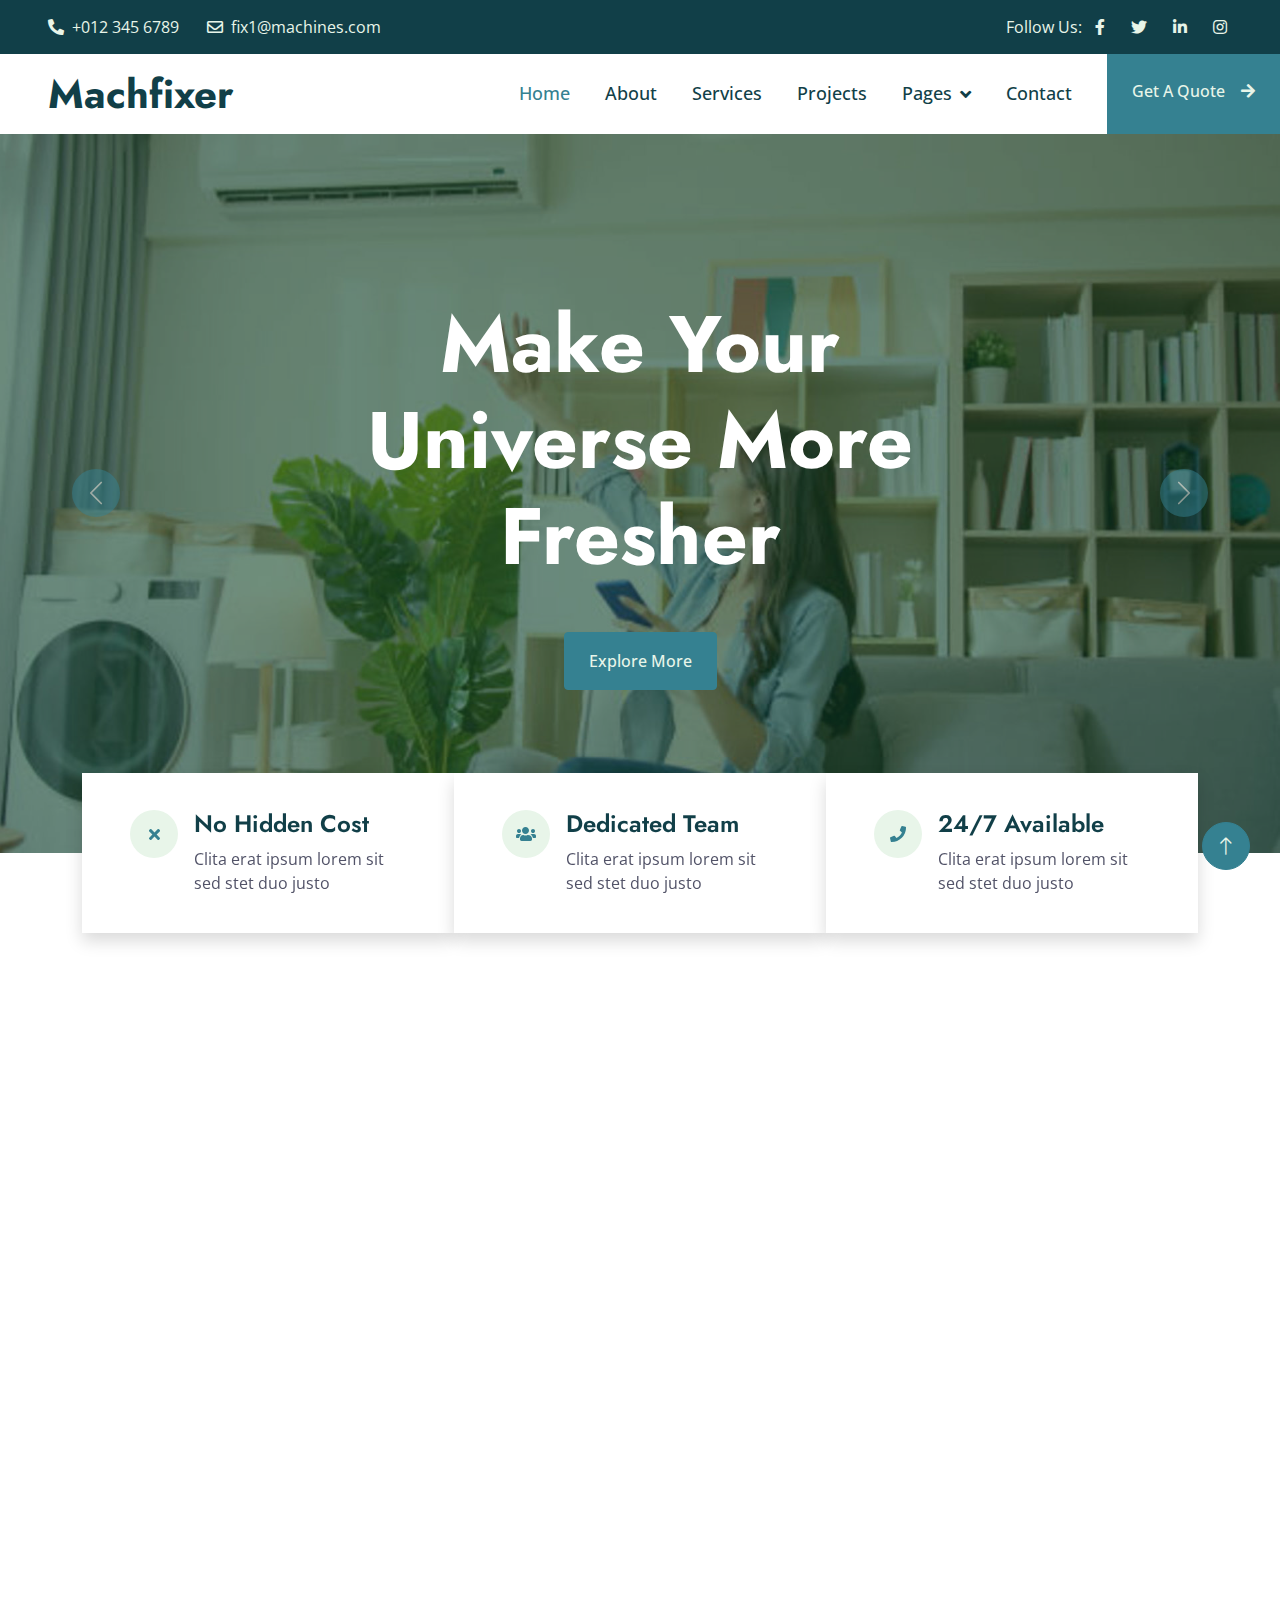
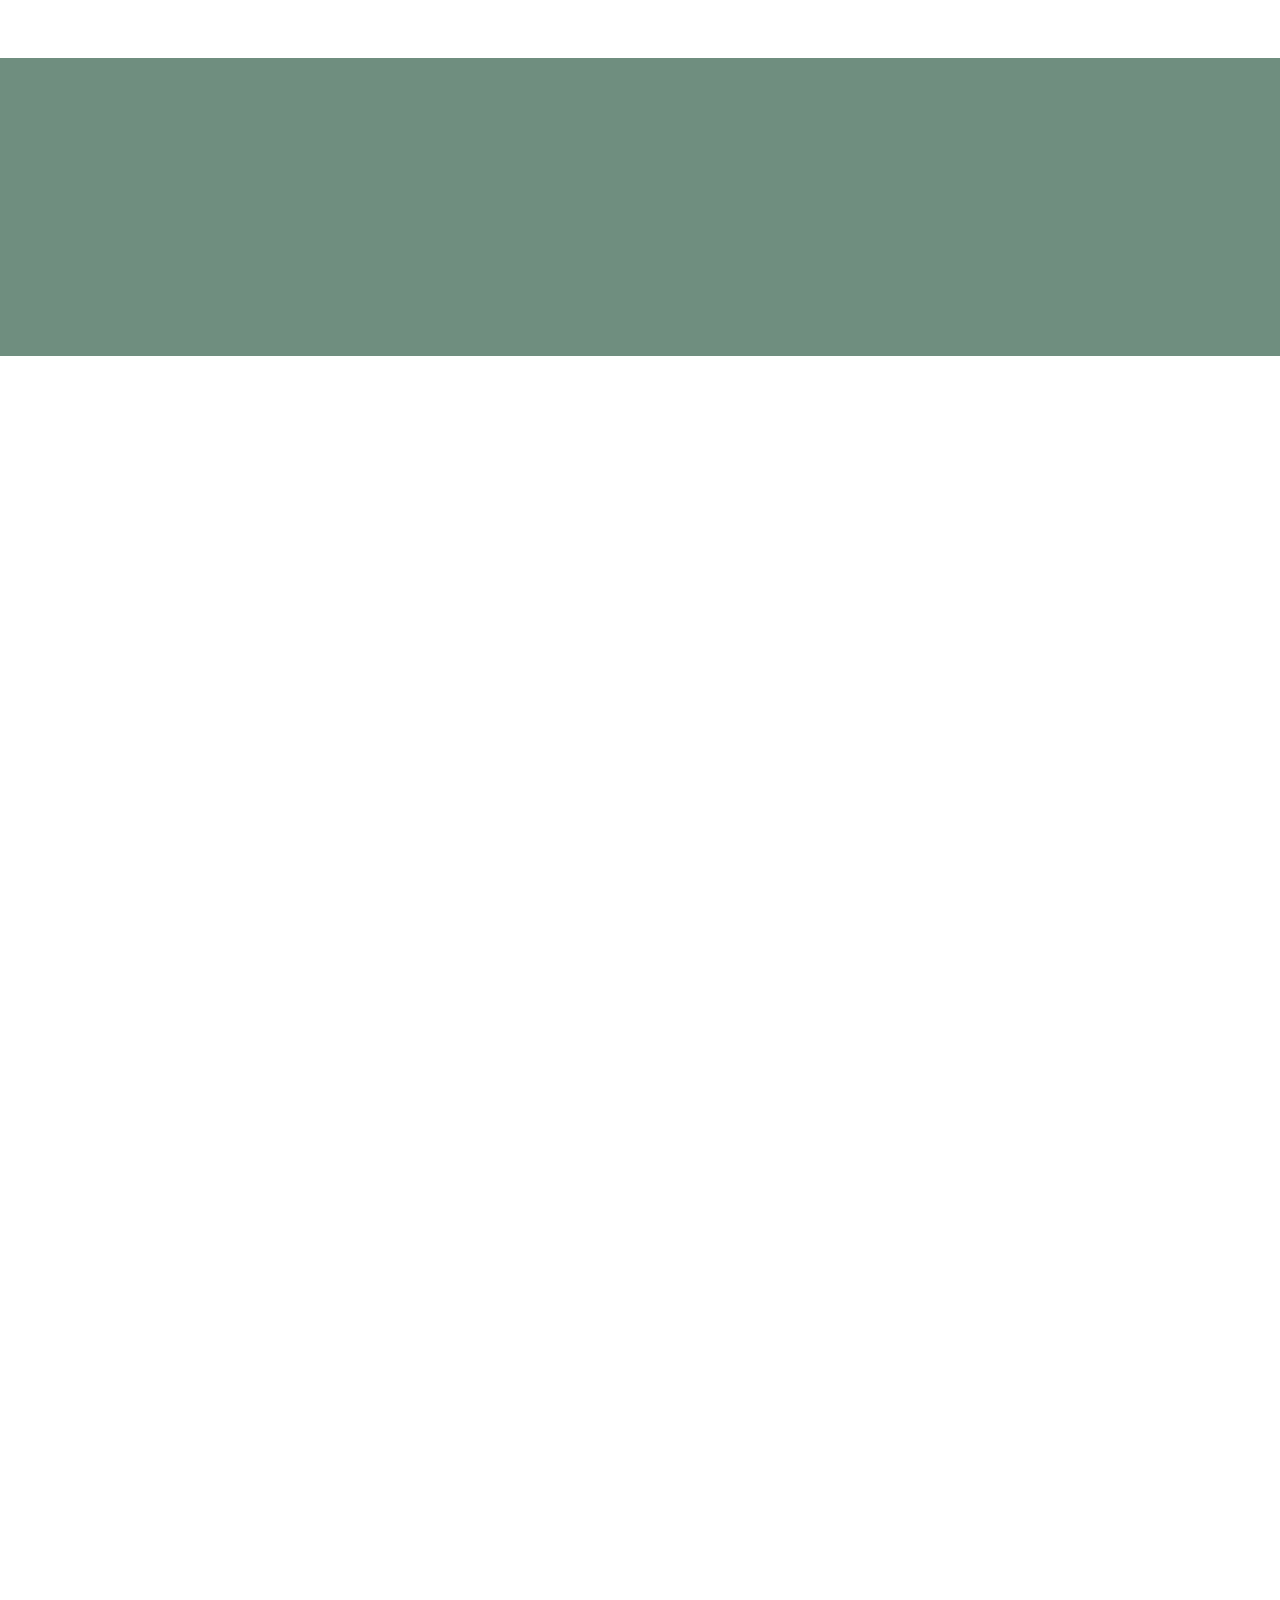
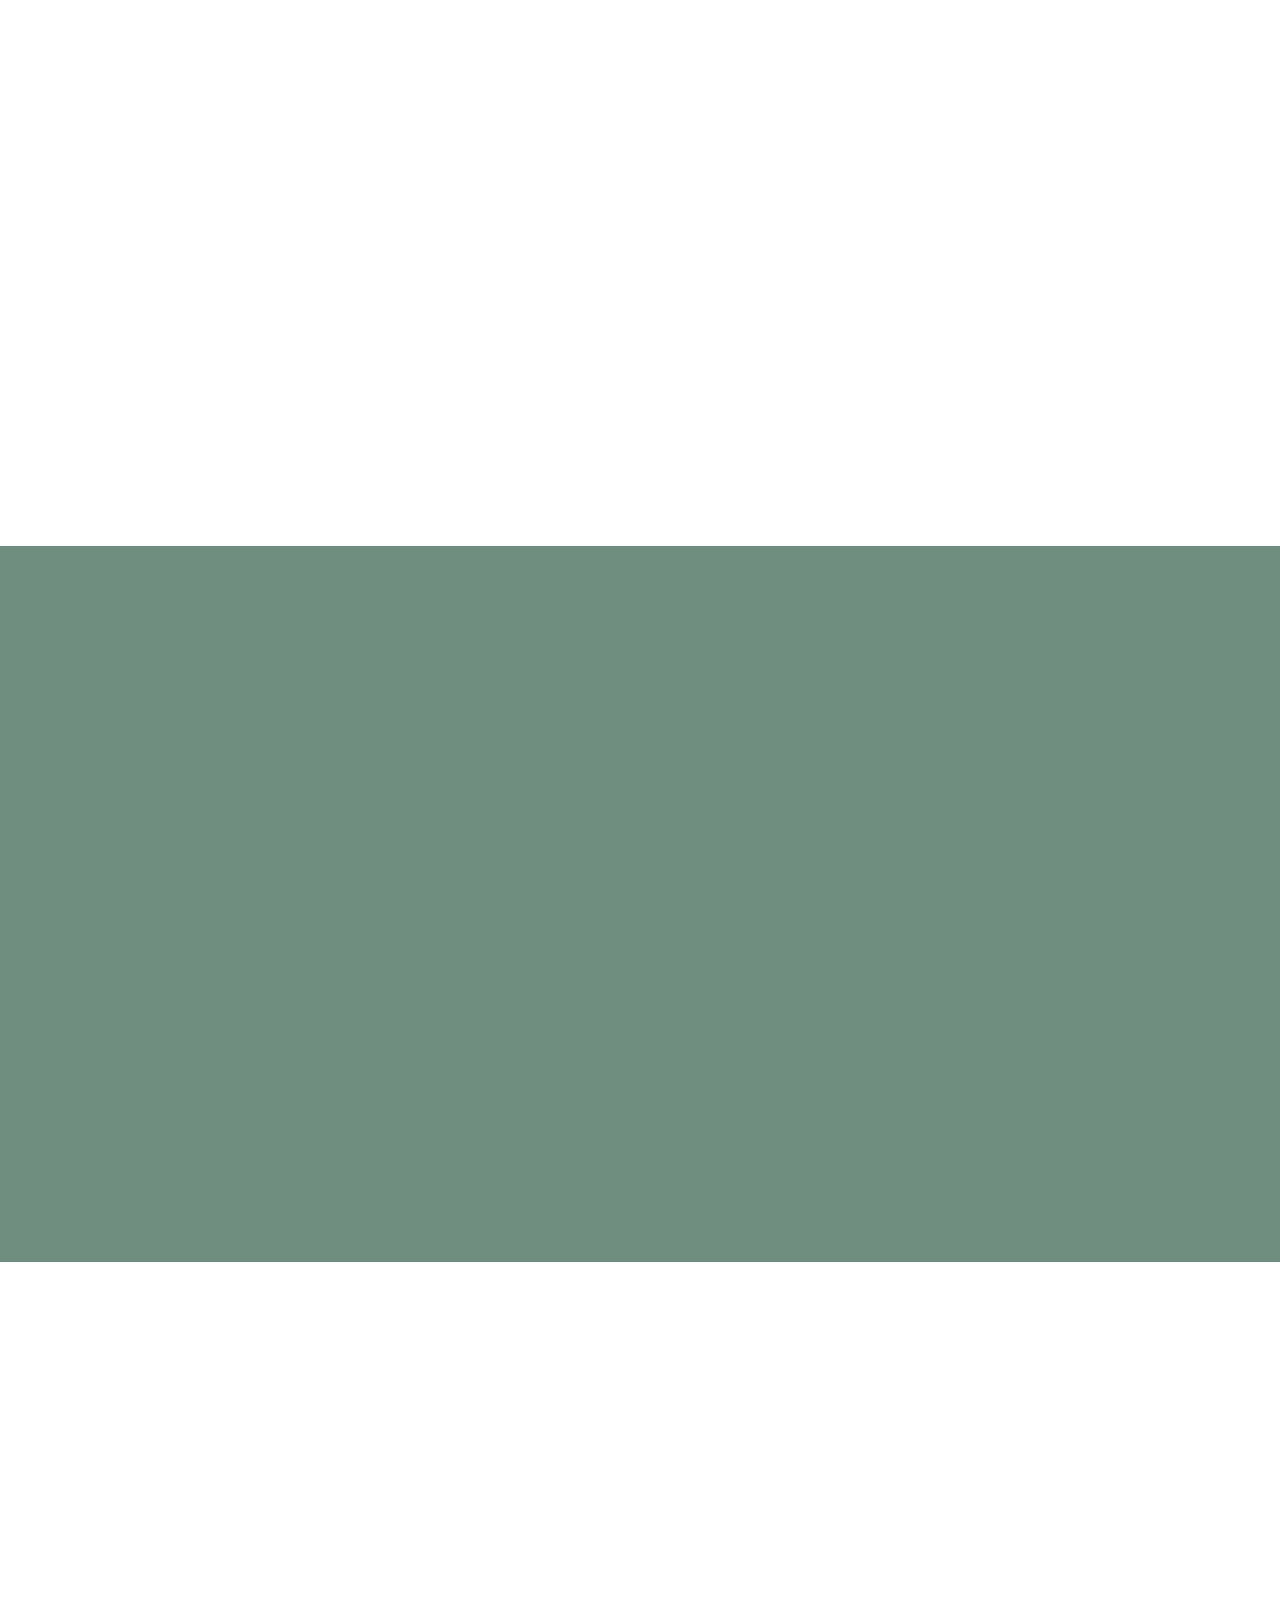
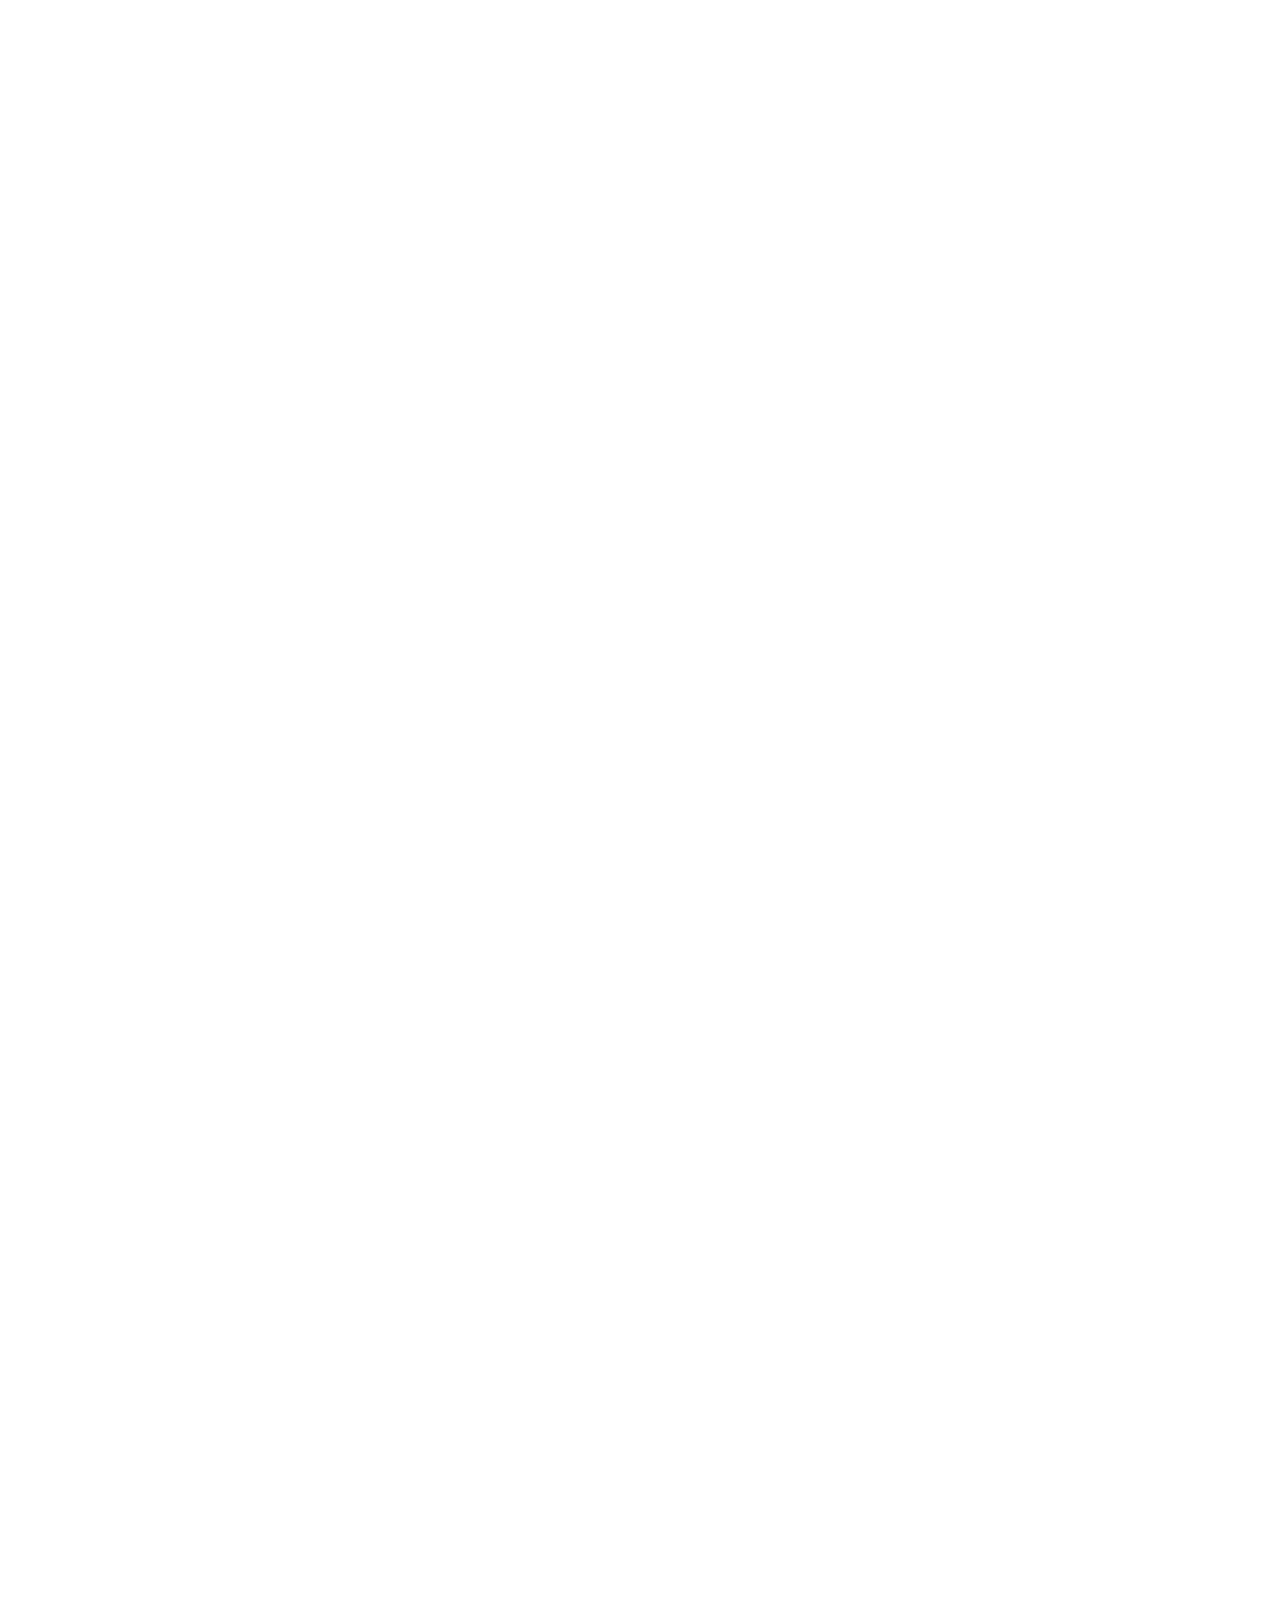
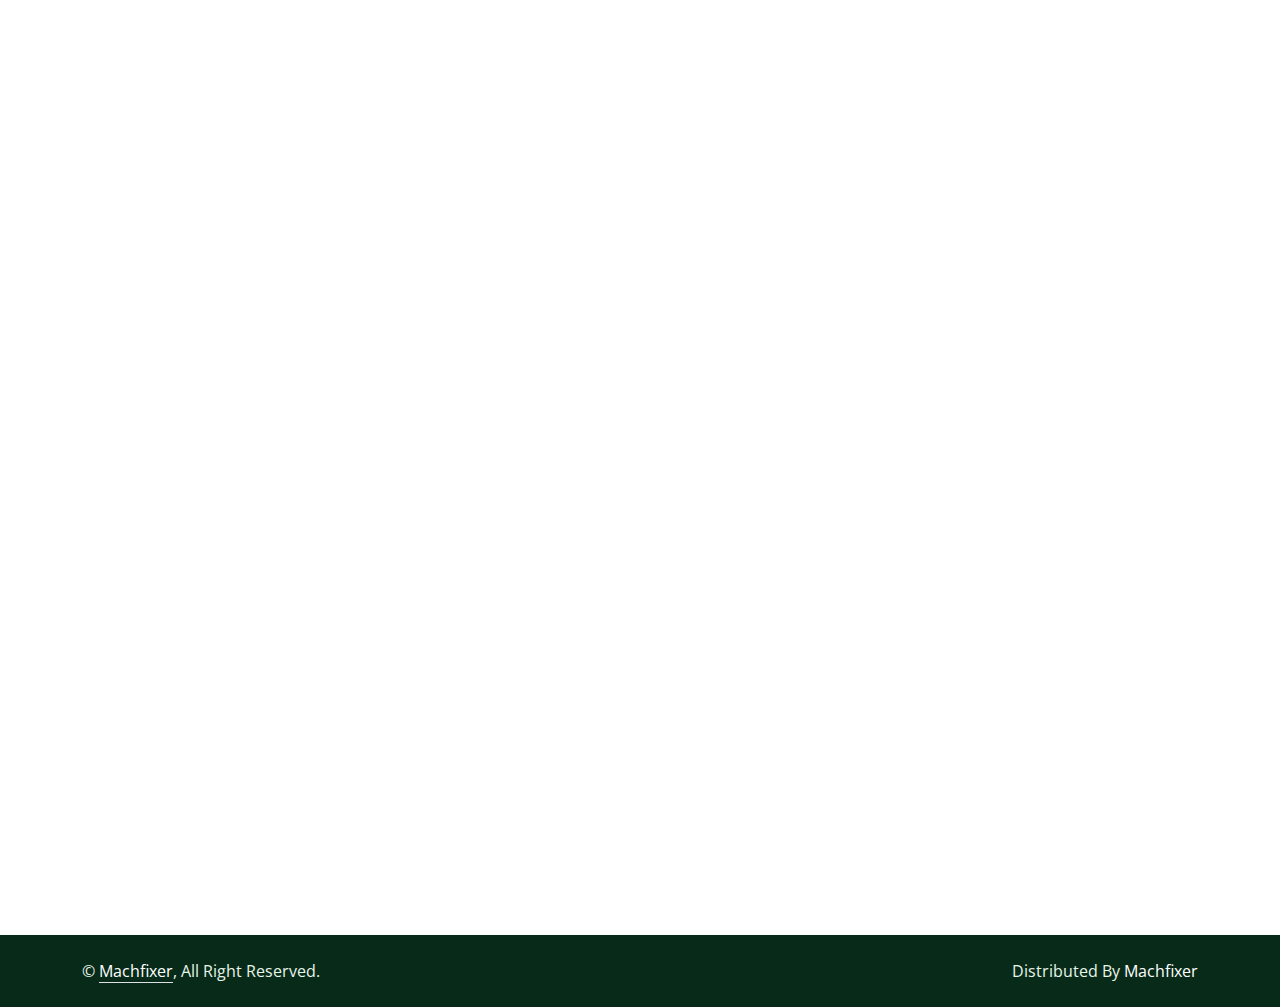
<file: index.html>
<!DOCTYPE html>
<html lang="en">

<head>
    <meta charset="utf-8">
    <link rel="icon" href="img/a385768b-baf0-4aec-af6b-09bf5679.jpg">
    <title>Machfixer - Gardening Website Template</title>
    <meta content="width=device-width, initial-scale=1.0" name="viewport">
    <meta content="" name="keywords">
    <meta content="" name="description">

    <!-- Favicon -->
    <link href="img/favicon.ico" rel="icon">

    <!-- Google Web Fonts -->
    <link rel="preconnect" href="https://fonts.googleapis.com">
    <link rel="preconnect" href="https://fonts.gstatic.com" crossorigin>
    <link href="https://fonts.googleapis.com/css2?family=Jost:wght@500;600;700&family=Open+Sans:wght@400;500&display=swap" rel="stylesheet">  

    <!-- Icon Font Stylesheet -->
    <link href="https://cdnjs.cloudflare.com/ajax/libs/font-awesome/5.10.0/css/all.min.css" rel="stylesheet">
    <link href="https://cdn.jsdelivr.net/npm/bootstrap-icons@1.4.1/font/bootstrap-icons.css" rel="stylesheet">

    <!-- Libraries Stylesheet -->
    <link href="lib/animate/animate.min.css" rel="stylesheet">
    <link href="lib/owlcarousel/assets/owl.carousel.min.css" rel="stylesheet">
    <link href="lib/lightbox/css/lightbox.min.css" rel="stylesheet">

    <!-- Customized Bootstrap Stylesheet -->
    <link href="css/bootstrap.min.css" rel="stylesheet">

    <!-- Template Stylesheet -->
    <link href="css/style.css" rel="stylesheet">
</head>

<body>
    <!-- Spinner Start -->
    <div id="spinner" class="show bg-white position-fixed translate-middle w-100 vh-100 top-50 start-50 d-flex align-items-center justify-content-center">
        <div class="spinner-border text-primary" role="status" style="width: 3rem; height: 3rem;"></div>
    </div>
    <!-- Spinner End -->


    <!-- Topbar Start -->
    <div class="container-fluid bg-dark text-light px-0 py-2">
        <div class="row gx-0 d-none d-lg-flex">
            <div class="col-lg-7 px-5 text-start">
                <div class="h-100 d-inline-flex align-items-center me-4">
                    <span class="fa fa-phone-alt me-2"></span>
                    <span>+012 345 6789</span>
                </div>
                <div class="h-100 d-inline-flex align-items-center">
                    <span class="far fa-envelope me-2"></span>
                    <span>fix1@machines.com</span>
                </div>
            </div>
            <div class="col-lg-5 px-5 text-end">
                <div class="h-100 d-inline-flex align-items-center mx-n2">
                    <span>Follow Us:</span>
                    <a class="btn btn-link text-light" href=""><i class="fab fa-facebook-f"></i></a>
                    <a class="btn btn-link text-light" href=""><i class="fab fa-twitter"></i></a>
                    <a class="btn btn-link text-light" href=""><i class="fab fa-linkedin-in"></i></a>
                    <a class="btn btn-link text-light" href=""><i class="fab fa-instagram"></i></a>
                </div>
            </div>
        </div>
    </div>
    <!-- Topbar End -->


    <!-- Navbar Start -->
    <nav class="navbar navbar-expand-lg bg-white navbar-light sticky-top p-0">
        <a href="index.html" class="navbar-brand d-flex align-items-center px-4 px-lg-5">
            <h1 class="m-0">Machfixer</h1>
        </a>
        <button type="button" class="navbar-toggler me-4" data-bs-toggle="collapse" data-bs-target="#navbarCollapse">
            <span class="navbar-toggler-icon"></span>
        </button>
        <div class="collapse navbar-collapse" id="navbarCollapse">
            <div class="navbar-nav ms-auto p-4 p-lg-0">
                <a href="index.html" class="nav-item nav-link active">Home</a>
                <a href="about.html" class="nav-item nav-link">About</a>
                <a href="service.html" class="nav-item nav-link">Services</a>
                <a href="project.html" class="nav-item nav-link">Projects</a>
                <div class="nav-item dropdown">
                    <a href="#" class="nav-link dropdown-toggle" data-bs-toggle="dropdown">Pages</a>
                    <div class="dropdown-menu bg-light m-0">
                        <a href="feature.html" class="dropdown-item">Features</a>
                        <a href="quote.html" class="dropdown-item">Free Quote</a>
                        <a href="team.html" class="dropdown-item">Our Team</a>
                        <a href="testimonial.html" class="dropdown-item">Testimonial</a>
                        <a href="404.html" class="dropdown-item">404 Page</a>
                    </div>
                </div>
                <a href="contact.html" class="nav-item nav-link">Contact</a>
            </div>
            <a href="" class="btn btn-primary py-4 px-lg-4 rounded-0 d-none d-lg-block">Get A Quote<i class="fa fa-arrow-right ms-3"></i></a>
        </div>
    </nav>
    <!-- Navbar End -->


    <!-- Carousel Start -->
    <div class="container-fluid p-0 wow fadeIn" data-wow-delay="0.1s">
        <div id="header-carousel" class="carousel slide" data-bs-ride="carousel">
            <div class="carousel-inner">
                <div class="carousel-item active">
                    <img class="w-100" src="img/carousel-1.jpg" alt="Image">
                    <div class="carousel-caption">
                        <div class="container">
                            <div class="row justify-content-center">
                                <div class="col-lg-8">
                                    <h1 class="display-1 text-white mb-5 animated slideInDown">Make Your Universe More Fresher</h1>
                                    <a href="" class="btn btn-primary py-sm-3 px-sm-4">Explore More</a>
                                </div>
                            </div>
                        </div>
                    </div>
                </div>
                <div class="carousel-item">
                    <img class="w-100" src="img/carousel-2.jpg" alt="Image">
                    <div class="carousel-caption">
                        <div class="container">
                            <div class="row justify-content-center">
                                <div class="col-lg-7">
                                    <h1 class="display-1 text-white mb-5 animated slideInDown">Create Your Own Small Garden At Home</h1>
                                    <a href="" class="btn btn-primary py-sm-3 px-sm-4">Explore More</a>
                                </div>
                            </div>
                        </div>
                    </div>
                </div>
            </div>
            <button class="carousel-control-prev" type="button" data-bs-target="#header-carousel"
                data-bs-slide="prev">
                <span class="carousel-control-prev-icon" aria-hidden="true"></span>
                <span class="visually-hidden">Previous</span>
            </button>
            <button class="carousel-control-next" type="button" data-bs-target="#header-carousel"
                data-bs-slide="next">
                <span class="carousel-control-next-icon" aria-hidden="true"></span>
                <span class="visually-hidden">Next</span>
            </button>
        </div>
    </div>
    <!-- Carousel End -->


    <!-- Top Feature Start -->
    <div class="container-fluid top-feature py-5 pt-lg-0">
        <div class="container py-5 pt-lg-0">
            <div class="row gx-0">
                <div class="col-lg-4 wow fadeIn" data-wow-delay="0.1s">
                    <div class="bg-white shadow d-flex align-items-center h-100 px-5" style="min-height: 160px;">
                        <div class="d-flex">
                            <div class="flex-shrink-0 btn-lg-square rounded-circle bg-light">
                                <i class="fa fa-times text-primary"></i>
                            </div>
                            <div class="ps-3">
                                <h4>No Hidden Cost</h4>
                                <span>Clita erat ipsum lorem sit sed stet duo justo</span>
                            </div>
                        </div>
                    </div>
                </div>
                <div class="col-lg-4 wow fadeIn" data-wow-delay="0.3s">
                    <div class="bg-white shadow d-flex align-items-center h-100 px-5" style="min-height: 160px;">
                        <div class="d-flex">
                            <div class="flex-shrink-0 btn-lg-square rounded-circle bg-light">
                                <i class="fa fa-users text-primary"></i>
                            </div>
                            <div class="ps-3">
                                <h4>Dedicated Team</h4>
                                <span>Clita erat ipsum lorem sit sed stet duo justo</span>
                            </div>
                        </div>
                    </div>
                </div>
                <div class="col-lg-4 wow fadeIn" data-wow-delay="0.5s">
                    <div class="bg-white shadow d-flex align-items-center h-100 px-5" style="min-height: 160px;">
                        <div class="d-flex">
                            <div class="flex-shrink-0 btn-lg-square rounded-circle bg-light">
                                <i class="fa fa-phone text-primary"></i>
                            </div>
                            <div class="ps-3">
                                <h4>24/7 Available</h4>
                                <span>Clita erat ipsum lorem sit sed stet duo justo</span>
                            </div>
                        </div>
                    </div>
                </div>
            </div>
        </div>
    </div>
    <!-- Top Feature End -->


    <!-- About Start -->
    <div class="container-xxl py-5">
        <div class="container">
            <div class="row g-5 align-items-end">
                <div class="col-lg-3 col-md-5 wow fadeInUp" data-wow-delay="0.1s">
                    <img class="img-fluid rounded" data-wow-delay="0.1s" src="img/about.jpg">
                </div>
                <div class="col-lg-6 col-md-7 wow fadeInUp" data-wow-delay="0.3s">
                    <h1 class="display-1 text-primary mb-0">25</h1>
                    <p class="text-primary mb-4">Year of Experience</p>
                    <h1 class="display-5 mb-4">We Make Your Universe More Fresher</h1>
                    <p class="mb-4">Pioneers in the world of maintenance of air conditioners and modern home machines and everything that would help you to enjoy comfort and activity.</p>
                    <a class="btn btn-primary py-3 px-4" href="">Explore More</a>
                </div>
                <div class="col-lg-3 col-md-12 wow fadeInUp" data-wow-delay="0.5s">
                    <div class="row g-5">
                        <div class="col-12 col-sm-6 col-lg-12">
                            <div class="border-start ps-4">
                                <i class="fa fa-award fa-3x text-primary mb-3"></i>
                                <h4 class="mb-3">Award Winning</h4>
                                <span>Clita erat ipsum et lorem et sit, sed stet lorem sit clita duo justo magna</span>
                            </div>
                        </div>
                        <div class="col-12 col-sm-6 col-lg-12">
                            <div class="border-start ps-4">
                                <i class="fa fa-users fa-3x text-primary mb-3"></i>
                                <h4 class="mb-3">Dedicated Team</h4>
                                <span>Clita erat ipsum et lorem et sit, sed stet lorem sit clita duo justo magna</span>
                            </div>
                        </div>
                    </div>
                </div>
            </div>
        </div>
    </div>
    <!-- About End -->


    <!-- Facts Start -->
    <div class="container-fluid facts my-5 py-5" data-parallax="scroll" data-image-src="img/carousel-1.jpg">
        <div class="container py-5">
            <div class="row g-5">
                <div class="col-sm-6 col-lg-3 text-center wow fadeIn" data-wow-delay="0.1s">
                    <h1 class="display-4 text-white" data-toggle="counter-up">650</h1>
                    <span class="fs-5 fw-semi-bold text-light">Happy Clients</span>
                </div>
                <div class="col-sm-6 col-lg-3 text-center wow fadeIn" data-wow-delay="0.3s">
                    <h1 class="display-4 text-white" data-toggle="counter-up">900</h1>
                    <span class="fs-5 fw-semi-bold text-light">Machines Complated</span>
                </div>
                <div class="col-sm-6 col-lg-3 text-center wow fadeIn" data-wow-delay="0.5s">
                    <h1 class="display-4 text-white" data-toggle="counter-up">200</h1>
                    <span class="fs-5 fw-semi-bold text-light">Dedicated Staff</span>
                </div>
                <div class="col-sm-6 col-lg-3 text-center wow fadeIn" data-wow-delay="0.7s">
                    <h1 class="display-4 text-white" data-toggle="counter-up">100</h1>
                    <span class="fs-5 fw-semi-bold text-light">Awards Achieved</span>
                </div>
            </div>
        </div>
    </div>
    <!-- Facts End -->


    <!-- Features Start -->
    <div class="container-xxl py-5">
        <div class="container">
            <div class="row g-5 align-items-center">
                <div class="col-lg-6 wow fadeInUp" data-wow-delay="0.1s">
                    <p class="fs-5 fw-bold text-primary">Why Choosing Us!</p>
                    <h1 class="display-5 mb-4">Few Reasons Why People Choosing Us!</h1>
                    <p class="mb-4">Tempor erat elitr rebum at clita. Diam dolor diam ipsum sit. Aliqu diam amet diam et eos. Clita erat ipsum et lorem et sit, sed stet lorem sit clita duo justo magna dolore erat amet</p>
                    <a class="btn btn-primary py-3 px-4" href="">Explore More</a>
                </div>
                <div class="col-lg-6">
                    <div class="row g-4 align-items-center">
                        <div class="col-md-6">
                            <div class="row g-4">
                                <div class="col-12 wow fadeIn" data-wow-delay="0.3s">
                                    <div class="text-center rounded py-5 px-4" style="box-shadow: 0 0 45px rgba(0,0,0,.08);">
                                        <div class="btn-square bg-light rounded-circle mx-auto mb-4" style="width: 90px; height: 90px;">
                                            <i class="fa fa-check fa-3x text-primary"></i>
                                        </div>
                                        <h4 class="mb-0">100% Satisfaction</h4>
                                    </div>
                                </div>
                                <div class="col-12 wow fadeIn" data-wow-delay="0.5s">
                                    <div class="text-center rounded py-5 px-4" style="box-shadow: 0 0 45px rgba(0,0,0,.08);">
                                        <div class="btn-square bg-light rounded-circle mx-auto mb-4" style="width: 90px; height: 90px;">
                                            <i class="fa fa-users fa-3x text-primary"></i>
                                        </div>
                                        <h4 class="mb-0">Dedicated Team</h4>
                                    </div>
                                </div>
                            </div>
                        </div>
                        <div class="col-md-6 wow fadeIn" data-wow-delay="0.7s">
                            <div class="text-center rounded py-5 px-4" style="box-shadow: 0 0 45px rgba(0,0,0,.08);">
                                <div class="btn-square bg-light rounded-circle mx-auto mb-4" style="width: 90px; height: 90px;">
                                    <i class="fa fa-tools fa-3x text-primary"></i>
                                </div>
                                <h4 class="mb-0">Modern Equipment</h4>
                            </div>
                        </div>
                    </div>
                </div>
            </div>
        </div>
    </div>
    <!-- Features End -->


    <!-- Service Start -->
    <div class="container-xxl py-5">
        <div class="container">
            <div class="text-center mx-auto wow fadeInUp" data-wow-delay="0.1s" style="max-width: 500px;">
                <p class="fs-5 fw-bold text-primary">Our Services</p>
                <h1 class="display-5 mb-5">Services That We Offer For You</h1>
            </div>
            <div class="row g-4">
                <div class="col-lg-4 col-md-6 wow fadeInUp" data-wow-delay="0.1s">
                    <div class="service-item rounded d-flex h-100">
                        <div class="service-img rounded">
                            <img class="img-fluid" src="img/service-1.jpg" alt="">
                        </div>
                        <div class="service-text rounded p-5">
                            <div class="btn-square rounded-circle mx-auto mb-3">
                                <img class="img-fluid" src="img/icon/icon-3.png" alt="Icon">
                            </div>
                            <h4 class="mb-3">Air Fixing</h4>
                            <p class="mb-4">Erat ipsum justo amet duo et elitr dolor, est duo duo eos lorem sed diam stet diam sed stet.</p>
                            <a class="btn btn-sm" href=""><i class="fa fa-plus text-primary me-2"></i>Read More</a>
                        </div>
                    </div>
                </div>
                <div class="col-lg-4 col-md-6 wow fadeInUp" data-wow-delay="0.3s">
                    <div class="service-item rounded d-flex h-100">
                        <div class="service-img rounded">
                            <img class="img-fluid" src="img/service-2.jpg" alt="">
                        </div>
                        <div class="service-text rounded p-5">
                            <div class="btn-square rounded-circle mx-auto mb-3">
                                <img class="img-fluid" src="img/icon/icon-6.png" alt="Icon">
                            </div>
                            <h4 class="mb-3">Replacing</h4>
                            <p class="mb-4">Erat ipsum justo amet duo et elitr dolor, est duo duo eos lorem sed diam stet diam sed stet.</p>
                            <a class="btn btn-sm" href=""><i class="fa fa-plus text-primary me-2"></i>Read More</a>
                        </div>
                    </div>
                </div>
                <div class="col-lg-4 col-md-6 wow fadeInUp" data-wow-delay="0.5s">
                    <div class="service-item rounded d-flex h-100">
                        <div class="service-img rounded">
                            <img class="img-fluid" src="img/service-3.jpg" alt="">
                        </div>
                        <div class="service-text rounded p-5">
                            <div class="btn-square rounded-circle mx-auto mb-3">
                                <img class="img-fluid" src="img/icon/icon-5.png" alt="Icon">
                            </div>
                            <h4 class="mb-3">W.M Maintenance</h4>
                            <p class="mb-4">Erat ipsum justo amet duo et elitr dolor, est duo duo eos lorem sed diam stet diam sed stet.</p>
                            <a class="btn btn-sm" href=""><i class="fa fa-plus text-primary me-2"></i>Read More</a>
                        </div>
                    </div>
                </div>
                <div class="col-lg-4 col-md-6 wow fadeInUp" data-wow-delay="0.1s">
                    <div class="service-item rounded d-flex h-100">
                        <div class="service-img rounded">
                            <img class="img-fluid" src="img/service-4.jpg" alt="">
                        </div>
                        <div class="service-text rounded p-5">
                            <div class="btn-square rounded-circle mx-auto mb-3">
                                <img class="img-fluid" src="img/icon/icon-4.png" alt="Icon">
                            </div>
                            <h4 class="mb-3">Cleaning & Restoration</h4>
                            <p class="mb-4">Erat ipsum justo amet duo et elitr dolor, est duo duo eos lorem sed diam stet diam sed stet.</p>
                            <a class="btn btn-sm" href=""><i class="fa fa-plus text-primary me-2"></i>Read More</a>
                        </div>
                    </div>
                </div>
                <div class="col-lg-4 col-md-6 wow fadeInUp" data-wow-delay="0.3s">
                    <div class="service-item rounded d-flex h-100">
                        <div class="service-img rounded">
                            <img class="img-fluid" src="img/service-5.jpg" alt="">
                        </div>
                        <div class="service-text rounded p-5">
                            <div class="btn-square rounded-circle mx-auto mb-3">
                                <img class="img-fluid" src="img/icon/icon-8.png" alt="Icon">
                            </div>
                            <h4 class="mb-3">Rotating Safety</h4>
                            <p class="mb-4">Erat ipsum justo amet duo et elitr dolor, est duo duo eos lorem sed diam stet diam sed stet.</p>
                            <a class="btn btn-sm" href=""><i class="fa fa-plus text-primary me-2"></i>Read More</a>
                        </div>
                    </div>
                </div>
                <div class="col-lg-4 col-md-6 wow fadeInUp" data-wow-delay="0.5s">
                    <div class="service-item rounded d-flex h-100">
                        <div class="service-img rounded">
                            <img class="img-fluid" src="img/service-6.jpg" alt="">
                        </div>
                        <div class="service-text rounded p-5">
                            <div class="btn-square rounded-circle mx-auto mb-3">
                                <img class="img-fluid" src="img/icon/icon-2.png" alt="Icon">
                            </div>
                            <h4 class="mb-3">Modern Vehicles</h4>
                            <p class="mb-4">Erat ipsum justo amet duo et elitr dolor, est duo duo eos lorem sed diam stet diam sed stet.</p>
                            <a class="btn btn-sm" href=""><i class="fa fa-plus text-primary me-2"></i>Read More</a>
                        </div>
                    </div>
                </div>
            </div>
        </div>
    </div>
    <!-- Service End -->


    <!-- Quote Start -->
    <div class="container-fluid quote my-5 py-5" data-parallax="scroll" data-image-src="img/carousel-2.jpg">
        <div class="container py-5">
            <div class="row justify-content-center">
                <div class="col-lg-7">
                    <div class="bg-white rounded p-4 p-sm-5 wow fadeIn" data-wow-delay="0.5s">
                        <h1 class="display-5 text-center mb-5">Get A Free Quote</h1>
                        <div class="row g-3">
                            <div class="col-sm-6">
                                <div class="form-floating">
                                    <input type="text" class="form-control bg-light border-0" id="gname" placeholder="Gurdian Name">
                                    <label for="gname">Your Name</label>
                                </div>
                            </div>
                            <div class="col-sm-6">
                                <div class="form-floating">
                                    <input type="email" class="form-control bg-light border-0" id="gmail" placeholder="Gurdian Email">
                                    <label for="gmail">Your Email</label>
                                </div>
                            </div>
                            <div class="col-sm-6">
                                <div class="form-floating">
                                    <input type="text" class="form-control bg-light border-0" id="cname" placeholder="Child Name">
                                    <label for="cname">Your Mobile</label>
                                </div>
                            </div>
                            <div class="col-sm-6">
                                <div class="form-floating">
                                    <input type="text" class="form-control bg-light border-0" id="cage" placeholder="Child Age">
                                    <label for="cage">Service Type</label>
                                </div>
                            </div>
                            <div class="col-12">
                                <div class="form-floating">
                                    <textarea class="form-control bg-light border-0" placeholder="Leave a message here" id="message" style="height: 100px"></textarea>
                                    <label for="message">Message</label>
                                </div>
                            </div>
                            <div class="col-12 text-center">
                                <button class="btn btn-primary py-3 px-4" type="submit">Submit Now</button>
                            </div>
                        </div>
                    </div>
                </div>
            </div>
        </div>
    </div>
    <!-- Quote End -->


    <!-- Projects Start -->
    <div class="container-xxl py-5">
        <div class="container">
            <div class="text-center mx-auto wow fadeInUp" data-wow-delay="0.1s" style="max-width: 500px;">
                <p class="fs-5 fw-bold text-primary">Our Projects</p>
                <h1 class="display-5 mb-5">Some Of Our Wonderful Projects</h1>
            </div>
            <div class="row wow fadeInUp" data-wow-delay="0.3s">
                <div class="col-12 text-center">
                    <ul class="list-inline rounded mb-5" id="portfolio-flters">
                        <li class="mx-2 active" data-filter="*">All</li>
                        <li class="mx-2" data-filter=".first">Complete Projects</li>
                        <li class="mx-2" data-filter=".second">Ongoing Projects</li>
                    </ul>
                </div>
            </div>
            <div class="row g-4 portfolio-container">
                <div class="col-lg-4 col-md-6 portfolio-item first wow fadeInUp" data-wow-delay="0.1s">
                    <div class="portfolio-inner rounded">
                        <img class="img-fluid" src="img/service-1.jpg" alt="">
                        <div class="portfolio-text">
                            <h4 class="text-white mb-4">Air Fixing</h4>
                            <div class="d-flex">
                                <a class="btn btn-lg-square rounded-circle mx-2" href="img/service-1.jpg" data-lightbox="portfolio"><i class="fa fa-eye"></i></a>
                                <a class="btn btn-lg-square rounded-circle mx-2" href=""><i class="fa fa-link"></i></a>
                            </div>
                        </div>
                    </div>
                </div>
                <div class="col-lg-4 col-md-6 portfolio-item second wow fadeInUp" data-wow-delay="0.3s">
                    <div class="portfolio-inner rounded">
                        <img class="img-fluid" src="img/service-2.jpg" alt="">
                        <div class="portfolio-text">
                            <h4 class="text-white mb-4">Replacing</h4>
                            <div class="d-flex">
                                <a class="btn btn-lg-square rounded-circle mx-2" href="img/service-2.jpg" data-lightbox="portfolio"><i class="fa fa-eye"></i></a>
                                <a class="btn btn-lg-square rounded-circle mx-2" href=""><i class="fa fa-link"></i></a>
                            </div>
                        </div>
                    </div>
                </div>
                <div class="col-lg-4 col-md-6 portfolio-item first wow fadeInUp" data-wow-delay="0.5s">
                    <div class="portfolio-inner rounded">
                        <img class="img-fluid" src="img/service-3.jpg" alt="">
                        <div class="portfolio-text">
                            <h4 class="text-white mb-4">W.M Maintenance</h4>
                            <div class="d-flex">
                                <a class="btn btn-lg-square rounded-circle mx-2" href="img/service-3.jpg" data-lightbox="portfolio"><i class="fa fa-eye"></i></a>
                                <a class="btn btn-lg-square rounded-circle mx-2" href=""><i class="fa fa-link"></i></a>
                            </div>
                        </div>
                    </div>
                </div>
                <div class="col-lg-4 col-md-6 portfolio-item second wow fadeInUp" data-wow-delay="0.1s">
                    <div class="portfolio-inner rounded">
                        <img class="img-fluid" src="img/service-4.jpg" alt="">
                        <div class="portfolio-text">
                            <h4 class="text-white mb-4">Cleaning & Restoration</h4>
                            <div class="d-flex">
                                <a class="btn btn-lg-square rounded-circle mx-2" href="img/service-4.jpg" data-lightbox="portfolio"><i class="fa fa-eye"></i></a>
                                <a class="btn btn-lg-square rounded-circle mx-2" href=""><i class="fa fa-link"></i></a>
                            </div>
                        </div>
                    </div>
                </div>
                <div class="col-lg-4 col-md-6 portfolio-item first wow fadeInUp" data-wow-delay="0.3s">
                    <div class="portfolio-inner rounded">
                        <img class="img-fluid" src="img/service-5.jpg" alt="">
                        <div class="portfolio-text">
                            <h4 class="text-white mb-4">Rotating Safety</h4>
                            <div class="d-flex">
                                <a class="btn btn-lg-square rounded-circle mx-2" href="img/service-5.jpg" data-lightbox="portfolio"><i class="fa fa-eye"></i></a>
                                <a class="btn btn-lg-square rounded-circle mx-2" href=""><i class="fa fa-link"></i></a>
                            </div>
                        </div>
                    </div>
                </div>
                <div class="col-lg-4 col-md-6 portfolio-item second wow fadeInUp" data-wow-delay="0.5s">
                    <div class="portfolio-inner rounded">
                        <img class="img-fluid" src="img/service-6.jpg" alt="">
                        <div class="portfolio-text">
                            <h4 class="text-white mb-4">Modern Vehicles</h4>
                            <div class="d-flex">
                                <a class="btn btn-lg-square rounded-circle mx-2" href="img/service-6.jpg" data-lightbox="portfolio"><i class="fa fa-eye"></i></a>
                                <a class="btn btn-lg-square rounded-circle mx-2" href=""><i class="fa fa-link"></i></a>
                            </div>
                        </div>
                    </div>
                </div>
            </div>
        </div>
    </div>
    <!-- Projects End -->


    <!-- Team Start -->
    <div class="container-xxl py-5">
        <div class="container">
            <div class="text-center mx-auto wow fadeInUp" data-wow-delay="0.1s" style="max-width: 500px;">
                <p class="fs-5 fw-bold text-primary">Our Team</p>
                <h1 class="display-5 mb-5">Dedicated & Experienced Team Members</h1>
            </div>
            <div class="row g-4">
                <div class="col-lg-4 col-md-6 wow fadeInUp" data-wow-delay="0.1s">
                    <div class="team-item rounded">
                        <img class="img-fluid" src="img/team-1.jpg" alt="">
                        <div class="team-text">
                            <h4 class="mb-0">Johnny Jordan</h4>
                            <p class="text-primary">Cooling Technician</p>
                            <div class="team-social d-flex">
                                <a class="btn btn-square rounded-circle me-2" href=""><i class="fab fa-facebook-f"></i></a>
                                <a class="btn btn-square rounded-circle me-2" href=""><i class="fab fa-twitter"></i></a>
                                <a class="btn btn-square rounded-circle me-2" href=""><i class="fab fa-instagram"></i></a>
                            </div>
                        </div>
                    </div>
                </div>
                <div class="col-lg-4 col-md-6 wow fadeInUp" data-wow-delay="0.3s">
                    <div class="team-item rounded">
                        <img class="img-fluid" src="img/team-2.jpg" alt="">
                        <div class="team-text">
                            <h4 class="mb-0">Diana Jason</h4>
                            <p class="text-primary">Quality & Performance Controller</p>
                            <div class="team-social d-flex">
                                <a class="btn btn-square rounded-circle me-2" href=""><i class="fab fa-facebook-f"></i></a>
                                <a class="btn btn-square rounded-circle me-2" href=""><i class="fab fa-twitter"></i></a>
                                <a class="btn btn-square rounded-circle me-2" href=""><i class="fab fa-instagram"></i></a>
                            </div>
                        </div>
                    </div>
                </div>
                <div class="col-lg-4 col-md-6 wow fadeInUp" data-wow-delay="0.5s">
                    <div class="team-item rounded">
                        <img class="img-fluid" src="img/team-3.jpg" alt="">
                        <div class="team-text">
                            <h4 class="mb-0">Patrick Wilson</h4>
                            <p class="text-primary">Equip & Install Specialist</p>
                            <div class="team-social d-flex">
                                <a class="btn btn-square rounded-circle me-2" href=""><i class="fab fa-facebook-f"></i></a>
                                <a class="btn btn-square rounded-circle me-2" href=""><i class="fab fa-twitter"></i></a>
                                <a class="btn btn-square rounded-circle me-2" href=""><i class="fab fa-instagram"></i></a>
                            </div>
                        </div>
                    </div>
                </div>
            </div>
        </div>
    </div>
    <!-- Team End -->


    <!-- Testimonial Start -->
    <div class="container-xxl py-5">
        <div class="container">
            <div class="row g-5">
                <div class="col-lg-5 wow fadeInUp" data-wow-delay="0.1s">
                    <p class="fs-5 fw-bold text-primary">Testimonial</p>
                    <h1 class="display-5 mb-5">What Our Clients Say About Us!</h1>
                    <p class="mb-4">Tempor erat elitr rebum at clita. Diam dolor diam ipsum sit. Aliqu diam amet diam et eos. Clita erat ipsum et lorem et sit sed stet lorem sit clita duo justo.</p>
                    <a class="btn btn-primary py-3 px-4" href="">See More</a>
                </div>
                <div class="col-lg-7 wow fadeInUp" data-wow-delay="0.5s">
                    <div class="owl-carousel testimonial-carousel">
                        <div class="testimonial-item">
                            <img class="img-fluid rounded mb-3" src="img/testimonial-1.jpg" alt="">
                            <p class="fs-5">Good team and they get to you as soon as you need them!</p>
                            <h4>Lucy Bernard</h4>
                            <span>influencer</span>
                        </div>
                        <div class="testimonial-item">
                            <img class="img-fluid rounded mb-3" src="img/testimonial-2.jpg" alt="">
                            <p class="fs-5">Wonderful, humble people they are offer help and advice to anyone who needs it. Thank you..</p>
                            <h4>Stephen Cullen</h4>
                            <span>Editor&designer</span>
                        </div>
                    </div>
                </div>
            </div>
        </div>
    </div>
    <!-- Testimonial End -->


    <!-- Footer Start -->
    <div class="container-fluid bg-dark text-light footer mt-5 py-5 wow fadeIn" data-wow-delay="0.1s">
        <div class="container py-5">
            <div class="row g-5">
                <div class="col-lg-3 col-md-6">
                    <h4 class="text-white mb-4">Our Office</h4>
                    <p class="mb-2"><i class="fa fa-map-marker-alt me-3"></i>Hussien Street, Cairo, Egypt</p>
                    <p class="mb-2"><i class="fa fa-phone-alt me-3"></i>+012 345 67890</p>
                    <p class="mb-2"><i class="fa fa-envelope me-3"></i>fix1@machines.com</p>
                    <div class="d-flex pt-2">
                        <a class="btn btn-square btn-outline-light rounded-circle me-2" href=""><i class="fab fa-twitter"></i></a>
                        <a class="btn btn-square btn-outline-light rounded-circle me-2" href=""><i class="fab fa-facebook-f"></i></a>
                        <a class="btn btn-square btn-outline-light rounded-circle me-2" href=""><i class="fab fa-youtube"></i></a>
                        <a class="btn btn-square btn-outline-light rounded-circle me-2" href=""><i class="fab fa-linkedin-in"></i></a>
                    </div>
                </div>
                <div class="col-lg-3 col-md-6">
                    <h4 class="text-white mb-4">Services</h4>
                    <a class="btn btn-link" href="">Air Fixing</a>
                    <a class="btn btn-link" href="">Replacing</a>
                    <a class="btn btn-link" href="">Modern Vehicles</a>
                    <a class="btn btn-link" href="">Cleaning & Restoration</a>
                    <a class="btn btn-link" href="">Rotating Safety</a>
                </div>
                <div class="col-lg-3 col-md-6">
                    <h4 class="text-white mb-4">Quick Links</h4>
                    <a class="btn btn-link" href="">About Us</a>
                    <a class="btn btn-link" href="">Contact Us</a>
                    <a class="btn btn-link" href="">Our Services</a>
                    <a class="btn btn-link" href="">Terms & Condition</a>
                    <a class="btn btn-link" href="">Support</a>
                </div>
                <div class="col-lg-3 col-md-6">
                    <h4 class="text-white mb-4">Newsletter</h4>
                    <p>Dolor amet sit justo amet elitr clita ipsum elitr est.</p>
                    <div class="position-relative w-100">
                        <input class="form-control bg-light border-light w-100 py-3 ps-4 pe-5" type="text" placeholder="Your email">
                        <button type="button" class="btn btn-primary py-2 position-absolute top-0 end-0 mt-2 me-2">SignUp</button>
                    </div>
                </div>
            </div>
        </div>
    </div>
    <!-- Footer End -->


    <!-- Copyright Start -->
    <div class="container-fluid copyright py-4">
        <div class="container">
            <div class="row">
                <div class="col-md-6 text-center text-md-start mb-3 mb-md-0">
                    &copy; <a class="border-bottom" href="index.html">Machfixer</a>, All Right Reserved.
                </div>
                <div class="col-md-6 text-center text-md-end">
                    <!--/*** This template is free as long as you keep the footer author’s credit link/attribution link/backlink. If you'd like to use the template without the footer author’s credit link/attribution link/backlink, you can purchase the Credit Removal License from "https://htmlcodex.com/credit-removal". Thank you for your support. ***/-->
                    Distributed By <a href="index.html">Machfixer</a>
                </div>
            </div>
        </div>
    </div>
    <!-- Copyright End -->


    <!-- Back to Top -->
    <a href="#" class="btn btn-lg btn-primary btn-lg-square rounded-circle back-to-top"><i class="bi bi-arrow-up"></i></a>


    <!-- JavaScript Libraries -->
    <script src="https://code.jquery.com/jquery-3.4.1.min.js"></script>
    <script src="https://cdn.jsdelivr.net/npm/bootstrap@5.0.0/dist/js/bootstrap.bundle.min.js"></script>
    <script src="lib/wow/wow.min.js"></script>
    <script src="lib/easing/easing.min.js"></script>
    <script src="lib/waypoints/waypoints.min.js"></script>
    <script src="lib/owlcarousel/owl.carousel.min.js"></script>
    <script src="lib/counterup/counterup.min.js"></script>
    <script src="lib/parallax/parallax.min.js"></script>
    <script src="lib/isotope/isotope.pkgd.min.js"></script>
    <script src="lib/lightbox/js/lightbox.min.js"></script>

    <!-- Template Javascript -->
    <script src="js/main.js"></script>
</body>

</html>
</file>
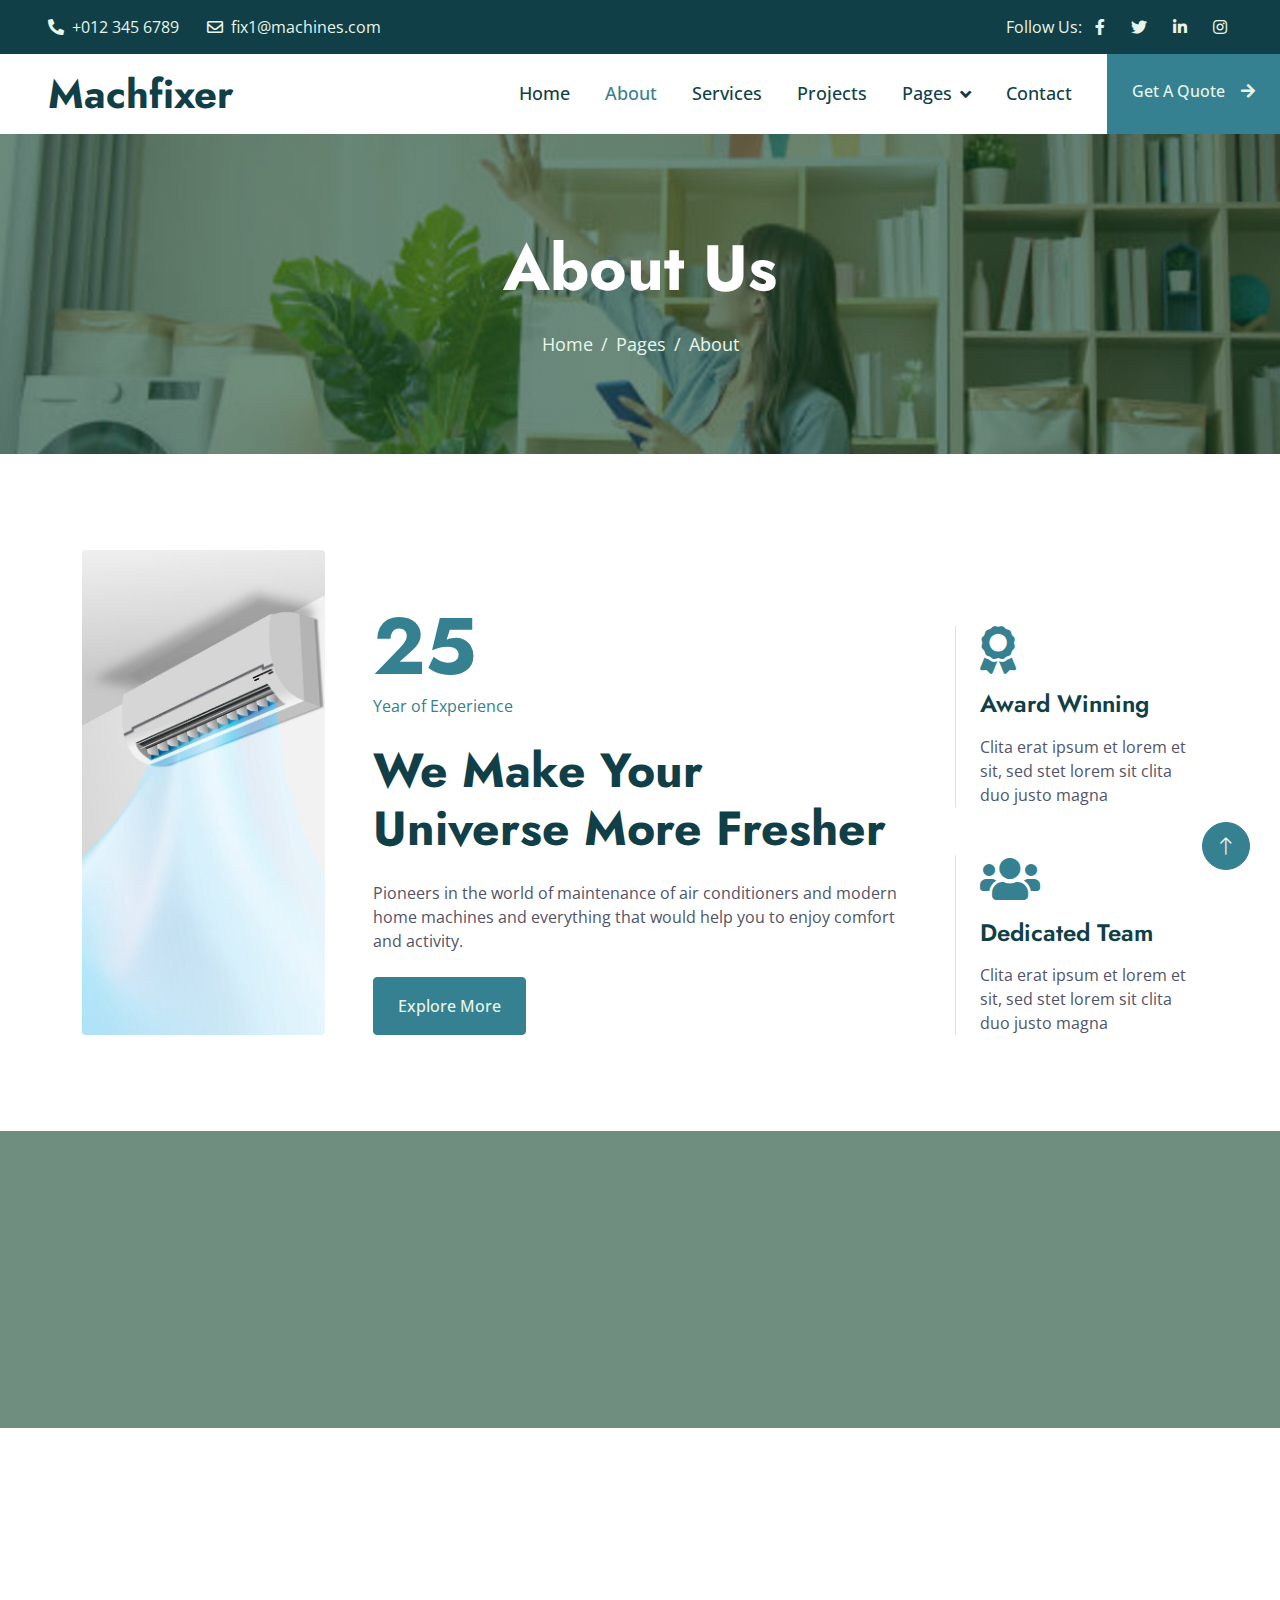
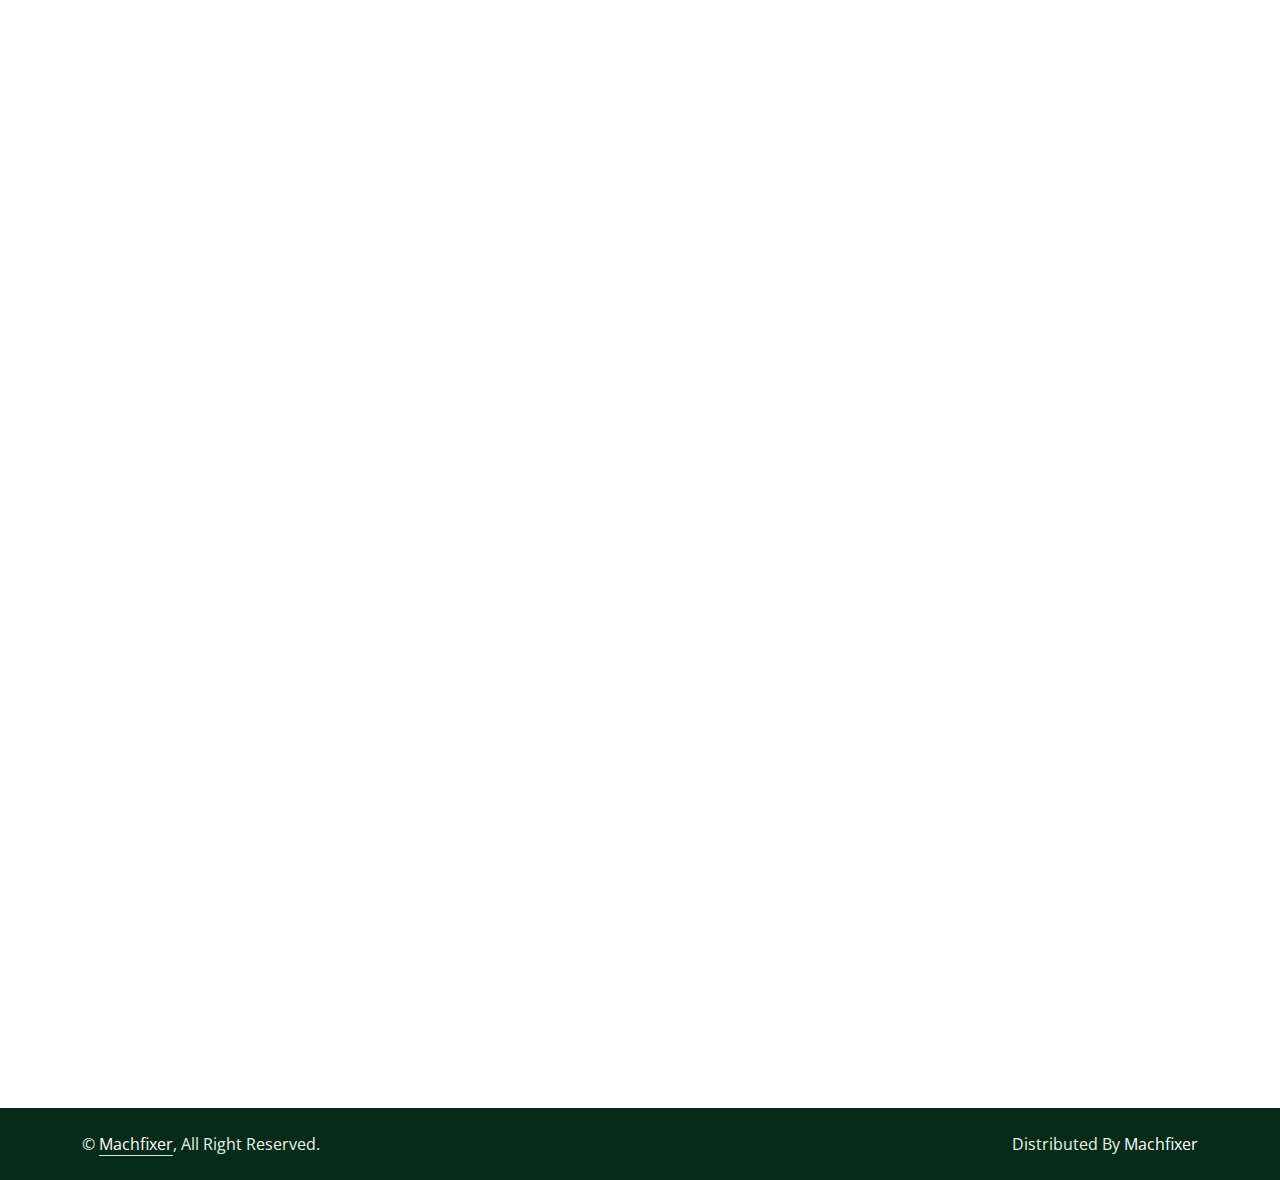
<file: about.html>
<!DOCTYPE html>
<html lang="en">

<head>
    <meta charset="utf-8">
    <title>Machfixer - Gardening Website Template</title>
    <meta content="width=device-width, initial-scale=1.0" name="viewport">
    <meta content="" name="keywords">
    <meta content="" name="description">

    <!-- Favicon -->
    <link href="img/favicon.ico" rel="icon">

    <!-- Google Web Fonts -->
    <link rel="preconnect" href="https://fonts.googleapis.com">
    <link rel="preconnect" href="https://fonts.gstatic.com" crossorigin>
    <link href="https://fonts.googleapis.com/css2?family=Jost:wght@500;600;700&family=Open+Sans:wght@400;500&display=swap" rel="stylesheet">  

    <!-- Icon Font Stylesheet -->
    <link href="https://cdnjs.cloudflare.com/ajax/libs/font-awesome/5.10.0/css/all.min.css" rel="stylesheet">
    <link href="https://cdn.jsdelivr.net/npm/bootstrap-icons@1.4.1/font/bootstrap-icons.css" rel="stylesheet">

    <!-- Libraries Stylesheet -->
    <link href="lib/animate/animate.min.css" rel="stylesheet">
    <link href="lib/owlcarousel/assets/owl.carousel.min.css" rel="stylesheet">
    <link href="lib/lightbox/css/lightbox.min.css" rel="stylesheet">

    <!-- Customized Bootstrap Stylesheet -->
    <link href="css/bootstrap.min.css" rel="stylesheet">

    <!-- Template Stylesheet -->
    <link href="css/style.css" rel="stylesheet">
</head>

<body>
    <!-- Spinner Start -->
    <div id="spinner" class="show bg-white position-fixed translate-middle w-100 vh-100 top-50 start-50 d-flex align-items-center justify-content-center">
        <div class="spinner-border text-primary" role="status" style="width: 3rem; height: 3rem;"></div>
    </div>
    <!-- Spinner End -->


    <!-- Topbar Start -->
    <div class="container-fluid bg-dark text-light px-0 py-2">
        <div class="row gx-0 d-none d-lg-flex">
            <div class="col-lg-7 px-5 text-start">
                <div class="h-100 d-inline-flex align-items-center me-4">
                    <span class="fa fa-phone-alt me-2"></span>
                    <span>+012 345 6789</span>
                </div>
                <div class="h-100 d-inline-flex align-items-center">
                    <span class="far fa-envelope me-2"></span>
                    <span>fix1@machines.com</span>
                </div>
            </div>
            <div class="col-lg-5 px-5 text-end">
                <div class="h-100 d-inline-flex align-items-center mx-n2">
                    <span>Follow Us:</span>
                    <a class="btn btn-link text-light" href=""><i class="fab fa-facebook-f"></i></a>
                    <a class="btn btn-link text-light" href=""><i class="fab fa-twitter"></i></a>
                    <a class="btn btn-link text-light" href=""><i class="fab fa-linkedin-in"></i></a>
                    <a class="btn btn-link text-light" href=""><i class="fab fa-instagram"></i></a>
                </div>
            </div>
        </div>
    </div>
    <!-- Topbar End -->


    <!-- Navbar Start -->
    <nav class="navbar navbar-expand-lg bg-white navbar-light sticky-top p-0">
        <a href="index.html" class="navbar-brand d-flex align-items-center px-4 px-lg-5">
            <h1 class="m-0">Machfixer</h1>
        </a>
        <button type="button" class="navbar-toggler me-4" data-bs-toggle="collapse" data-bs-target="#navbarCollapse">
            <span class="navbar-toggler-icon"></span>
        </button>
        <div class="collapse navbar-collapse" id="navbarCollapse">
            <div class="navbar-nav ms-auto p-4 p-lg-0">
                <a href="index.html" class="nav-item nav-link">Home</a>
                <a href="about.html" class="nav-item nav-link active">About</a>
                <a href="service.html" class="nav-item nav-link">Services</a>
                <a href="project.html" class="nav-item nav-link">Projects</a>
                <div class="nav-item dropdown">
                    <a href="#" class="nav-link dropdown-toggle" data-bs-toggle="dropdown">Pages</a>
                    <div class="dropdown-menu bg-light m-0">
                        <a href="feature.html" class="dropdown-item">Features</a>
                        <a href="quote.html" class="dropdown-item">Free Quote</a>
                        <a href="team.html" class="dropdown-item">Our Team</a>
                        <a href="testimonial.html" class="dropdown-item">Testimonial</a>
                        <a href="404.html" class="dropdown-item">404 Page</a>
                    </div>
                </div>
                <a href="contact.html" class="nav-item nav-link">Contact</a>
            </div>
            <a href="" class="btn btn-primary py-4 px-lg-4 rounded-0 d-none d-lg-block">Get A Quote<i class="fa fa-arrow-right ms-3"></i></a>
        </div>
    </nav>
    <!-- Navbar End -->


    <!-- Page Header Start -->
    <div class="container-fluid page-header py-5 mb-5 wow fadeIn" data-wow-delay="0.1s">
        <div class="container text-center py-5">
            <h1 class="display-3 text-white mb-4 animated slideInDown">About Us</h1>
            <nav aria-label="breadcrumb animated slideInDown">
                <ol class="breadcrumb justify-content-center mb-0">
                    <li class="breadcrumb-item"><a href="#">Home</a></li>
                    <li class="breadcrumb-item"><a href="#">Pages</a></li>
                    <li class="breadcrumb-item active" aria-current="page">About</li>
                </ol>
            </nav>
        </div>
    </div>
    <!-- Page Header End -->


    <!-- About Start -->
    <div class="container-xxl py-5">
        <div class="container">
            <div class="row g-5 align-items-end">
                <div class="col-lg-3 col-md-5 wow fadeInUp" data-wow-delay="0.1s">
                    <img class="img-fluid rounded" data-wow-delay="0.1s" src="img/about.jpg">
                </div>
                <div class="col-lg-6 col-md-7 wow fadeInUp" data-wow-delay="0.3s">
                    <h1 class="display-1 text-primary mb-0">25</h1>
                    <p class="text-primary mb-4">Year of Experience</p>
                    <h1 class="display-5 mb-4">We Make Your Universe More Fresher</h1>
                    <p class="mb-4">Pioneers in the world of maintenance of air conditioners and modern home machines and everything that would help you to enjoy comfort and activity.</p>
                    <a class="btn btn-primary py-3 px-4" href="">Explore More</a>
                </div>
                <div class="col-lg-3 col-md-12 wow fadeInUp" data-wow-delay="0.5s">
                    <div class="row g-5">
                        <div class="col-12 col-sm-6 col-lg-12">
                            <div class="border-start ps-4">
                                <i class="fa fa-award fa-3x text-primary mb-3"></i>
                                <h4 class="mb-3">Award Winning</h4>
                                <span>Clita erat ipsum et lorem et sit, sed stet lorem sit clita duo justo magna</span>
                            </div>
                        </div>
                        <div class="col-12 col-sm-6 col-lg-12">
                            <div class="border-start ps-4">
                                <i class="fa fa-users fa-3x text-primary mb-3"></i>
                                <h4 class="mb-3">Dedicated Team</h4>
                                <span>Clita erat ipsum et lorem et sit, sed stet lorem sit clita duo justo magna</span>
                            </div>
                        </div>
                    </div>
                </div>
            </div>
        </div>
    </div>
    <!-- About End -->


    <!-- Facts Start -->
    <div class="container-fluid facts my-5 py-5" data-parallax="scroll" data-image-src="img/carousel-1.jpg">
        <div class="container py-5">
            <div class="row g-5">
                <div class="col-sm-6 col-lg-3 text-center wow fadeIn" data-wow-delay="0.1s">
                    <h1 class="display-4 text-white" data-toggle="counter-up">650</h1>
                    <span class="fs-5 fw-semi-bold text-light">Happy Clients</span>
                </div>
                <div class="col-sm-6 col-lg-3 text-center wow fadeIn" data-wow-delay="0.3s">
                    <h1 class="display-4 text-white" data-toggle="counter-up">900</h1>
                    <span class="fs-5 fw-semi-bold text-light">Machines Complated</span>
                </div>
                <div class="col-sm-6 col-lg-3 text-center wow fadeIn" data-wow-delay="0.5s">
                    <h1 class="display-4 text-white" data-toggle="counter-up">200</h1>
                    <span class="fs-5 fw-semi-bold text-light">Dedicated Staff</span>
                </div>
                <div class="col-sm-6 col-lg-3 text-center wow fadeIn" data-wow-delay="0.7s">
                    <h1 class="display-4 text-white" data-toggle="counter-up">100</h1>
                    <span class="fs-5 fw-semi-bold text-light">Awards Achieved</span>
                </div>
            </div>
        </div>
    </div>
    <!-- Facts End -->


    <!-- Team Start -->
    <div class="container-xxl py-5">
        <div class="container">
            <div class="text-center mx-auto wow fadeInUp" data-wow-delay="0.1s" style="max-width: 500px;">
                <p class="fs-5 fw-bold text-primary">Our Team</p>
                <h1 class="display-5 mb-5">Dedicated & Experienced Team Members</h1>
            </div>
            <div class="row g-4">
                <div class="col-lg-4 col-md-6 wow fadeInUp" data-wow-delay="0.1s">
                    <div class="team-item rounded">
                        <img class="img-fluid" src="img/team-1.jpg" alt="">
                        <div class="team-text">
                            <h4 class="mb-0">Johnny Jordan</h4>
                            <p class="text-primary">Cooling Technician</p>
                            <div class="team-social d-flex">
                                <a class="btn btn-square rounded-circle me-2" href=""><i class="fab fa-facebook-f"></i></a>
                                <a class="btn btn-square rounded-circle me-2" href=""><i class="fab fa-twitter"></i></a>
                                <a class="btn btn-square rounded-circle me-2" href=""><i class="fab fa-instagram"></i></a>
                            </div>
                        </div>
                    </div>
                </div>
                <div class="col-lg-4 col-md-6 wow fadeInUp" data-wow-delay="0.3s">
                    <div class="team-item rounded">
                        <img class="img-fluid" src="img/team-2.jpg" alt="">
                        <div class="team-text">
                            <h4 class="mb-0">Diana Jason</h4>
                            <p class="text-primary">Quality & Performance Controller</p>
                            <div class="team-social d-flex">
                                <a class="btn btn-square rounded-circle me-2" href=""><i class="fab fa-facebook-f"></i></a>
                                <a class="btn btn-square rounded-circle me-2" href=""><i class="fab fa-twitter"></i></a>
                                <a class="btn btn-square rounded-circle me-2" href=""><i class="fab fa-instagram"></i></a>
                            </div>
                        </div>
                    </div>
                </div>
                <div class="col-lg-4 col-md-6 wow fadeInUp" data-wow-delay="0.5s">
                    <div class="team-item rounded">
                        <img class="img-fluid" src="img/team-3.jpg" alt="">
                        <div class="team-text">
                            <h4 class="mb-0">Patrick Wilson</h4>
                            <p class="text-primary">Equip & Install Specialist</p>
                            <div class="team-social d-flex">
                                <a class="btn btn-square rounded-circle me-2" href=""><i class="fab fa-facebook-f"></i></a>
                                <a class="btn btn-square rounded-circle me-2" href=""><i class="fab fa-twitter"></i></a>
                                <a class="btn btn-square rounded-circle me-2" href=""><i class="fab fa-instagram"></i></a>
                            </div>
                        </div>
                    </div>
                </div>
            </div>
        </div>
    </div>
    <!-- Team End -->


    <!-- Footer Start -->
    <div class="container-fluid bg-dark text-light footer mt-5 py-5 wow fadeIn" data-wow-delay="0.1s">
        <div class="container py-5">
            <div class="row g-5">
                <div class="col-lg-3 col-md-6">
                    <h4 class="text-white mb-4">Our Office</h4>
                    <p class="mb-2"><i class="fa fa-map-marker-alt me-3"></i>Hussien Street, Cairo, Egypt</p>
                    <p class="mb-2"><i class="fa fa-phone-alt me-3"></i>+012 345 67890</p>
                    <p class="mb-2"><i class="fa fa-envelope me-3"></i>fix1@machines.com</p>
                    <div class="d-flex pt-2">
                        <a class="btn btn-square btn-outline-light rounded-circle me-2" href=""><i class="fab fa-twitter"></i></a>
                        <a class="btn btn-square btn-outline-light rounded-circle me-2" href=""><i class="fab fa-facebook-f"></i></a>
                        <a class="btn btn-square btn-outline-light rounded-circle me-2" href=""><i class="fab fa-youtube"></i></a>
                        <a class="btn btn-square btn-outline-light rounded-circle me-2" href=""><i class="fab fa-linkedin-in"></i></a>
                    </div>
                </div>
                <div class="col-lg-3 col-md-6">
                    <h4 class="text-white mb-4">Services</h4>
                    <a class="btn btn-link" href="">Air Fixing</a>
                    <a class="btn btn-link" href="">Replacing</a>
                    <a class="btn btn-link" href="">Modern Vehicles</a>
                    <a class="btn btn-link" href="">Cleaning & Restoration</a>
                    <a class="btn btn-link" href="">Rotating Safety</a>
                </div>
                <div class="col-lg-3 col-md-6">
                    <h4 class="text-white mb-4">Quick Links</h4>
                    <a class="btn btn-link" href="">About Us</a>
                    <a class="btn btn-link" href="">Contact Us</a>
                    <a class="btn btn-link" href="">Our Services</a>
                    <a class="btn btn-link" href="">Terms & Condition</a>
                    <a class="btn btn-link" href="">Support</a>
                </div>
                <div class="col-lg-3 col-md-6">
                    <h4 class="text-white mb-4">Newsletter</h4>
                    <p>Dolor amet sit justo amet elitr clita ipsum elitr est.</p>
                    <div class="position-relative w-100">
                        <input class="form-control bg-light border-light w-100 py-3 ps-4 pe-5" type="text" placeholder="Your email">
                        <button type="button" class="btn btn-primary py-2 position-absolute top-0 end-0 mt-2 me-2">SignUp</button>
                    </div>
                </div>
            </div>
        </div>
    </div>
    <!-- Footer End -->


    <!-- Copyright Start -->
    <div class="container-fluid copyright py-4">
        <div class="container">
            <div class="row">
                <div class="col-md-6 text-center text-md-start mb-3 mb-md-0">
                    &copy; <a class="border-bottom" href="index.html">Machfixer</a>, All Right Reserved.
                </div>
                <div class="col-md-6 text-center text-md-end">
                    <!--/*** This template is free as long as you keep the footer author’s credit link/attribution link/backlink. If you'd like to use the template without the footer author’s credit link/attribution link/backlink, you can purchase the Credit Removal License from "https://htmlcodex.com/credit-removal". Thank you for your support. ***/-->
                    Distributed By <a href="index.html">Machfixer</a>
                </div>
            </div>
        </div>
    </div>
    <!-- Copyright End -->


    <!-- Back to Top -->
    <a href="#" class="btn btn-lg btn-primary btn-lg-square rounded-circle back-to-top"><i class="bi bi-arrow-up"></i></a>


    <!-- JavaScript Libraries -->
    <script src="https://code.jquery.com/jquery-3.4.1.min.js"></script>
    <script src="https://cdn.jsdelivr.net/npm/bootstrap@5.0.0/dist/js/bootstrap.bundle.min.js"></script>
    <script src="lib/wow/wow.min.js"></script>
    <script src="lib/easing/easing.min.js"></script>
    <script src="lib/waypoints/waypoints.min.js"></script>
    <script src="lib/owlcarousel/owl.carousel.min.js"></script>
    <script src="lib/counterup/counterup.min.js"></script>
    <script src="lib/parallax/parallax.min.js"></script>
    <script src="lib/isotope/isotope.pkgd.min.js"></script>
    <script src="lib/lightbox/js/lightbox.min.js"></script>

    <!-- Template Javascript -->
    <script src="js/main.js"></script>
</body>

</html>
</file>
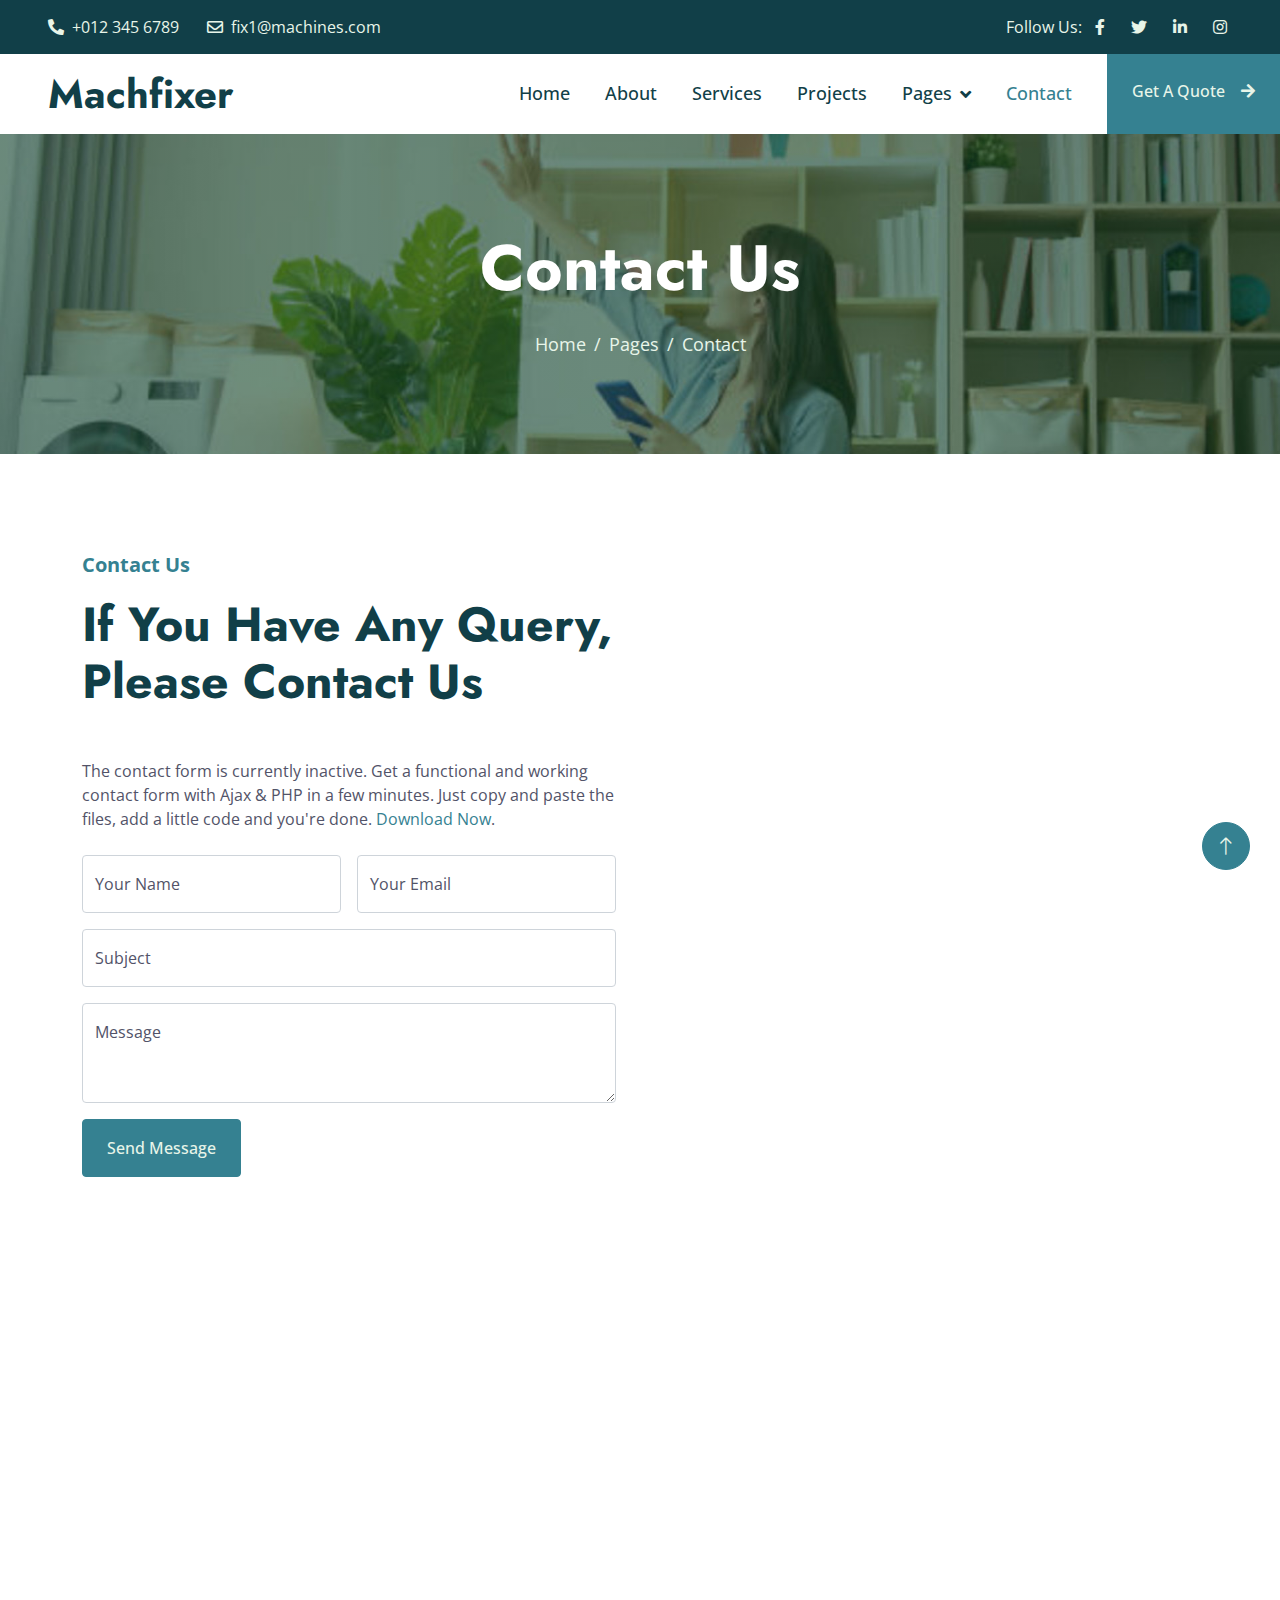
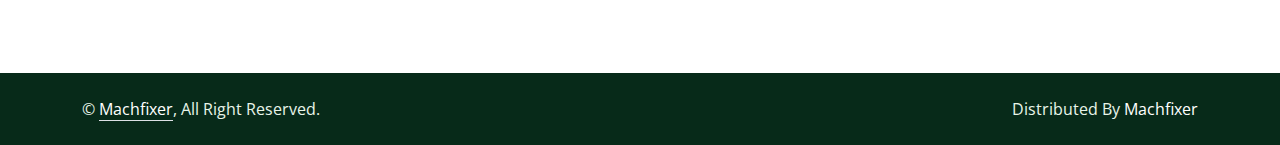
<file: contact.html>
<!DOCTYPE html>
<html lang="en">

<head>
    <meta charset="utf-8">
    <title>Machfixer - Gardening Website Template</title>
    <meta content="width=device-width, initial-scale=1.0" name="viewport">
    <meta content="" name="keywords">
    <meta content="" name="description">

    <!-- Favicon -->
    <link href="img/favicon.ico" rel="icon">

    <!-- Google Web Fonts -->
    <link rel="preconnect" href="https://fonts.googleapis.com">
    <link rel="preconnect" href="https://fonts.gstatic.com" crossorigin>
    <link href="https://fonts.googleapis.com/css2?family=Jost:wght@500;600;700&family=Open+Sans:wght@400;500&display=swap" rel="stylesheet">  

    <!-- Icon Font Stylesheet -->
    <link href="https://cdnjs.cloudflare.com/ajax/libs/font-awesome/5.10.0/css/all.min.css" rel="stylesheet">
    <link href="https://cdn.jsdelivr.net/npm/bootstrap-icons@1.4.1/font/bootstrap-icons.css" rel="stylesheet">

    <!-- Libraries Stylesheet -->
    <link href="lib/animate/animate.min.css" rel="stylesheet">
    <link href="lib/owlcarousel/assets/owl.carousel.min.css" rel="stylesheet">
    <link href="lib/lightbox/css/lightbox.min.css" rel="stylesheet">

    <!-- Customized Bootstrap Stylesheet -->
    <link href="css/bootstrap.min.css" rel="stylesheet">

    <!-- Template Stylesheet -->
    <link href="css/style.css" rel="stylesheet">
</head>

<body>
    <!-- Spinner Start -->
    <div id="spinner" class="show bg-white position-fixed translate-middle w-100 vh-100 top-50 start-50 d-flex align-items-center justify-content-center">
        <div class="spinner-border text-primary" role="status" style="width: 3rem; height: 3rem;"></div>
    </div>
    <!-- Spinner End -->


    <!-- Topbar Start -->
    <div class="container-fluid bg-dark text-light px-0 py-2">
        <div class="row gx-0 d-none d-lg-flex">
            <div class="col-lg-7 px-5 text-start">
                <div class="h-100 d-inline-flex align-items-center me-4">
                    <span class="fa fa-phone-alt me-2"></span>
                    <span>+012 345 6789</span>
                </div>
                <div class="h-100 d-inline-flex align-items-center">
                    <span class="far fa-envelope me-2"></span>
                    <span>fix1@machines.com</span>
                </div>
            </div>
            <div class="col-lg-5 px-5 text-end">
                <div class="h-100 d-inline-flex align-items-center mx-n2">
                    <span>Follow Us:</span>
                    <a class="btn btn-link text-light" href=""><i class="fab fa-facebook-f"></i></a>
                    <a class="btn btn-link text-light" href=""><i class="fab fa-twitter"></i></a>
                    <a class="btn btn-link text-light" href=""><i class="fab fa-linkedin-in"></i></a>
                    <a class="btn btn-link text-light" href=""><i class="fab fa-instagram"></i></a>
                </div>
            </div>
        </div>
    </div>
    <!-- Topbar End -->


    <!-- Navbar Start -->
    <nav class="navbar navbar-expand-lg bg-white navbar-light sticky-top p-0">
        <a href="index.html" class="navbar-brand d-flex align-items-center px-4 px-lg-5">
            <h1 class="m-0">Machfixer</h1>
        </a>
        <button type="button" class="navbar-toggler me-4" data-bs-toggle="collapse" data-bs-target="#navbarCollapse">
            <span class="navbar-toggler-icon"></span>
        </button>
        <div class="collapse navbar-collapse" id="navbarCollapse">
            <div class="navbar-nav ms-auto p-4 p-lg-0">
                <a href="index.html" class="nav-item nav-link">Home</a>
                <a href="about.html" class="nav-item nav-link">About</a>
                <a href="service.html" class="nav-item nav-link">Services</a>
                <a href="project.html" class="nav-item nav-link">Projects</a>
                <div class="nav-item dropdown">
                    <a href="#" class="nav-link dropdown-toggle" data-bs-toggle="dropdown">Pages</a>
                    <div class="dropdown-menu bg-light m-0">
                        <a href="feature.html" class="dropdown-item">Features</a>
                        <a href="quote.html" class="dropdown-item">Free Quote</a>
                        <a href="team.html" class="dropdown-item">Our Team</a>
                        <a href="testimonial.html" class="dropdown-item">Testimonial</a>
                        <a href="404.html" class="dropdown-item">404 Page</a>
                    </div>
                </div>
                <a href="contact.html" class="nav-item nav-link active">Contact</a>
            </div>
            <a href="" class="btn btn-primary py-4 px-lg-4 rounded-0 d-none d-lg-block">Get A Quote<i class="fa fa-arrow-right ms-3"></i></a>
        </div>
    </nav>
    <!-- Navbar End -->


    <!-- Page Header Start -->
    <div class="container-fluid page-header py-5 mb-5 wow fadeIn" data-wow-delay="0.1s">
        <div class="container text-center py-5">
            <h1 class="display-3 text-white mb-4 animated slideInDown">Contact Us</h1>
            <nav aria-label="breadcrumb animated slideInDown">
                <ol class="breadcrumb justify-content-center mb-0">
                    <li class="breadcrumb-item"><a href="#">Home</a></li>
                    <li class="breadcrumb-item"><a href="#">Pages</a></li>
                    <li class="breadcrumb-item active" aria-current="page">Contact</li>
                </ol>
            </nav>
        </div>
    </div>
    <!-- Page Header End -->


    <!-- Contact Start -->
    <div class="container-xxl py-5">
        <div class="container">
            <div class="row g-5">
                <div class="col-lg-6 wow fadeIn" data-wow-delay="0.1s">
                    <p class="fs-5 fw-bold text-primary">Contact Us</p>
                    <h1 class="display-5 mb-5">If You Have Any Query, Please Contact Us</h1>
                    <p class="mb-4">The contact form is currently inactive. Get a functional and working contact form with Ajax & PHP in a few minutes. Just copy and paste the files, add a little code and you're done. <a href="https://htmlcodex.com/contact-form">Download Now</a>.</p>
                    <form>
                        <div class="row g-3">
                            <div class="col-md-6">
                                <div class="form-floating">
                                    <input type="text" class="form-control" id="name" placeholder="Your Name">
                                    <label for="name">Your Name</label>
                                </div>
                            </div>
                            <div class="col-md-6">
                                <div class="form-floating">
                                    <input type="email" class="form-control" id="email" placeholder="Your Email">
                                    <label for="email">Your Email</label>
                                </div>
                            </div>
                            <div class="col-12">
                                <div class="form-floating">
                                    <input type="text" class="form-control" id="subject" placeholder="Subject">
                                    <label for="subject">Subject</label>
                                </div>
                            </div>
                            <div class="col-12">
                                <div class="form-floating">
                                    <textarea class="form-control" placeholder="Leave a message here" id="message" style="height: 100px"></textarea>
                                    <label for="message">Message</label>
                                </div>
                            </div>
                            <div class="col-12">
                                <button class="btn btn-primary py-3 px-4" type="submit">Send Message</button>
                            </div>
                        </div>
                    </form>
                </div>
                <div class="col-lg-6 wow fadeIn" data-wow-delay="0.5s" style="min-height: 450px;">
                    <div class="position-relative rounded overflow-hidden h-100">
                        <iframe class="position-relative w-100 h-100"
                        src="https://www.google.com/maps/embed?pb=!1m18!1m12!1m3!1d3001156.4288297426!2d-78.01371936852176!3d42.72876761954724!2m3!1f0!2f0!3f0!3m2!1i1024!2i768!4f13.1!3m3!1m2!1s0x4ccc4bf0f123a5a9%3A0xddcfc6c1de189567!2sNew%20York%2C%20USA!5e0!3m2!1sen!2sbd!4v1603794290143!5m2!1sen!2sbd"
                        frameborder="0" style="min-height: 450px; border:0;" allowfullscreen="" aria-hidden="false"
                        tabindex="0"></iframe>
                    </div>
                </div>
            </div>
        </div>
    </div>
    <!-- Contact End -->


    <!-- Footer Start -->
    <div class="container-fluid bg-dark text-light footer mt-5 py-5 wow fadeIn" data-wow-delay="0.1s">
        <div class="container py-5">
            <div class="row g-5">
                <div class="col-lg-3 col-md-6">
                    <h4 class="text-white mb-4">Our Office</h4>
                    <p class="mb-2"><i class="fa fa-map-marker-alt me-3"></i>Hussien Street, Cairo, Egypt</p>
                    <p class="mb-2"><i class="fa fa-phone-alt me-3"></i>+012 345 67890</p>
                    <p class="mb-2"><i class="fa fa-envelope me-3"></i>fix1@machines.com</p>
                    <div class="d-flex pt-2">
                        <a class="btn btn-square btn-outline-light rounded-circle me-2" href=""><i class="fab fa-twitter"></i></a>
                        <a class="btn btn-square btn-outline-light rounded-circle me-2" href=""><i class="fab fa-facebook-f"></i></a>
                        <a class="btn btn-square btn-outline-light rounded-circle me-2" href=""><i class="fab fa-youtube"></i></a>
                        <a class="btn btn-square btn-outline-light rounded-circle me-2" href=""><i class="fab fa-linkedin-in"></i></a>
                    </div>
                </div>
                <div class="col-lg-3 col-md-6">
                    <h4 class="text-white mb-4">Services</h4>
                    <a class="btn btn-link" href="">Air Fixing</a>
                    <a class="btn btn-link" href="">Replacing</a>
                    <a class="btn btn-link" href="">Modern Vehicles</a>
                    <a class="btn btn-link" href="">Cleaning & Restoration</a>
                    <a class="btn btn-link" href="">Rotating Safety</a>
                </div>
                <div class="col-lg-3 col-md-6">
                    <h4 class="text-white mb-4">Quick Links</h4>
                    <a class="btn btn-link" href="">About Us</a>
                    <a class="btn btn-link" href="">Contact Us</a>
                    <a class="btn btn-link" href="">Our Services</a>
                    <a class="btn btn-link" href="">Terms & Condition</a>
                    <a class="btn btn-link" href="">Support</a>
                </div>
                <div class="col-lg-3 col-md-6">
                    <h4 class="text-white mb-4">Newsletter</h4>
                    <p>Dolor amet sit justo amet elitr clita ipsum elitr est.</p>
                    <div class="position-relative w-100">
                        <input class="form-control bg-light border-light w-100 py-3 ps-4 pe-5" type="text" placeholder="Your email">
                        <button type="button" class="btn btn-primary py-2 position-absolute top-0 end-0 mt-2 me-2">SignUp</button>
                    </div>
                </div>
            </div>
        </div>
    </div>
    <!-- Footer End -->


    <!-- Copyright Start -->
    <div class="container-fluid copyright py-4">
        <div class="container">
            <div class="row">
                <div class="col-md-6 text-center text-md-start mb-3 mb-md-0">
                    &copy; <a class="border-bottom" href="index.html">Machfixer</a>, All Right Reserved.
                </div>
                <div class="col-md-6 text-center text-md-end">
                    <!--/*** This template is free as long as you keep the footer author’s credit link/attribution link/backlink. If you'd like to use the template without the footer author’s credit link/attribution link/backlink, you can purchase the Credit Removal License from "https://htmlcodex.com/credit-removal". Thank you for your support. ***/-->
                    Distributed By <a href="index.html">Machfixer</a>
                </div>
            </div>
        </div>
    </div>
    <!-- Copyright End -->


    <!-- Back to Top -->
    <a href="#" class="btn btn-lg btn-primary btn-lg-square rounded-circle back-to-top"><i class="bi bi-arrow-up"></i></a>


    <!-- JavaScript Libraries -->
    <script src="https://code.jquery.com/jquery-3.4.1.min.js"></script>
    <script src="https://cdn.jsdelivr.net/npm/bootstrap@5.0.0/dist/js/bootstrap.bundle.min.js"></script>
    <script src="lib/wow/wow.min.js"></script>
    <script src="lib/easing/easing.min.js"></script>
    <script src="lib/waypoints/waypoints.min.js"></script>
    <script src="lib/owlcarousel/owl.carousel.min.js"></script>
    <script src="lib/counterup/counterup.min.js"></script>
    <script src="lib/parallax/parallax.min.js"></script>
    <script src="lib/isotope/isotope.pkgd.min.js"></script>
    <script src="lib/lightbox/js/lightbox.min.js"></script>

    <!-- Template Javascript -->
    <script src="js/main.js"></script>
</body>

</html>
</file>
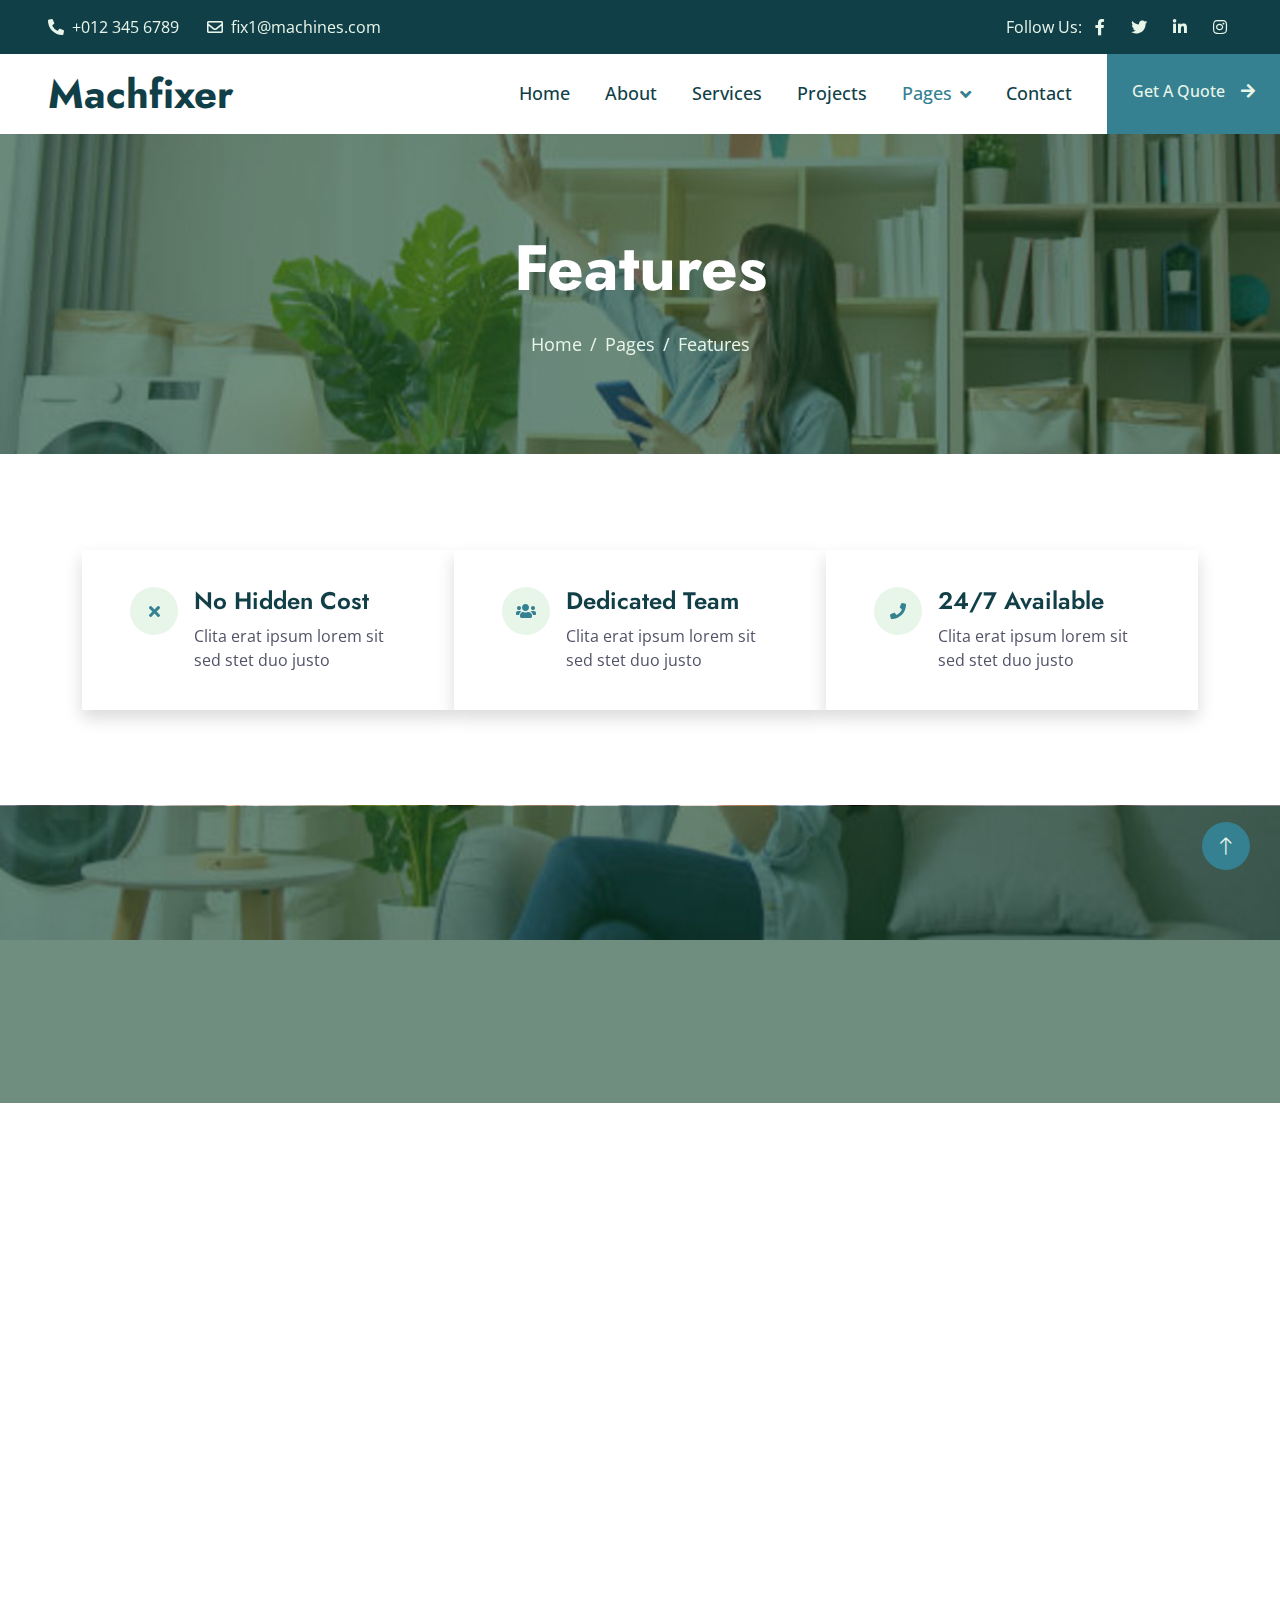
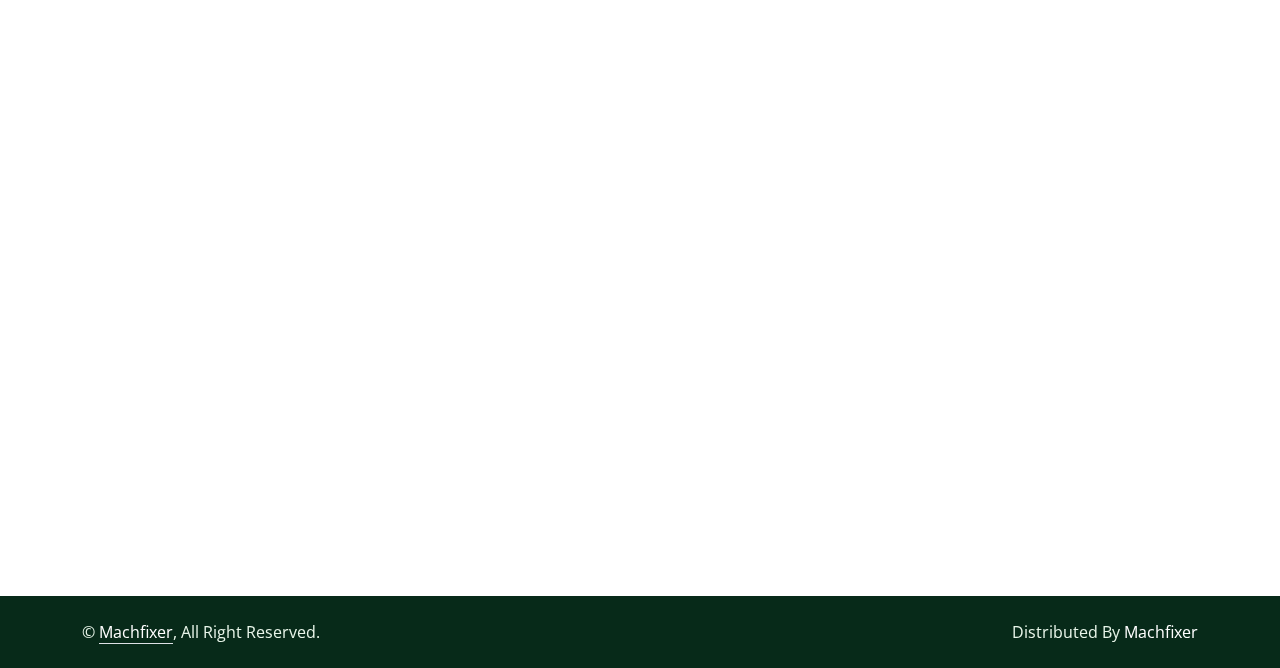
<file: feature.html>
<!DOCTYPE html>
<html lang="en">

<head>
    <meta charset="utf-8">
    <title>Machfixer - Gardening Website Template</title>
    <meta content="width=device-width, initial-scale=1.0" name="viewport">
    <meta content="" name="keywords">
    <meta content="" name="description">

    <!-- Favicon -->
    <link href="img/favicon.ico" rel="icon">

    <!-- Google Web Fonts -->
    <link rel="preconnect" href="https://fonts.googleapis.com">
    <link rel="preconnect" href="https://fonts.gstatic.com" crossorigin>
    <link href="https://fonts.googleapis.com/css2?family=Jost:wght@500;600;700&family=Open+Sans:wght@400;500&display=swap" rel="stylesheet">  

    <!-- Icon Font Stylesheet -->
    <link href="https://cdnjs.cloudflare.com/ajax/libs/font-awesome/5.10.0/css/all.min.css" rel="stylesheet">
    <link href="https://cdn.jsdelivr.net/npm/bootstrap-icons@1.4.1/font/bootstrap-icons.css" rel="stylesheet">

    <!-- Libraries Stylesheet -->
    <link href="lib/animate/animate.min.css" rel="stylesheet">
    <link href="lib/owlcarousel/assets/owl.carousel.min.css" rel="stylesheet">
    <link href="lib/lightbox/css/lightbox.min.css" rel="stylesheet">

    <!-- Customized Bootstrap Stylesheet -->
    <link href="css/bootstrap.min.css" rel="stylesheet">

    <!-- Template Stylesheet -->
    <link href="css/style.css" rel="stylesheet">
</head>

<body>
    <!-- Spinner Start -->
    <div id="spinner" class="show bg-white position-fixed translate-middle w-100 vh-100 top-50 start-50 d-flex align-items-center justify-content-center">
        <div class="spinner-border text-primary" role="status" style="width: 3rem; height: 3rem;"></div>
    </div>
    <!-- Spinner End -->


    <!-- Topbar Start -->
    <div class="container-fluid bg-dark text-light px-0 py-2">
        <div class="row gx-0 d-none d-lg-flex">
            <div class="col-lg-7 px-5 text-start">
                <div class="h-100 d-inline-flex align-items-center me-4">
                    <span class="fa fa-phone-alt me-2"></span>
                    <span>+012 345 6789</span>
                </div>
                <div class="h-100 d-inline-flex align-items-center">
                    <span class="far fa-envelope me-2"></span>
                    <span>fix1@machines.com</span>
                </div>
            </div>
            <div class="col-lg-5 px-5 text-end">
                <div class="h-100 d-inline-flex align-items-center mx-n2">
                    <span>Follow Us:</span>
                    <a class="btn btn-link text-light" href=""><i class="fab fa-facebook-f"></i></a>
                    <a class="btn btn-link text-light" href=""><i class="fab fa-twitter"></i></a>
                    <a class="btn btn-link text-light" href=""><i class="fab fa-linkedin-in"></i></a>
                    <a class="btn btn-link text-light" href=""><i class="fab fa-instagram"></i></a>
                </div>
            </div>
        </div>
    </div>
    <!-- Topbar End -->


    <!-- Navbar Start -->
    <nav class="navbar navbar-expand-lg bg-white navbar-light sticky-top p-0">
        <a href="index.html" class="navbar-brand d-flex align-items-center px-4 px-lg-5">
            <h1 class="m-0">Machfixer</h1>
        </a>
        <button type="button" class="navbar-toggler me-4" data-bs-toggle="collapse" data-bs-target="#navbarCollapse">
            <span class="navbar-toggler-icon"></span>
        </button>
        <div class="collapse navbar-collapse" id="navbarCollapse">
            <div class="navbar-nav ms-auto p-4 p-lg-0">
                <a href="index.html" class="nav-item nav-link">Home</a>
                <a href="about.html" class="nav-item nav-link">About</a>
                <a href="service.html" class="nav-item nav-link">Services</a>
                <a href="project.html" class="nav-item nav-link">Projects</a>
                <div class="nav-item dropdown">
                    <a href="#" class="nav-link dropdown-toggle active" data-bs-toggle="dropdown">Pages</a>
                    <div class="dropdown-menu bg-light m-0">
                        <a href="feature.html" class="dropdown-item active">Features</a>
                        <a href="quote.html" class="dropdown-item">Free Quote</a>
                        <a href="team.html" class="dropdown-item">Our Team</a>
                        <a href="testimonial.html" class="dropdown-item">Testimonial</a>
                        <a href="404.html" class="dropdown-item">404 Page</a>
                    </div>
                </div>
                <a href="contact.html" class="nav-item nav-link">Contact</a>
            </div>
            <a href="" class="btn btn-primary py-4 px-lg-4 rounded-0 d-none d-lg-block">Get A Quote<i class="fa fa-arrow-right ms-3"></i></a>
        </div>
    </nav>
    <!-- Navbar End -->


    <!-- Page Header Start -->
    <div class="container-fluid page-header py-5 mb-5 wow fadeIn" data-wow-delay="0.1s">
        <div class="container text-center py-5">
            <h1 class="display-3 text-white mb-4 animated slideInDown">Features</h1>
            <nav aria-label="breadcrumb animated slideInDown">
                <ol class="breadcrumb justify-content-center mb-0">
                    <li class="breadcrumb-item"><a href="#">Home</a></li>
                    <li class="breadcrumb-item"><a href="#">Pages</a></li>
                    <li class="breadcrumb-item active" aria-current="page">Features</li>
                </ol>
            </nav>
        </div>
    </div>
    <!-- Page Header End -->


    <!-- Feature Start -->
    <div class="container-fluid py-5">
        <div class="container">
            <div class="row gx-0">
                <div class="col-lg-4 wow fadeIn" data-wow-delay="0.1s">
                    <div class="bg-white shadow d-flex align-items-center h-100 px-5" style="min-height: 160px;">
                        <div class="d-flex">
                            <div class="flex-shrink-0 btn-lg-square rounded-circle bg-light">
                                <i class="fa fa-times text-primary"></i>
                            </div>
                            <div class="ps-3">
                                <h4>No Hidden Cost</h4>
                                <span>Clita erat ipsum lorem sit sed stet duo justo</span>
                            </div>
                        </div>
                    </div>
                </div>
                <div class="col-lg-4 wow fadeIn" data-wow-delay="0.3s">
                    <div class="bg-white shadow d-flex align-items-center h-100 px-5" style="min-height: 160px;">
                        <div class="d-flex">
                            <div class="flex-shrink-0 btn-lg-square rounded-circle bg-light">
                                <i class="fa fa-users text-primary"></i>
                            </div>
                            <div class="ps-3">
                                <h4>Dedicated Team</h4>
                                <span>Clita erat ipsum lorem sit sed stet duo justo</span>
                            </div>
                        </div>
                    </div>
                </div>
                <div class="col-lg-4 wow fadeIn" data-wow-delay="0.5s">
                    <div class="bg-white shadow d-flex align-items-center h-100 px-5" style="min-height: 160px;">
                        <div class="d-flex">
                            <div class="flex-shrink-0 btn-lg-square rounded-circle bg-light">
                                <i class="fa fa-phone text-primary"></i>
                            </div>
                            <div class="ps-3">
                                <h4>24/7 Available</h4>
                                <span>Clita erat ipsum lorem sit sed stet duo justo</span>
                            </div>
                        </div>
                    </div>
                </div>
            </div>
        </div>
    </div>
    <!-- Feature End -->


    <!-- Facts Start -->
    <div class="container-fluid facts my-5 py-5" data-parallax="scroll" data-image-src="img/carousel-1.jpg">
        <div class="container py-5">
            <div class="row g-5">
                <div class="col-sm-6 col-lg-3 text-center wow fadeIn" data-wow-delay="0.1s">
                    <h1 class="display-4 text-white" data-toggle="counter-up">650</h1>
                    <span class="fs-5 fw-semi-bold text-light">Happy Clients</span>
                </div>
                <div class="col-sm-6 col-lg-3 text-center wow fadeIn" data-wow-delay="0.3s">
                    <h1 class="display-4 text-white" data-toggle="counter-up">900</h1>
                    <span class="fs-5 fw-semi-bold text-light">Machines Complated</span>
                </div>
                <div class="col-sm-6 col-lg-3 text-center wow fadeIn" data-wow-delay="0.5s">
                    <h1 class="display-4 text-white" data-toggle="counter-up">200</h1>
                    <span class="fs-5 fw-semi-bold text-light">Dedicated Staff</span>
                </div>
                <div class="col-sm-6 col-lg-3 text-center wow fadeIn" data-wow-delay="0.7s">
                    <h1 class="display-4 text-white" data-toggle="counter-up">100</h1>
                    <span class="fs-5 fw-semi-bold text-light">Awards Achieved</span>
                </div>
            </div>
        </div>
    </div>
    <!-- Facts End -->


    <!-- Features Start -->
    <div class="container-xxl py-5">
        <div class="container">
            <div class="row g-5 align-items-center">
                <div class="col-lg-6 wow fadeInUp" data-wow-delay="0.1s">
                    <p class="fs-5 fw-bold text-primary">Why Choosing Us!</p>
                    <h1 class="display-5 mb-4">Few Reasons Why People Choosing Us!</h1>
                    <p class="mb-4">Tempor erat elitr rebum at clita. Diam dolor diam ipsum sit. Aliqu diam amet diam et eos. Clita erat ipsum et lorem et sit, sed stet lorem sit clita duo justo magna dolore erat amet</p>
                    <a class="btn btn-primary py-3 px-4" href="">Explore More</a>
                </div>
                <div class="col-lg-6">
                    <div class="row g-4 align-items-center">
                        <div class="col-md-6">
                            <div class="row g-4">
                                <div class="col-12 wow fadeIn" data-wow-delay="0.3s">
                                    <div class="text-center rounded py-5 px-4" style="box-shadow: 0 0 45px rgba(0,0,0,.08);">
                                        <div class="btn-square bg-light rounded-circle mx-auto mb-4" style="width: 90px; height: 90px;">
                                            <i class="fa fa-check fa-3x text-primary"></i>
                                        </div>
                                        <h4 class="mb-0">100% Satisfaction</h4>
                                    </div>
                                </div>
                                <div class="col-12 wow fadeIn" data-wow-delay="0.5s">
                                    <div class="text-center rounded py-5 px-4" style="box-shadow: 0 0 45px rgba(0,0,0,.08);">
                                        <div class="btn-square bg-light rounded-circle mx-auto mb-4" style="width: 90px; height: 90px;">
                                            <i class="fa fa-users fa-3x text-primary"></i>
                                        </div>
                                        <h4 class="mb-0">Dedicated Team</h4>
                                    </div>
                                </div>
                            </div>
                        </div>
                        <div class="col-md-6 wow fadeIn" data-wow-delay="0.7s">
                            <div class="text-center rounded py-5 px-4" style="box-shadow: 0 0 45px rgba(0,0,0,.08);">
                                <div class="btn-square bg-light rounded-circle mx-auto mb-4" style="width: 90px; height: 90px;">
                                    <i class="fa fa-tools fa-3x text-primary"></i>
                                </div>
                                <h4 class="mb-0">Modern Equipment</h4>
                            </div>
                        </div>
                    </div>
                </div>
            </div>
        </div>
    </div>
    <!-- Features End -->


    <!-- Footer Start -->
    <div class="container-fluid bg-dark text-light footer mt-5 py-5 wow fadeIn" data-wow-delay="0.1s">
        <div class="container py-5">
            <div class="row g-5">
                <div class="col-lg-3 col-md-6">
                    <h4 class="text-white mb-4">Our Office</h4>
                    <p class="mb-2"><i class="fa fa-map-marker-alt me-3"></i>Hussien Street, Cairo, Egypt</p>
                    <p class="mb-2"><i class="fa fa-phone-alt me-3"></i>+012 345 67890</p>
                    <p class="mb-2"><i class="fa fa-envelope me-3"></i>fix1@machines.com</p>
                    <div class="d-flex pt-2">
                        <a class="btn btn-square btn-outline-light rounded-circle me-2" href=""><i class="fab fa-twitter"></i></a>
                        <a class="btn btn-square btn-outline-light rounded-circle me-2" href=""><i class="fab fa-facebook-f"></i></a>
                        <a class="btn btn-square btn-outline-light rounded-circle me-2" href=""><i class="fab fa-youtube"></i></a>
                        <a class="btn btn-square btn-outline-light rounded-circle me-2" href=""><i class="fab fa-linkedin-in"></i></a>
                    </div>
                </div>
                <div class="col-lg-3 col-md-6">
                    <h4 class="text-white mb-4">Services</h4>
                    <a class="btn btn-link" href="">Air Fixing</a>
                    <a class="btn btn-link" href="">Replacing</a>
                    <a class="btn btn-link" href="">Modern Vehicles</a>
                    <a class="btn btn-link" href="">Cleaning & Restoration</a>
                    <a class="btn btn-link" href="">Rotating Safety</a>
                </div>
                <div class="col-lg-3 col-md-6">
                    <h4 class="text-white mb-4">Quick Links</h4>
                    <a class="btn btn-link" href="">About Us</a>
                    <a class="btn btn-link" href="">Contact Us</a>
                    <a class="btn btn-link" href="">Our Services</a>
                    <a class="btn btn-link" href="">Terms & Condition</a>
                    <a class="btn btn-link" href="">Support</a>
                </div>
                <div class="col-lg-3 col-md-6">
                    <h4 class="text-white mb-4">Newsletter</h4>
                    <p>Dolor amet sit justo amet elitr clita ipsum elitr est.</p>
                    <div class="position-relative w-100">
                        <input class="form-control bg-light border-light w-100 py-3 ps-4 pe-5" type="text" placeholder="Your email">
                        <button type="button" class="btn btn-primary py-2 position-absolute top-0 end-0 mt-2 me-2">SignUp</button>
                    </div>
                </div>
            </div>
        </div>
    </div>
    <!-- Footer End -->


    <!-- Copyright Start -->
    <div class="container-fluid copyright py-4">
        <div class="container">
            <div class="row">
                <div class="col-md-6 text-center text-md-start mb-3 mb-md-0">
                    &copy; <a class="border-bottom" href="index.html">Machfixer</a>, All Right Reserved.
                </div>
                <div class="col-md-6 text-center text-md-end">
                    <!--/*** This template is free as long as you keep the footer author’s credit link/attribution link/backlink. If you'd like to use the template without the footer author’s credit link/attribution link/backlink, you can purchase the Credit Removal License from "https://htmlcodex.com/credit-removal". Thank you for your support. ***/-->
                    Distributed By <a href="index.html">Machfixer</a>
                </div>
            </div>
        </div>
    </div>
    <!-- Copyright End -->


    <!-- Back to Top -->
    <a href="#" class="btn btn-lg btn-primary btn-lg-square rounded-circle back-to-top"><i class="bi bi-arrow-up"></i></a>


    <!-- JavaScript Libraries -->
    <script src="https://code.jquery.com/jquery-3.4.1.min.js"></script>
    <script src="https://cdn.jsdelivr.net/npm/bootstrap@5.0.0/dist/js/bootstrap.bundle.min.js"></script>
    <script src="lib/wow/wow.min.js"></script>
    <script src="lib/easing/easing.min.js"></script>
    <script src="lib/waypoints/waypoints.min.js"></script>
    <script src="lib/owlcarousel/owl.carousel.min.js"></script>
    <script src="lib/counterup/counterup.min.js"></script>
    <script src="lib/parallax/parallax.min.js"></script>
    <script src="lib/isotope/isotope.pkgd.min.js"></script>
    <script src="lib/lightbox/js/lightbox.min.js"></script>

    <!-- Template Javascript -->
    <script src="js/main.js"></script>
</body>

</html>
</file>
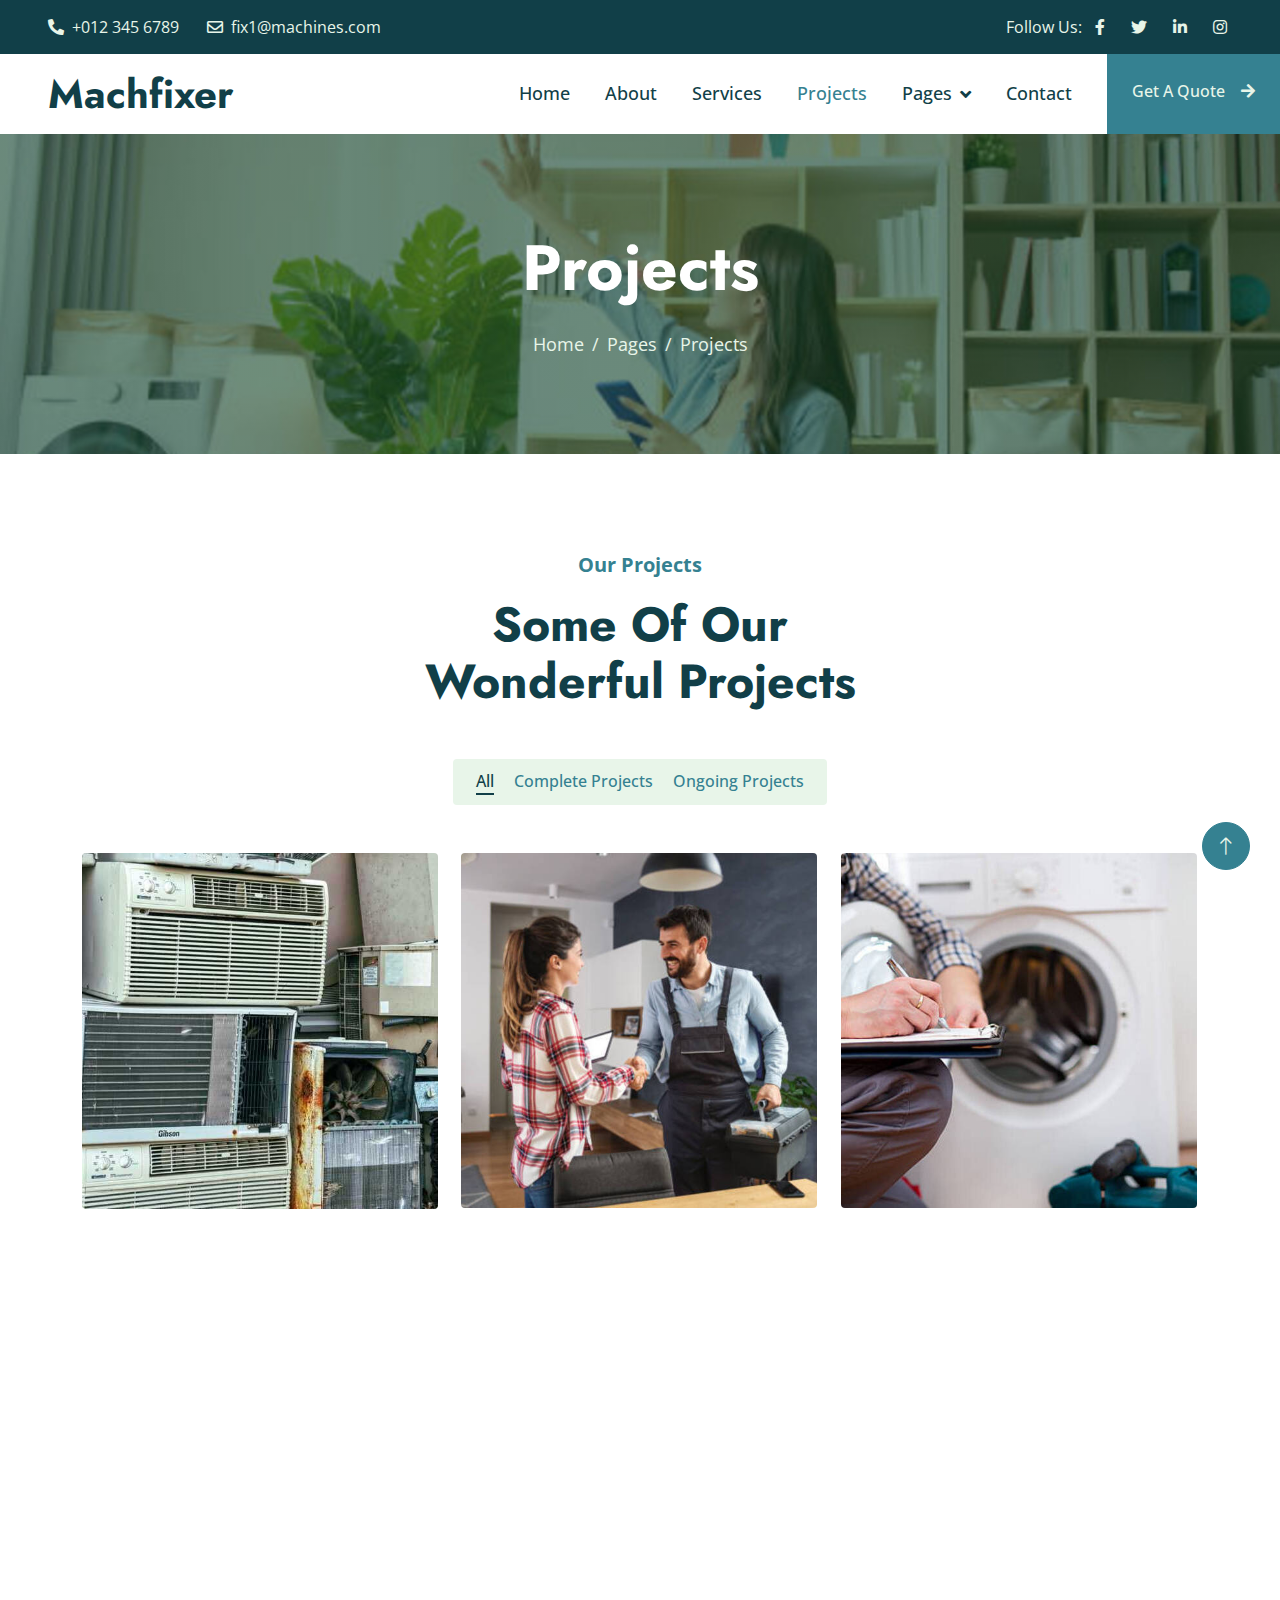
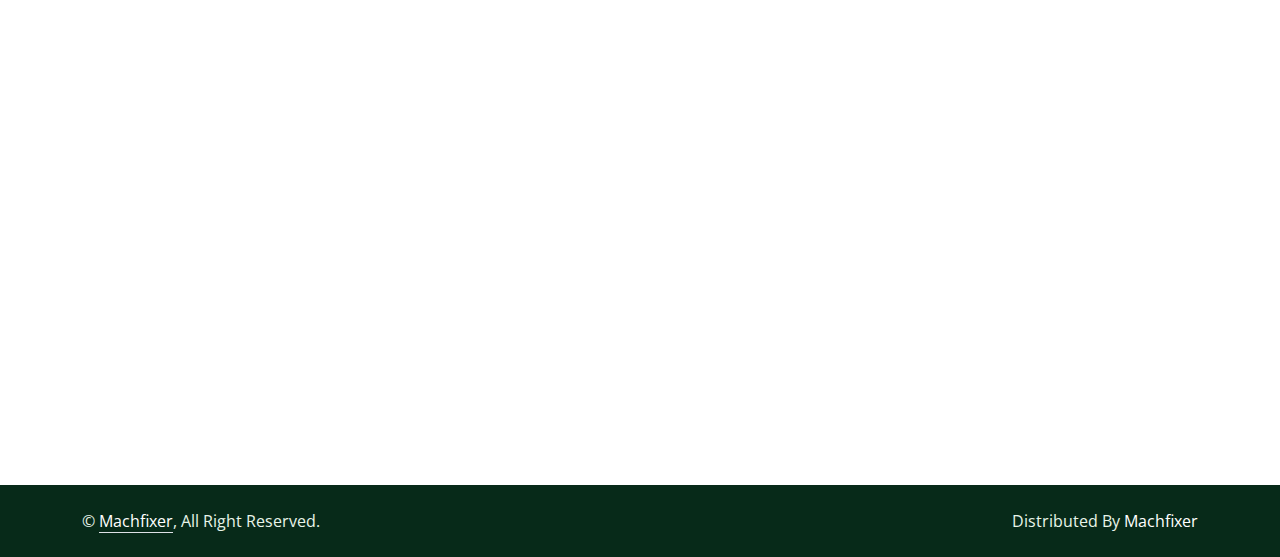
<file: project.html>
<!DOCTYPE html>
<html lang="en">

<head>
    <meta charset="utf-8">
    <title>Machfixer - Gardening Website Template</title>
    <meta content="width=device-width, initial-scale=1.0" name="viewport">
    <meta content="" name="keywords">
    <meta content="" name="description">

    <!-- Favicon -->
    <link href="img/favicon.ico" rel="icon">

    <!-- Google Web Fonts -->
    <link rel="preconnect" href="https://fonts.googleapis.com">
    <link rel="preconnect" href="https://fonts.gstatic.com" crossorigin>
    <link href="https://fonts.googleapis.com/css2?family=Jost:wght@500;600;700&family=Open+Sans:wght@400;500&display=swap" rel="stylesheet">  

    <!-- Icon Font Stylesheet -->
    <link href="https://cdnjs.cloudflare.com/ajax/libs/font-awesome/5.10.0/css/all.min.css" rel="stylesheet">
    <link href="https://cdn.jsdelivr.net/npm/bootstrap-icons@1.4.1/font/bootstrap-icons.css" rel="stylesheet">

    <!-- Libraries Stylesheet -->
    <link href="lib/animate/animate.min.css" rel="stylesheet">
    <link href="lib/owlcarousel/assets/owl.carousel.min.css" rel="stylesheet">
    <link href="lib/lightbox/css/lightbox.min.css" rel="stylesheet">

    <!-- Customized Bootstrap Stylesheet -->
    <link href="css/bootstrap.min.css" rel="stylesheet">

    <!-- Template Stylesheet -->
    <link href="css/style.css" rel="stylesheet">
</head>

<body>
    <!-- Spinner Start -->
    <div id="spinner" class="show bg-white position-fixed translate-middle w-100 vh-100 top-50 start-50 d-flex align-items-center justify-content-center">
        <div class="spinner-border text-primary" role="status" style="width: 3rem; height: 3rem;"></div>
    </div>
    <!-- Spinner End -->


    <!-- Topbar Start -->
    <div class="container-fluid bg-dark text-light px-0 py-2">
        <div class="row gx-0 d-none d-lg-flex">
            <div class="col-lg-7 px-5 text-start">
                <div class="h-100 d-inline-flex align-items-center me-4">
                    <span class="fa fa-phone-alt me-2"></span>
                    <span>+012 345 6789</span>
                </div>
                <div class="h-100 d-inline-flex align-items-center">
                    <span class="far fa-envelope me-2"></span>
                    <span>fix1@machines.com</span>
                </div>
            </div>
            <div class="col-lg-5 px-5 text-end">
                <div class="h-100 d-inline-flex align-items-center mx-n2">
                    <span>Follow Us:</span>
                    <a class="btn btn-link text-light" href=""><i class="fab fa-facebook-f"></i></a>
                    <a class="btn btn-link text-light" href=""><i class="fab fa-twitter"></i></a>
                    <a class="btn btn-link text-light" href=""><i class="fab fa-linkedin-in"></i></a>
                    <a class="btn btn-link text-light" href=""><i class="fab fa-instagram"></i></a>
                </div>
            </div>
        </div>
    </div>
    <!-- Topbar End -->


    <!-- Navbar Start -->
    <nav class="navbar navbar-expand-lg bg-white navbar-light sticky-top p-0">
        <a href="index.html" class="navbar-brand d-flex align-items-center px-4 px-lg-5">
            <h1 class="m-0">Machfixer</h1>
        </a>
        <button type="button" class="navbar-toggler me-4" data-bs-toggle="collapse" data-bs-target="#navbarCollapse">
            <span class="navbar-toggler-icon"></span>
        </button>
        <div class="collapse navbar-collapse" id="navbarCollapse">
            <div class="navbar-nav ms-auto p-4 p-lg-0">
                <a href="index.html" class="nav-item nav-link">Home</a>
                <a href="about.html" class="nav-item nav-link">About</a>
                <a href="service.html" class="nav-item nav-link">Services</a>
                <a href="project.html" class="nav-item nav-link active">Projects</a>
                <div class="nav-item dropdown">
                    <a href="#" class="nav-link dropdown-toggle" data-bs-toggle="dropdown">Pages</a>
                    <div class="dropdown-menu bg-light m-0">
                        <a href="feature.html" class="dropdown-item">Features</a>
                        <a href="quote.html" class="dropdown-item">Free Quote</a>
                        <a href="team.html" class="dropdown-item">Our Team</a>
                        <a href="testimonial.html" class="dropdown-item">Testimonial</a>
                        <a href="404.html" class="dropdown-item">404 Page</a>
                    </div>
                </div>
                <a href="contact.html" class="nav-item nav-link">Contact</a>
            </div>
            <a href="" class="btn btn-primary py-4 px-lg-4 rounded-0 d-none d-lg-block">Get A Quote<i class="fa fa-arrow-right ms-3"></i></a>
        </div>
    </nav>
    <!-- Navbar End -->


    <!-- Page Header Start -->
    <div class="container-fluid page-header py-5 mb-5 wow fadeIn" data-wow-delay="0.1s">
        <div class="container text-center py-5">
            <h1 class="display-3 text-white mb-4 animated slideInDown">Projects</h1>
            <nav aria-label="breadcrumb animated slideInDown">
                <ol class="breadcrumb justify-content-center mb-0">
                    <li class="breadcrumb-item"><a href="#">Home</a></li>
                    <li class="breadcrumb-item"><a href="#">Pages</a></li>
                    <li class="breadcrumb-item active" aria-current="page">Projects</li>
                </ol>
            </nav>
        </div>
    </div>
    <!-- Page Header End -->


    <!-- Projects Start -->
    <div class="container-xxl py-5">
        <div class="container">
            <div class="text-center mx-auto wow fadeInUp" data-wow-delay="0.1s" style="max-width: 500px;">
                <p class="fs-5 fw-bold text-primary">Our Projects</p>
                <h1 class="display-5 mb-5">Some Of Our Wonderful Projects</h1>
            </div>
            <div class="row wow fadeInUp" data-wow-delay="0.3s">
                <div class="col-12 text-center">
                    <ul class="list-inline rounded mb-5" id="portfolio-flters">
                        <li class="mx-2 active" data-filter="*">All</li>
                        <li class="mx-2" data-filter=".first">Complete Projects</li>
                        <li class="mx-2" data-filter=".second">Ongoing Projects</li>
                    </ul>
                </div>
            </div>
            <div class="row g-4 portfolio-container">
                <div class="col-lg-4 col-md-6 portfolio-item first wow fadeInUp" data-wow-delay="0.1s">
                    <div class="portfolio-inner rounded">
                        <img class="img-fluid" src="img/service-1.jpg" alt="">
                        <div class="portfolio-text">
                            <h4 class="text-white mb-4">Air Fixing</h4>
                            <div class="d-flex">
                                <a class="btn btn-lg-square rounded-circle mx-2" href="img/service-1.jpg" data-lightbox="portfolio"><i class="fa fa-eye"></i></a>
                                <a class="btn btn-lg-square rounded-circle mx-2" href=""><i class="fa fa-link"></i></a>
                            </div>
                        </div>
                    </div>
                </div>
                <div class="col-lg-4 col-md-6 portfolio-item second wow fadeInUp" data-wow-delay="0.3s">
                    <div class="portfolio-inner rounded">
                        <img class="img-fluid" src="img/service-2.jpg" alt="">
                        <div class="portfolio-text">
                            <h4 class="text-white mb-4">Replacing</h4>
                            <div class="d-flex">
                                <a class="btn btn-lg-square rounded-circle mx-2" href="img/service-2.jpg" data-lightbox="portfolio"><i class="fa fa-eye"></i></a>
                                <a class="btn btn-lg-square rounded-circle mx-2" href=""><i class="fa fa-link"></i></a>
                            </div>
                        </div>
                    </div>
                </div>
                <div class="col-lg-4 col-md-6 portfolio-item first wow fadeInUp" data-wow-delay="0.5s">
                    <div class="portfolio-inner rounded">
                        <img class="img-fluid" src="img/service-3.jpg" alt="">
                        <div class="portfolio-text">
                            <h4 class="text-white mb-4">W.M Maintenance</h4>
                            <div class="d-flex">
                                <a class="btn btn-lg-square rounded-circle mx-2" href="img/service-3.jpg" data-lightbox="portfolio"><i class="fa fa-eye"></i></a>
                                <a class="btn btn-lg-square rounded-circle mx-2" href=""><i class="fa fa-link"></i></a>
                            </div>
                        </div>
                    </div>
                </div>
                <div class="col-lg-4 col-md-6 portfolio-item second wow fadeInUp" data-wow-delay="0.1s">
                    <div class="portfolio-inner rounded">
                        <img class="img-fluid" src="img/service-4.jpg" alt="">
                        <div class="portfolio-text">
                            <h4 class="text-white mb-4">Cleaning & Restoration</h4>
                            <div class="d-flex">
                                <a class="btn btn-lg-square rounded-circle mx-2" href="img/service-4.jpg" data-lightbox="portfolio"><i class="fa fa-eye"></i></a>
                                <a class="btn btn-lg-square rounded-circle mx-2" href=""><i class="fa fa-link"></i></a>
                            </div>
                        </div>
                    </div>
                </div>
                <div class="col-lg-4 col-md-6 portfolio-item first wow fadeInUp" data-wow-delay="0.3s">
                    <div class="portfolio-inner rounded">
                        <img class="img-fluid" src="img/service-5.jpg" alt="">
                        <div class="portfolio-text">
                            <h4 class="text-white mb-4">Rotating Safety</h4>
                            <div class="d-flex">
                                <a class="btn btn-lg-square rounded-circle mx-2" href="img/service-5.jpg" data-lightbox="portfolio"><i class="fa fa-eye"></i></a>
                                <a class="btn btn-lg-square rounded-circle mx-2" href=""><i class="fa fa-link"></i></a>
                            </div>
                        </div>
                    </div>
                </div>
                <div class="col-lg-4 col-md-6 portfolio-item second wow fadeInUp" data-wow-delay="0.5s">
                    <div class="portfolio-inner rounded">
                        <img class="img-fluid" src="img/service-6.jpg" alt="">
                        <div class="portfolio-text">
                            <h4 class="text-white mb-4">Modern Vehicles</h4>
                            <div class="d-flex">
                                <a class="btn btn-lg-square rounded-circle mx-2" href="img/service-6.jpg" data-lightbox="portfolio"><i class="fa fa-eye"></i></a>
                                <a class="btn btn-lg-square rounded-circle mx-2" href=""><i class="fa fa-link"></i></a>
                            </div>
                        </div>
                    </div>
                </div>
            </div>
        </div>
    </div>
    <!-- Projects End -->


    <!-- Footer Start -->
    <div class="container-fluid bg-dark text-light footer mt-5 py-5 wow fadeIn" data-wow-delay="0.1s">
        <div class="container py-5">
            <div class="row g-5">
                <div class="col-lg-3 col-md-6">
                    <h4 class="text-white mb-4">Our Office</h4>
                    <p class="mb-2"><i class="fa fa-map-marker-alt me-3"></i>Hussien Street, Cairo, Egypt</p>
                    <p class="mb-2"><i class="fa fa-phone-alt me-3"></i>+012 345 67890</p>
                    <p class="mb-2"><i class="fa fa-envelope me-3"></i>fix1@machines.com</p>
                    <div class="d-flex pt-2">
                        <a class="btn btn-square btn-outline-light rounded-circle me-2" href=""><i class="fab fa-twitter"></i></a>
                        <a class="btn btn-square btn-outline-light rounded-circle me-2" href=""><i class="fab fa-facebook-f"></i></a>
                        <a class="btn btn-square btn-outline-light rounded-circle me-2" href=""><i class="fab fa-youtube"></i></a>
                        <a class="btn btn-square btn-outline-light rounded-circle me-2" href=""><i class="fab fa-linkedin-in"></i></a>
                    </div>
                </div>
                <div class="col-lg-3 col-md-6">
                    <h4 class="text-white mb-4">Services</h4>
                    <a class="btn btn-link" href="">Air Fixing</a>
                    <a class="btn btn-link" href="">Replacing</a>
                    <a class="btn btn-link" href="">Modern Vehicles</a>
                    <a class="btn btn-link" href="">Cleaning & Restoration</a>
                    <a class="btn btn-link" href="">Rotating Safety</a>
                </div>
                <div class="col-lg-3 col-md-6">
                    <h4 class="text-white mb-4">Quick Links</h4>
                    <a class="btn btn-link" href="">About Us</a>
                    <a class="btn btn-link" href="">Contact Us</a>
                    <a class="btn btn-link" href="">Our Services</a>
                    <a class="btn btn-link" href="">Terms & Condition</a>
                    <a class="btn btn-link" href="">Support</a>
                </div>
                <div class="col-lg-3 col-md-6">
                    <h4 class="text-white mb-4">Newsletter</h4>
                    <p>Dolor amet sit justo amet elitr clita ipsum elitr est.</p>
                    <div class="position-relative w-100">
                        <input class="form-control bg-light border-light w-100 py-3 ps-4 pe-5" type="text" placeholder="Your email">
                        <button type="button" class="btn btn-primary py-2 position-absolute top-0 end-0 mt-2 me-2">SignUp</button>
                    </div>
                </div>
            </div>
        </div>
    </div>
    <!-- Footer End -->


    <!-- Copyright Start -->
    <div class="container-fluid copyright py-4">
        <div class="container">
            <div class="row">
                <div class="col-md-6 text-center text-md-start mb-3 mb-md-0">
                    &copy; <a class="border-bottom" href="index.html">Machfixer</a>, All Right Reserved.
                </div>
                <div class="col-md-6 text-center text-md-end">
                    <!--/*** This template is free as long as you keep the footer author’s credit link/attribution link/backlink. If you'd like to use the template without the footer author’s credit link/attribution link/backlink, you can purchase the Credit Removal License from "https://htmlcodex.com/credit-removal". Thank you for your support. ***/-->
                    Distributed By <a href="index.html">Machfixer</a>
                </div>
            </div>
        </div>
    </div>
    <!-- Copyright End -->


    <!-- Back to Top -->
    <a href="#" class="btn btn-lg btn-primary btn-lg-square rounded-circle back-to-top"><i class="bi bi-arrow-up"></i></a>


    <!-- JavaScript Libraries -->
    <script src="https://code.jquery.com/jquery-3.4.1.min.js"></script>
    <script src="https://cdn.jsdelivr.net/npm/bootstrap@5.0.0/dist/js/bootstrap.bundle.min.js"></script>
    <script src="lib/wow/wow.min.js"></script>
    <script src="lib/easing/easing.min.js"></script>
    <script src="lib/waypoints/waypoints.min.js"></script>
    <script src="lib/owlcarousel/owl.carousel.min.js"></script>
    <script src="lib/counterup/counterup.min.js"></script>
    <script src="lib/parallax/parallax.min.js"></script>
    <script src="lib/isotope/isotope.pkgd.min.js"></script>
    <script src="lib/lightbox/js/lightbox.min.js"></script>

    <!-- Template Javascript -->
    <script src="js/main.js"></script>
</body>

</html>
</file>
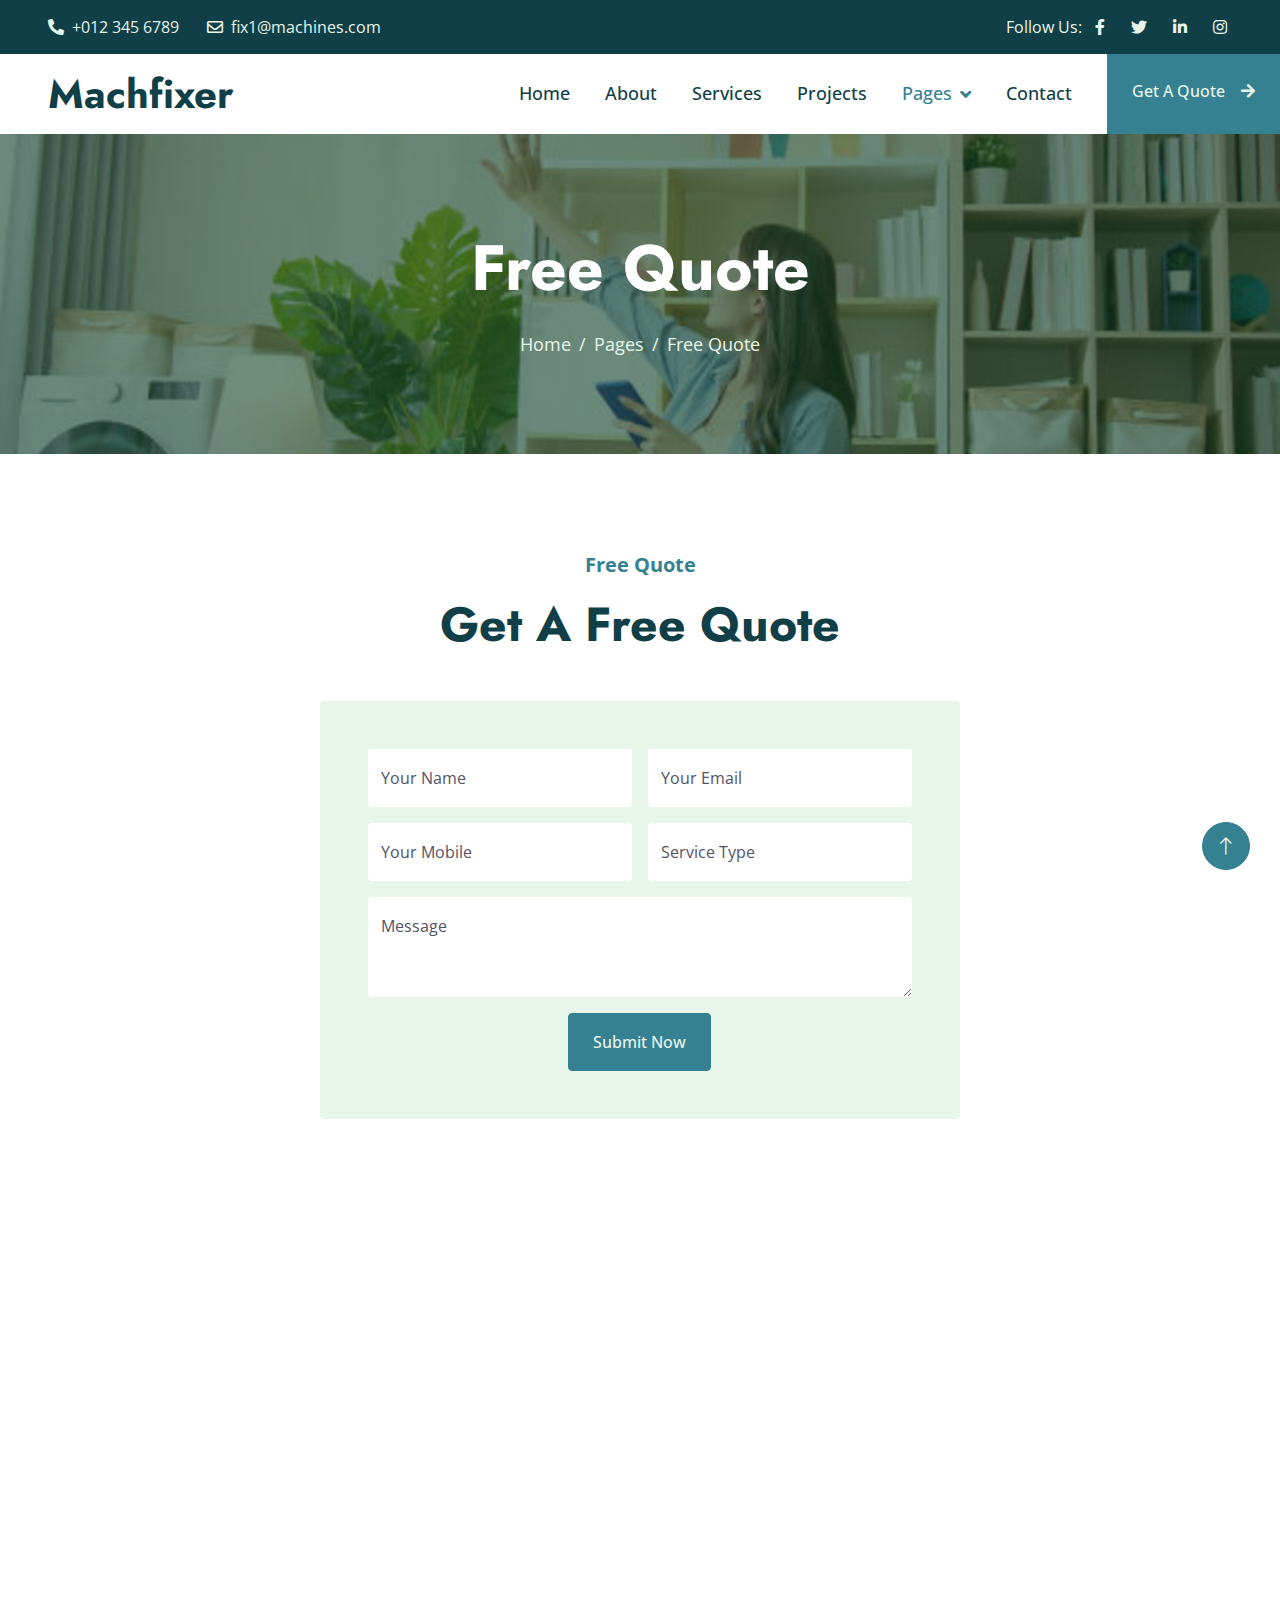
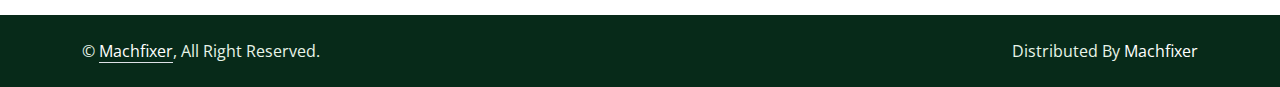
<file: quote.html>
<!DOCTYPE html>
<html lang="en">

<head>
    <meta charset="utf-8">
    <title>Machfixer - Gardening Website Template</title>
    <meta content="width=device-width, initial-scale=1.0" name="viewport">
    <meta content="" name="keywords">
    <meta content="" name="description">

    <!-- Favicon -->
    <link href="img/favicon.ico" rel="icon">

    <!-- Google Web Fonts -->
    <link rel="preconnect" href="https://fonts.googleapis.com">
    <link rel="preconnect" href="https://fonts.gstatic.com" crossorigin>
    <link href="https://fonts.googleapis.com/css2?family=Jost:wght@500;600;700&family=Open+Sans:wght@400;500&display=swap" rel="stylesheet">  

    <!-- Icon Font Stylesheet -->
    <link href="https://cdnjs.cloudflare.com/ajax/libs/font-awesome/5.10.0/css/all.min.css" rel="stylesheet">
    <link href="https://cdn.jsdelivr.net/npm/bootstrap-icons@1.4.1/font/bootstrap-icons.css" rel="stylesheet">

    <!-- Libraries Stylesheet -->
    <link href="lib/animate/animate.min.css" rel="stylesheet">
    <link href="lib/owlcarousel/assets/owl.carousel.min.css" rel="stylesheet">
    <link href="lib/lightbox/css/lightbox.min.css" rel="stylesheet">

    <!-- Customized Bootstrap Stylesheet -->
    <link href="css/bootstrap.min.css" rel="stylesheet">

    <!-- Template Stylesheet -->
    <link href="css/style.css" rel="stylesheet">
</head>

<body>
    <!-- Spinner Start -->
    <div id="spinner" class="show bg-white position-fixed translate-middle w-100 vh-100 top-50 start-50 d-flex align-items-center justify-content-center">
        <div class="spinner-border text-primary" role="status" style="width: 3rem; height: 3rem;"></div>
    </div>
    <!-- Spinner End -->


    <!-- Topbar Start -->
    <div class="container-fluid bg-dark text-light px-0 py-2">
        <div class="row gx-0 d-none d-lg-flex">
            <div class="col-lg-7 px-5 text-start">
                <div class="h-100 d-inline-flex align-items-center me-4">
                    <span class="fa fa-phone-alt me-2"></span>
                    <span>+012 345 6789</span>
                </div>
                <div class="h-100 d-inline-flex align-items-center">
                    <span class="far fa-envelope me-2"></span>
                    <span>fix1@machines.com</span>
                </div>
            </div>
            <div class="col-lg-5 px-5 text-end">
                <div class="h-100 d-inline-flex align-items-center mx-n2">
                    <span>Follow Us:</span>
                    <a class="btn btn-link text-light" href=""><i class="fab fa-facebook-f"></i></a>
                    <a class="btn btn-link text-light" href=""><i class="fab fa-twitter"></i></a>
                    <a class="btn btn-link text-light" href=""><i class="fab fa-linkedin-in"></i></a>
                    <a class="btn btn-link text-light" href=""><i class="fab fa-instagram"></i></a>
                </div>
            </div>
        </div>
    </div>
    <!-- Topbar End -->


    <!-- Navbar Start -->
    <nav class="navbar navbar-expand-lg bg-white navbar-light sticky-top p-0">
        <a href="index.html" class="navbar-brand d-flex align-items-center px-4 px-lg-5">
            <h1 class="m-0">Machfixer</h1>
        </a>
        <button type="button" class="navbar-toggler me-4" data-bs-toggle="collapse" data-bs-target="#navbarCollapse">
            <span class="navbar-toggler-icon"></span>
        </button>
        <div class="collapse navbar-collapse" id="navbarCollapse">
            <div class="navbar-nav ms-auto p-4 p-lg-0">
                <a href="index.html" class="nav-item nav-link">Home</a>
                <a href="about.html" class="nav-item nav-link">About</a>
                <a href="service.html" class="nav-item nav-link">Services</a>
                <a href="project.html" class="nav-item nav-link">Projects</a>
                <div class="nav-item dropdown">
                    <a href="#" class="nav-link dropdown-toggle active" data-bs-toggle="dropdown">Pages</a>
                    <div class="dropdown-menu bg-light m-0">
                        <a href="feature.html" class="dropdown-item">Features</a>
                        <a href="quote.html" class="dropdown-item active">Free Quote</a>
                        <a href="team.html" class="dropdown-item">Our Team</a>
                        <a href="testimonial.html" class="dropdown-item">Testimonial</a>
                        <a href="404.html" class="dropdown-item">404 Page</a>
                    </div>
                </div>
                <a href="contact.html" class="nav-item nav-link">Contact</a>
            </div>
            <a href="" class="btn btn-primary py-4 px-lg-4 rounded-0 d-none d-lg-block">Get A Quote<i class="fa fa-arrow-right ms-3"></i></a>
        </div>
    </nav>
    <!-- Navbar End -->


    <!-- Page Header Start -->
    <div class="container-fluid page-header py-5 mb-5 wow fadeIn" data-wow-delay="0.1s">
        <div class="container text-center py-5">
            <h1 class="display-3 text-white mb-4 animated slideInDown">Free Quote</h1>
            <nav aria-label="breadcrumb animated slideInDown">
                <ol class="breadcrumb justify-content-center mb-0">
                    <li class="breadcrumb-item"><a href="#">Home</a></li>
                    <li class="breadcrumb-item"><a href="#">Pages</a></li>
                    <li class="breadcrumb-item active" aria-current="page">Free Quote</li>
                </ol>
            </nav>
        </div>
    </div>
    <!-- Page Header End -->


    <!-- Quote Start -->
    <div class="container-fluid py-5">
        <div class="container">
            <div class="text-center mx-auto wow fadeInUp" data-wow-delay="0.1s" style="max-width: 500px;">
                <p class="fs-5 fw-bold text-primary">Free Quote</p>
                <h1 class="display-5 mb-5">Get A Free Quote</h1>
            </div>
            <div class="row justify-content-center">
                <div class="col-lg-7">
                    <div class="bg-light rounded p-4 p-sm-5 wow fadeInUp" data-wow-delay="0.1s">
                        <div class="row g-3">
                            <div class="col-sm-6">
                                <div class="form-floating">
                                    <input type="text" class="form-control border-0" id="gname" placeholder="Gurdian Name">
                                    <label for="gname">Your Name</label>
                                </div>
                            </div>
                            <div class="col-sm-6">
                                <div class="form-floating">
                                    <input type="email" class="form-control border-0" id="gmail" placeholder="Gurdian Email">
                                    <label for="gmail">Your Email</label>
                                </div>
                            </div>
                            <div class="col-sm-6">
                                <div class="form-floating">
                                    <input type="text" class="form-control border-0" id="cname" placeholder="Child Name">
                                    <label for="cname">Your Mobile</label>
                                </div>
                            </div>
                            <div class="col-sm-6">
                                <div class="form-floating">
                                    <input type="text" class="form-control border-0" id="cage" placeholder="Child Age">
                                    <label for="cage">Service Type</label>
                                </div>
                            </div>
                            <div class="col-12">
                                <div class="form-floating">
                                    <textarea class="form-control border-0" placeholder="Leave a message here" id="message" style="height: 100px"></textarea>
                                    <label for="message">Message</label>
                                </div>
                            </div>
                            <div class="col-12 text-center">
                                <button class="btn btn-primary py-3 px-4" type="submit">Submit Now</button>
                            </div>
                        </div>
                    </div>
                </div>
            </div>
        </div>
    </div>
    <!-- Quote End -->


    <!-- Footer Start -->
    <div class="container-fluid bg-dark text-light footer mt-5 py-5 wow fadeIn" data-wow-delay="0.1s">
        <div class="container py-5">
            <div class="row g-5">
                <div class="col-lg-3 col-md-6">
                    <h4 class="text-white mb-4">Our Office</h4>
                    <p class="mb-2"><i class="fa fa-map-marker-alt me-3"></i>Hussien Street, Cairo, Egypt</p>
                    <p class="mb-2"><i class="fa fa-phone-alt me-3"></i>+012 345 67890</p>
                    <p class="mb-2"><i class="fa fa-envelope me-3"></i>fix1@machines.com</p>
                    <div class="d-flex pt-2">
                        <a class="btn btn-square btn-outline-light rounded-circle me-2" href=""><i class="fab fa-twitter"></i></a>
                        <a class="btn btn-square btn-outline-light rounded-circle me-2" href=""><i class="fab fa-facebook-f"></i></a>
                        <a class="btn btn-square btn-outline-light rounded-circle me-2" href=""><i class="fab fa-youtube"></i></a>
                        <a class="btn btn-square btn-outline-light rounded-circle me-2" href=""><i class="fab fa-linkedin-in"></i></a>
                    </div>
                </div>
                <div class="col-lg-3 col-md-6">
                    <h4 class="text-white mb-4">Services</h4>
                    <a class="btn btn-link" href="">Air Fixing</a>
                    <a class="btn btn-link" href="">Replacing</a>
                    <a class="btn btn-link" href="">Modern Vehicles</a>
                    <a class="btn btn-link" href="">Cleaning & Restoration</a>
                    <a class="btn btn-link" href="">Rotating Safety</a>
                </div>
                <div class="col-lg-3 col-md-6">
                    <h4 class="text-white mb-4">Quick Links</h4>
                    <a class="btn btn-link" href="">About Us</a>
                    <a class="btn btn-link" href="">Contact Us</a>
                    <a class="btn btn-link" href="">Our Services</a>
                    <a class="btn btn-link" href="">Terms & Condition</a>
                    <a class="btn btn-link" href="">Support</a>
                </div>
                <div class="col-lg-3 col-md-6">
                    <h4 class="text-white mb-4">Newsletter</h4>
                    <p>Dolor amet sit justo amet elitr clita ipsum elitr est.</p>
                    <div class="position-relative w-100">
                        <input class="form-control bg-light border-light w-100 py-3 ps-4 pe-5" type="text" placeholder="Your email">
                        <button type="button" class="btn btn-primary py-2 position-absolute top-0 end-0 mt-2 me-2">SignUp</button>
                    </div>
                </div>
            </div>
        </div>
    </div>
    <!-- Footer End -->


    <!-- Copyright Start -->
    <div class="container-fluid copyright py-4">
        <div class="container">
            <div class="row">
                <div class="col-md-6 text-center text-md-start mb-3 mb-md-0">
                    &copy; <a class="border-bottom" href="index.html">Machfixer</a>, All Right Reserved.
                </div>
                <div class="col-md-6 text-center text-md-end">
                    <!--/*** This template is free as long as you keep the footer author’s credit link/attribution link/backlink. If you'd like to use the template without the footer author’s credit link/attribution link/backlink, you can purchase the Credit Removal License from "https://htmlcodex.com/credit-removal". Thank you for your support. ***/-->
                    Distributed By <a href="index.html">Machfixer</a>
                </div>
            </div>
        </div>
    </div>
    <!-- Copyright End -->


    <!-- Back to Top -->
    <a href="#" class="btn btn-lg btn-primary btn-lg-square rounded-circle back-to-top"><i class="bi bi-arrow-up"></i></a>


    <!-- JavaScript Libraries -->
    <script src="https://code.jquery.com/jquery-3.4.1.min.js"></script>
    <script src="https://cdn.jsdelivr.net/npm/bootstrap@5.0.0/dist/js/bootstrap.bundle.min.js"></script>
    <script src="lib/wow/wow.min.js"></script>
    <script src="lib/easing/easing.min.js"></script>
    <script src="lib/waypoints/waypoints.min.js"></script>
    <script src="lib/owlcarousel/owl.carousel.min.js"></script>
    <script src="lib/counterup/counterup.min.js"></script>
    <script src="lib/parallax/parallax.min.js"></script>
    <script src="lib/isotope/isotope.pkgd.min.js"></script>
    <script src="lib/lightbox/js/lightbox.min.js"></script>

    <!-- Template Javascript -->
    <script src="js/main.js"></script>
</body>

</html>
</file>
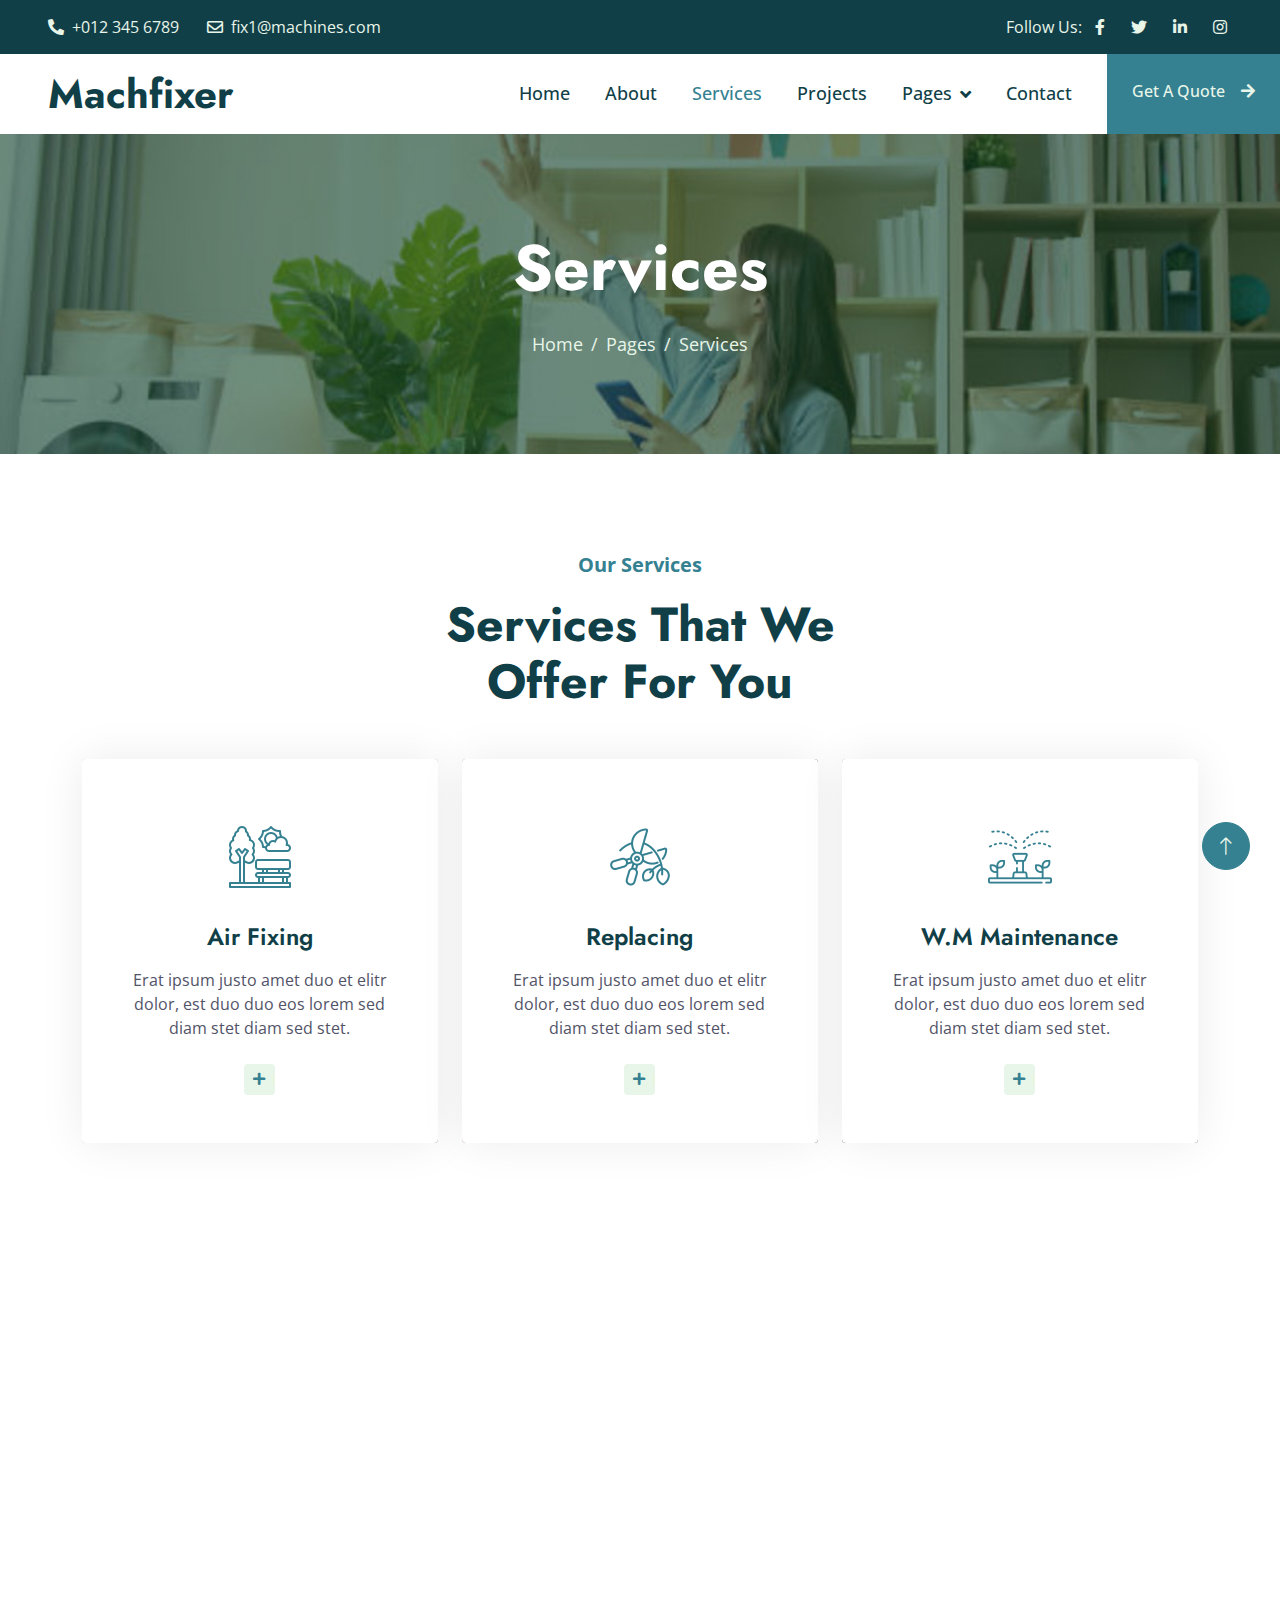
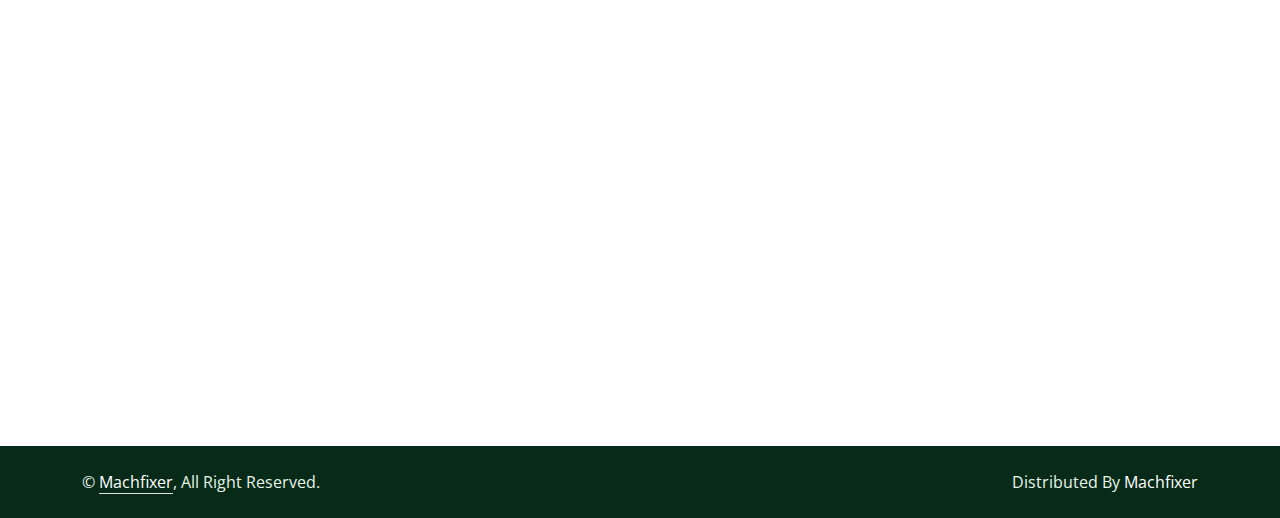
<file: service.html>
<!DOCTYPE html>
<html lang="en">

<head>
    <meta charset="utf-8">
    <title>Machfixer - Gardening Website Template</title>
    <meta content="width=device-width, initial-scale=1.0" name="viewport">
    <meta content="" name="keywords">
    <meta content="" name="description">

    <!-- Favicon -->
    <link href="img/favicon.ico" rel="icon">

    <!-- Google Web Fonts -->
    <link rel="preconnect" href="https://fonts.googleapis.com">
    <link rel="preconnect" href="https://fonts.gstatic.com" crossorigin>
    <link href="https://fonts.googleapis.com/css2?family=Jost:wght@500;600;700&family=Open+Sans:wght@400;500&display=swap" rel="stylesheet">  

    <!-- Icon Font Stylesheet -->
    <link href="https://cdnjs.cloudflare.com/ajax/libs/font-awesome/5.10.0/css/all.min.css" rel="stylesheet">
    <link href="https://cdn.jsdelivr.net/npm/bootstrap-icons@1.4.1/font/bootstrap-icons.css" rel="stylesheet">

    <!-- Libraries Stylesheet -->
    <link href="lib/animate/animate.min.css" rel="stylesheet">
    <link href="lib/owlcarousel/assets/owl.carousel.min.css" rel="stylesheet">
    <link href="lib/lightbox/css/lightbox.min.css" rel="stylesheet">

    <!-- Customized Bootstrap Stylesheet -->
    <link href="css/bootstrap.min.css" rel="stylesheet">

    <!-- Template Stylesheet -->
    <link href="css/style.css" rel="stylesheet">
</head>

<body>
    <!-- Spinner Start -->
    <div id="spinner" class="show bg-white position-fixed translate-middle w-100 vh-100 top-50 start-50 d-flex align-items-center justify-content-center">
        <div class="spinner-border text-primary" role="status" style="width: 3rem; height: 3rem;"></div>
    </div>
    <!-- Spinner End -->


    <!-- Topbar Start -->
    <div class="container-fluid bg-dark text-light px-0 py-2">
        <div class="row gx-0 d-none d-lg-flex">
            <div class="col-lg-7 px-5 text-start">
                <div class="h-100 d-inline-flex align-items-center me-4">
                    <span class="fa fa-phone-alt me-2"></span>
                    <span>+012 345 6789</span>
                </div>
                <div class="h-100 d-inline-flex align-items-center">
                    <span class="far fa-envelope me-2"></span>
                    <span>fix1@machines.com</span>
                </div>
            </div>
            <div class="col-lg-5 px-5 text-end">
                <div class="h-100 d-inline-flex align-items-center mx-n2">
                    <span>Follow Us:</span>
                    <a class="btn btn-link text-light" href=""><i class="fab fa-facebook-f"></i></a>
                    <a class="btn btn-link text-light" href=""><i class="fab fa-twitter"></i></a>
                    <a class="btn btn-link text-light" href=""><i class="fab fa-linkedin-in"></i></a>
                    <a class="btn btn-link text-light" href=""><i class="fab fa-instagram"></i></a>
                </div>
            </div>
        </div>
    </div>
    <!-- Topbar End -->


    <!-- Navbar Start -->
    <nav class="navbar navbar-expand-lg bg-white navbar-light sticky-top p-0">
        <a href="index.html" class="navbar-brand d-flex align-items-center px-4 px-lg-5">
            <h1 class="m-0">Machfixer</h1>
        </a>
        <button type="button" class="navbar-toggler me-4" data-bs-toggle="collapse" data-bs-target="#navbarCollapse">
            <span class="navbar-toggler-icon"></span>
        </button>
        <div class="collapse navbar-collapse" id="navbarCollapse">
            <div class="navbar-nav ms-auto p-4 p-lg-0">
                <a href="index.html" class="nav-item nav-link">Home</a>
                <a href="about.html" class="nav-item nav-link">About</a>
                <a href="service.html" class="nav-item nav-link active">Services</a>
                <a href="project.html" class="nav-item nav-link">Projects</a>
                <div class="nav-item dropdown">
                    <a href="#" class="nav-link dropdown-toggle" data-bs-toggle="dropdown">Pages</a>
                    <div class="dropdown-menu bg-light m-0">
                        <a href="feature.html" class="dropdown-item">Features</a>
                        <a href="quote.html" class="dropdown-item">Free Quote</a>
                        <a href="team.html" class="dropdown-item">Our Team</a>
                        <a href="testimonial.html" class="dropdown-item">Testimonial</a>
                        <a href="404.html" class="dropdown-item">404 Page</a>
                    </div>
                </div>
                <a href="contact.html" class="nav-item nav-link">Contact</a>
            </div>
            <a href="" class="btn btn-primary py-4 px-lg-4 rounded-0 d-none d-lg-block">Get A Quote<i class="fa fa-arrow-right ms-3"></i></a>
        </div>
    </nav>
    <!-- Navbar End -->


    <!-- Page Header Start -->
    <div class="container-fluid page-header py-5 mb-5 wow fadeIn" data-wow-delay="0.1s">
        <div class="container text-center py-5">
            <h1 class="display-3 text-white mb-4 animated slideInDown">Services</h1>
            <nav aria-label="breadcrumb animated slideInDown">
                <ol class="breadcrumb justify-content-center mb-0">
                    <li class="breadcrumb-item"><a href="#">Home</a></li>
                    <li class="breadcrumb-item"><a href="#">Pages</a></li>
                    <li class="breadcrumb-item active" aria-current="page">Services</li>
                </ol>
            </nav>
        </div>
    </div>
    <!-- Page Header End -->


    <!-- Service Start -->
    <div class="container-xxl py-5">
        <div class="container">
            <div class="text-center mx-auto wow fadeInUp" data-wow-delay="0.1s" style="max-width: 500px;">
                <p class="fs-5 fw-bold text-primary">Our Services</p>
                <h1 class="display-5 mb-5">Services That We Offer For You</h1>
            </div>
            <div class="row g-4">
                <div class="col-lg-4 col-md-6 wow fadeInUp" data-wow-delay="0.1s">
                    <div class="service-item rounded d-flex h-100">
                        <div class="service-img rounded">
                            <img class="img-fluid" src="img/service-1.jpg" alt="">
                        </div>
                        <div class="service-text rounded p-5">
                            <div class="btn-square rounded-circle mx-auto mb-3">
                                <img class="img-fluid" src="img/icon/icon-3.png" alt="Icon">
                            </div>
                            <h4 class="mb-3">Air Fixing</h4>
                            <p class="mb-4">Erat ipsum justo amet duo et elitr dolor, est duo duo eos lorem sed diam stet diam sed stet.</p>
                            <a class="btn btn-sm" href=""><i class="fa fa-plus text-primary me-2"></i>Read More</a>
                        </div>
                    </div>
                </div>
                <div class="col-lg-4 col-md-6 wow fadeInUp" data-wow-delay="0.3s">
                    <div class="service-item rounded d-flex h-100">
                        <div class="service-img rounded">
                            <img class="img-fluid" src="img/service-2.jpg" alt="">
                        </div>
                        <div class="service-text rounded p-5">
                            <div class="btn-square rounded-circle mx-auto mb-3">
                                <img class="img-fluid" src="img/icon/icon-6.png" alt="Icon">
                            </div>
                            <h4 class="mb-3">Replacing</h4>
                            <p class="mb-4">Erat ipsum justo amet duo et elitr dolor, est duo duo eos lorem sed diam stet diam sed stet.</p>
                            <a class="btn btn-sm" href=""><i class="fa fa-plus text-primary me-2"></i>Read More</a>
                        </div>
                    </div>
                </div>
                <div class="col-lg-4 col-md-6 wow fadeInUp" data-wow-delay="0.5s">
                    <div class="service-item rounded d-flex h-100">
                        <div class="service-img rounded">
                            <img class="img-fluid" src="img/service-3.jpg" alt="">
                        </div>
                        <div class="service-text rounded p-5">
                            <div class="btn-square rounded-circle mx-auto mb-3">
                                <img class="img-fluid" src="img/icon/icon-5.png" alt="Icon">
                            </div>
                            <h4 class="mb-3">W.M Maintenance</h4>
                            <p class="mb-4">Erat ipsum justo amet duo et elitr dolor, est duo duo eos lorem sed diam stet diam sed stet.</p>
                            <a class="btn btn-sm" href=""><i class="fa fa-plus text-primary me-2"></i>Read More</a>
                        </div>
                    </div>
                </div>
                <div class="col-lg-4 col-md-6 wow fadeInUp" data-wow-delay="0.1s">
                    <div class="service-item rounded d-flex h-100">
                        <div class="service-img rounded">
                            <img class="img-fluid" src="img/service-4.jpg" alt="">
                        </div>
                        <div class="service-text rounded p-5">
                            <div class="btn-square rounded-circle mx-auto mb-3">
                                <img class="img-fluid" src="img/icon/icon-4.png" alt="Icon">
                            </div>
                            <h4 class="mb-3">Cleaning & Restoration </h4>
                            <p class="mb-4">Erat ipsum justo amet duo et elitr dolor, est duo duo eos lorem sed diam stet diam sed stet.</p>
                            <a class="btn btn-sm" href=""><i class="fa fa-plus text-primary me-2"></i>Read More</a>
                        </div>
                    </div>
                </div>
                <div class="col-lg-4 col-md-6 wow fadeInUp" data-wow-delay="0.3s">
                    <div class="service-item rounded d-flex h-100">
                        <div class="service-img rounded">
                            <img class="img-fluid" src="img/service-5.jpg" alt="">
                        </div>
                        <div class="service-text rounded p-5">
                            <div class="btn-square rounded-circle mx-auto mb-3">
                                <img class="img-fluid" src="img/icon/icon-8.png" alt="Icon">
                            </div>
                            <h4 class="mb-3">Rotating Safety</h4>
                            <p class="mb-4">Erat ipsum justo amet duo et elitr dolor, est duo duo eos lorem sed diam stet diam sed stet.</p>
                            <a class="btn btn-sm" href=""><i class="fa fa-plus text-primary me-2"></i>Read More</a>
                        </div>
                    </div>
                </div>
                <div class="col-lg-4 col-md-6 wow fadeInUp" data-wow-delay="0.5s">
                    <div class="service-item rounded d-flex h-100">
                        <div class="service-img rounded">
                            <img class="img-fluid" src="img/service-6.jpg" alt="">
                        </div>
                        <div class="service-text rounded p-5">
                            <div class="btn-square rounded-circle mx-auto mb-3">
                                <img class="img-fluid" src="img/icon/icon-2.png" alt="Icon">
                            </div>
                            <h4 class="mb-3">Modern Vehicles</h4>
                            <p class="mb-4">Erat ipsum justo amet duo et elitr dolor, est duo duo eos lorem sed diam stet diam sed stet.</p>
                            <a class="btn btn-sm" href=""><i class="fa fa-plus text-primary me-2"></i>Read More</a>
                        </div>
                    </div>
                </div>
            </div>
        </div>
    </div>
    <!-- Service End -->


    <!-- Footer Start -->
    <div class="container-fluid bg-dark text-light footer mt-5 py-5 wow fadeIn" data-wow-delay="0.1s">
        <div class="container py-5">
            <div class="row g-5">
                <div class="col-lg-3 col-md-6">
                    <h4 class="text-white mb-4">Our Office</h4>
                    <p class="mb-2"><i class="fa fa-map-marker-alt me-3"></i>Hussien Street, Cairo, Egypt</p>
                    <p class="mb-2"><i class="fa fa-phone-alt me-3"></i>+012 345 67890</p>
                    <p class="mb-2"><i class="fa fa-envelope me-3"></i>fix1@machines.com</p>
                    <div class="d-flex pt-2">
                        <a class="btn btn-square btn-outline-light rounded-circle me-2" href=""><i class="fab fa-twitter"></i></a>
                        <a class="btn btn-square btn-outline-light rounded-circle me-2" href=""><i class="fab fa-facebook-f"></i></a>
                        <a class="btn btn-square btn-outline-light rounded-circle me-2" href=""><i class="fab fa-youtube"></i></a>
                        <a class="btn btn-square btn-outline-light rounded-circle me-2" href=""><i class="fab fa-linkedin-in"></i></a>
                    </div>
                </div>
                <div class="col-lg-3 col-md-6">
                    <h4 class="text-white mb-4">Services</h4>
                    <a class="btn btn-link" href="">Air Fixing</a>
                    <a class="btn btn-link" href="">Replacing</a>
                    <a class="btn btn-link" href="">Modern Vehicles</a>
                    <a class="btn btn-link" href="">Cleaning & Restoration</a>
                    <a class="btn btn-link" href="">Rotating Safety</a>
                </div>
                <div class="col-lg-3 col-md-6">
                    <h4 class="text-white mb-4">Quick Links</h4>
                    <a class="btn btn-link" href="">About Us</a>
                    <a class="btn btn-link" href="">Contact Us</a>
                    <a class="btn btn-link" href="">Our Services</a>
                    <a class="btn btn-link" href="">Terms & Condition</a>
                    <a class="btn btn-link" href="">Support</a>
                </div>
                <div class="col-lg-3 col-md-6">
                    <h4 class="text-white mb-4">Newsletter</h4>
                    <p>Dolor amet sit justo amet elitr clita ipsum elitr est.</p>
                    <div class="position-relative w-100">
                        <input class="form-control bg-light border-light w-100 py-3 ps-4 pe-5" type="text" placeholder="Your email">
                        <button type="button" class="btn btn-primary py-2 position-absolute top-0 end-0 mt-2 me-2">SignUp</button>
                    </div>
                </div>
            </div>
        </div>
    </div>
    <!-- Footer End -->


    <!-- Copyright Start -->
    <div class="container-fluid copyright py-4">
        <div class="container">
            <div class="row">
                <div class="col-md-6 text-center text-md-start mb-3 mb-md-0">
                    &copy; <a class="border-bottom" href="index.html">Machfixer</a>, All Right Reserved.
                </div>
                <div class="col-md-6 text-center text-md-end">
                    <!--/*** This template is free as long as you keep the footer author’s credit link/attribution link/backlink. If you'd like to use the template without the footer author’s credit link/attribution link/backlink, you can purchase the Credit Removal License from "https://htmlcodex.com/credit-removal". Thank you for your support. ***/-->
                    Distributed By <a href="index.html">Machfixer</a>
                </div>
            </div>
        </div>
    </div>
    <!-- Copyright End -->


    <!-- Back to Top -->
    <a href="#" class="btn btn-lg btn-primary btn-lg-square rounded-circle back-to-top"><i class="bi bi-arrow-up"></i></a>


    <!-- JavaScript Libraries -->
    <script src="https://code.jquery.com/jquery-3.4.1.min.js"></script>
    <script src="https://cdn.jsdelivr.net/npm/bootstrap@5.0.0/dist/js/bootstrap.bundle.min.js"></script>
    <script src="lib/wow/wow.min.js"></script>
    <script src="lib/easing/easing.min.js"></script>
    <script src="lib/waypoints/waypoints.min.js"></script>
    <script src="lib/owlcarousel/owl.carousel.min.js"></script>
    <script src="lib/counterup/counterup.min.js"></script>
    <script src="lib/parallax/parallax.min.js"></script>
    <script src="lib/isotope/isotope.pkgd.min.js"></script>
    <script src="lib/lightbox/js/lightbox.min.js"></script>

    <!-- Template Javascript -->
    <script src="js/main.js"></script>
</body>

</html>
</file>
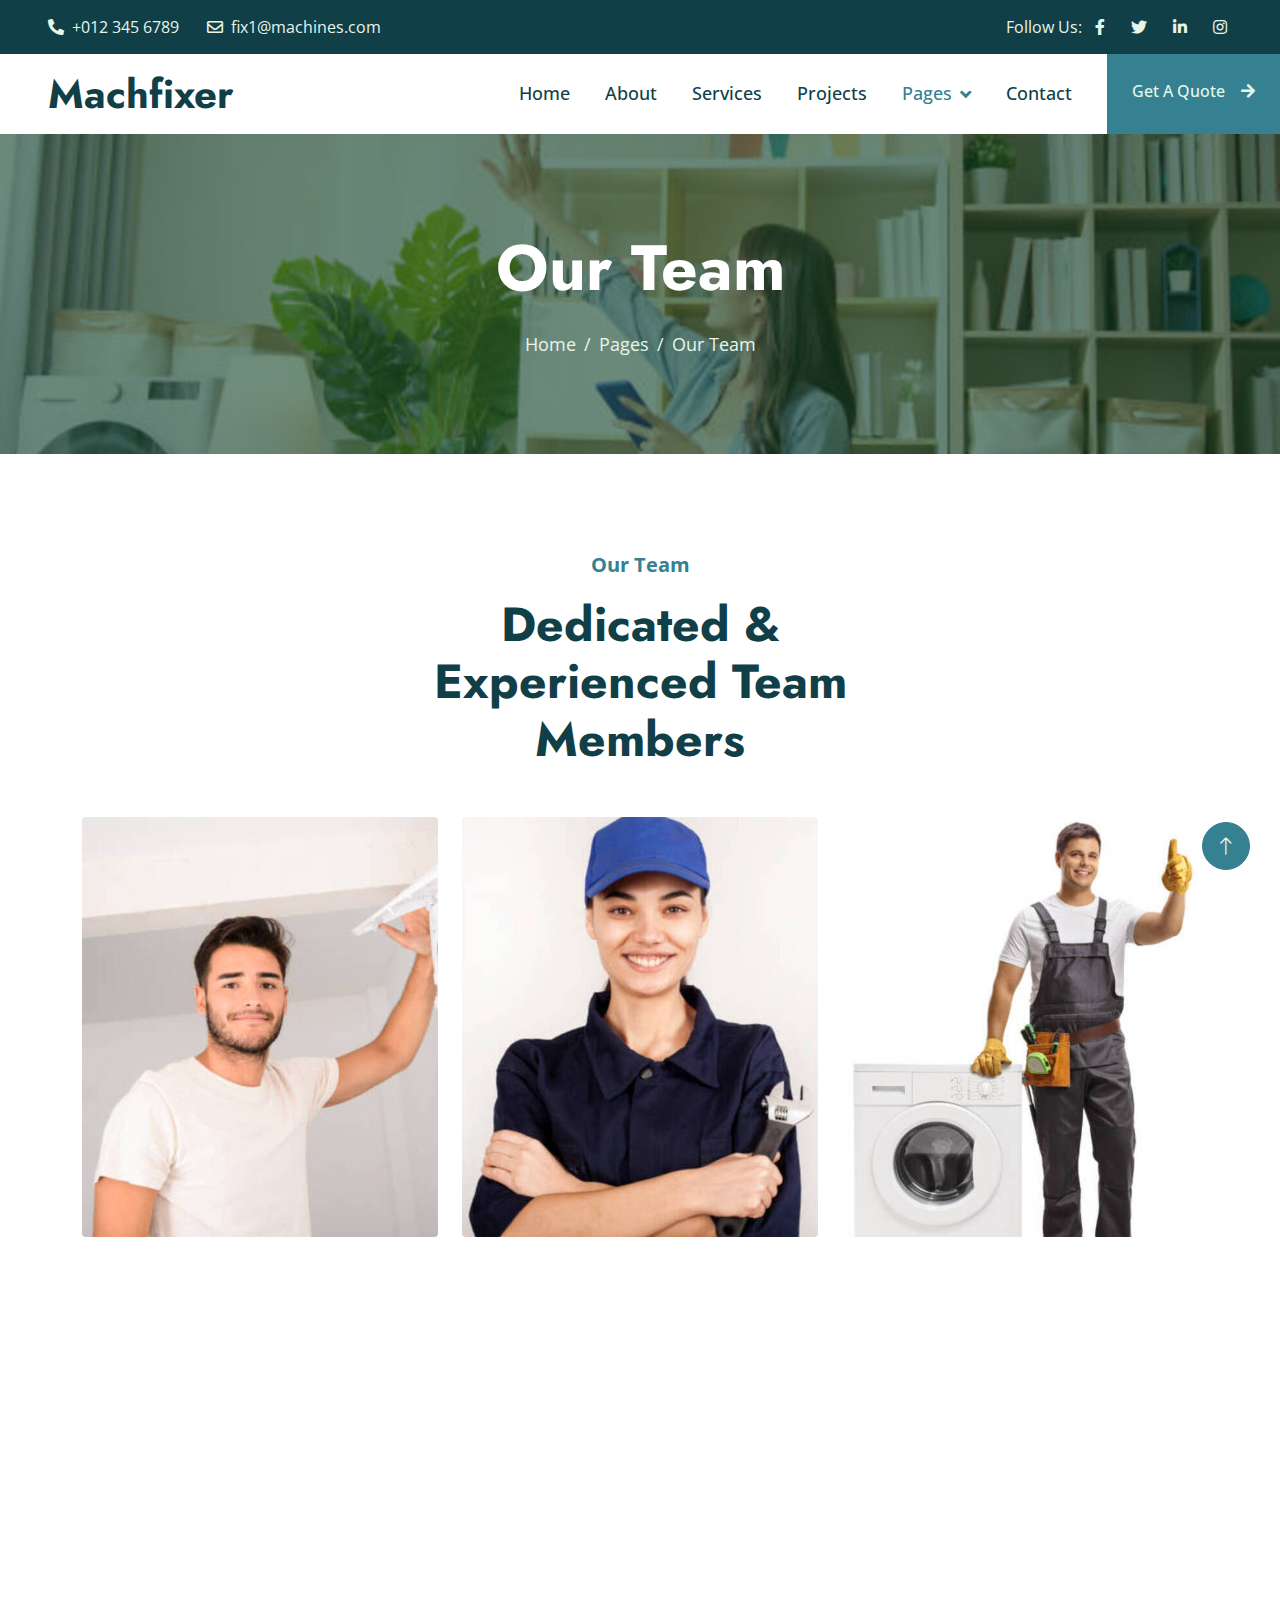
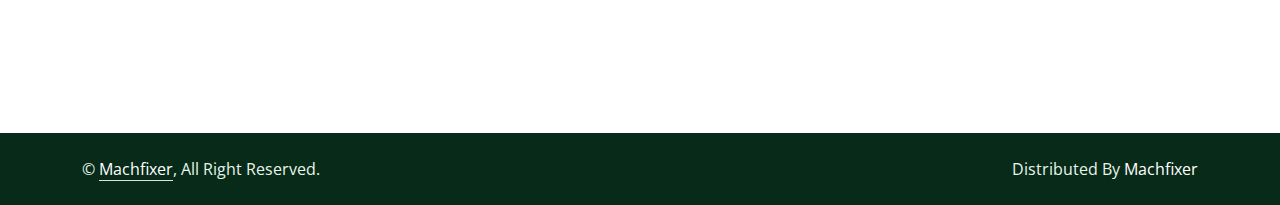
<file: team.html>
<!DOCTYPE html>
<html lang="en">

<head>
    <meta charset="utf-8">
    <title>Machfixer - Gardening Website Template</title>
    <meta content="width=device-width, initial-scale=1.0" name="viewport">
    <meta content="" name="keywords">
    <meta content="" name="description">

    <!-- Favicon -->
    <link href="img/favicon.ico" rel="icon">

    <!-- Google Web Fonts -->
    <link rel="preconnect" href="https://fonts.googleapis.com">
    <link rel="preconnect" href="https://fonts.gstatic.com" crossorigin>
    <link href="https://fonts.googleapis.com/css2?family=Jost:wght@500;600;700&family=Open+Sans:wght@400;500&display=swap" rel="stylesheet">  

    <!-- Icon Font Stylesheet -->
    <link href="https://cdnjs.cloudflare.com/ajax/libs/font-awesome/5.10.0/css/all.min.css" rel="stylesheet">
    <link href="https://cdn.jsdelivr.net/npm/bootstrap-icons@1.4.1/font/bootstrap-icons.css" rel="stylesheet">

    <!-- Libraries Stylesheet -->
    <link href="lib/animate/animate.min.css" rel="stylesheet">
    <link href="lib/owlcarousel/assets/owl.carousel.min.css" rel="stylesheet">
    <link href="lib/lightbox/css/lightbox.min.css" rel="stylesheet">

    <!-- Customized Bootstrap Stylesheet -->
    <link href="css/bootstrap.min.css" rel="stylesheet">

    <!-- Template Stylesheet -->
    <link href="css/style.css" rel="stylesheet">
</head>

<body>
    <!-- Spinner Start -->
    <div id="spinner" class="show bg-white position-fixed translate-middle w-100 vh-100 top-50 start-50 d-flex align-items-center justify-content-center">
        <div class="spinner-border text-primary" role="status" style="width: 3rem; height: 3rem;"></div>
    </div>
    <!-- Spinner End -->


    <!-- Topbar Start -->
    <div class="container-fluid bg-dark text-light px-0 py-2">
        <div class="row gx-0 d-none d-lg-flex">
            <div class="col-lg-7 px-5 text-start">
                <div class="h-100 d-inline-flex align-items-center me-4">
                    <span class="fa fa-phone-alt me-2"></span>
                    <span>+012 345 6789</span>
                </div>
                <div class="h-100 d-inline-flex align-items-center">
                    <span class="far fa-envelope me-2"></span>
                    <span>fix1@machines.com</span>
                </div>
            </div>
            <div class="col-lg-5 px-5 text-end">
                <div class="h-100 d-inline-flex align-items-center mx-n2">
                    <span>Follow Us:</span>
                    <a class="btn btn-link text-light" href=""><i class="fab fa-facebook-f"></i></a>
                    <a class="btn btn-link text-light" href=""><i class="fab fa-twitter"></i></a>
                    <a class="btn btn-link text-light" href=""><i class="fab fa-linkedin-in"></i></a>
                    <a class="btn btn-link text-light" href=""><i class="fab fa-instagram"></i></a>
                </div>
            </div>
        </div>
    </div>
    <!-- Topbar End -->


    <!-- Navbar Start -->
    <nav class="navbar navbar-expand-lg bg-white navbar-light sticky-top p-0">
        <a href="index.html" class="navbar-brand d-flex align-items-center px-4 px-lg-5">
            <h1 class="m-0">Machfixer</h1>
        </a>
        <button type="button" class="navbar-toggler me-4" data-bs-toggle="collapse" data-bs-target="#navbarCollapse">
            <span class="navbar-toggler-icon"></span>
        </button>
        <div class="collapse navbar-collapse" id="navbarCollapse">
            <div class="navbar-nav ms-auto p-4 p-lg-0">
                <a href="index.html" class="nav-item nav-link">Home</a>
                <a href="about.html" class="nav-item nav-link">About</a>
                <a href="service.html" class="nav-item nav-link">Services</a>
                <a href="project.html" class="nav-item nav-link">Projects</a>
                <div class="nav-item dropdown">
                    <a href="#" class="nav-link dropdown-toggle active" data-bs-toggle="dropdown">Pages</a>
                    <div class="dropdown-menu bg-light m-0">
                        <a href="feature.html" class="dropdown-item">Features</a>
                        <a href="quote.html" class="dropdown-item">Free Quote</a>
                        <a href="team.html" class="dropdown-item active">Our Team</a>
                        <a href="testimonial.html" class="dropdown-item">Testimonial</a>
                        <a href="404.html" class="dropdown-item">404 Page</a>
                    </div>
                </div>
                <a href="contact.html" class="nav-item nav-link">Contact</a>
            </div>
            <a href="" class="btn btn-primary py-4 px-lg-4 rounded-0 d-none d-lg-block">Get A Quote<i class="fa fa-arrow-right ms-3"></i></a>
        </div>
    </nav>
    <!-- Navbar End -->


    <!-- Page Header Start -->
    <div class="container-fluid page-header py-5 mb-5 wow fadeIn" data-wow-delay="0.1s">
        <div class="container text-center py-5">
            <h1 class="display-3 text-white mb-4 animated slideInDown">Our Team</h1>
            <nav aria-label="breadcrumb animated slideInDown">
                <ol class="breadcrumb justify-content-center mb-0">
                    <li class="breadcrumb-item"><a href="#">Home</a></li>
                    <li class="breadcrumb-item"><a href="#">Pages</a></li>
                    <li class="breadcrumb-item active" aria-current="page">Our Team</li>
                </ol>
            </nav>
        </div>
    </div>
    <!-- Page Header End -->


    <!-- Team Start -->
    <div class="container-xxl py-5">
        <div class="container">
            <div class="text-center mx-auto wow fadeInUp" data-wow-delay="0.1s" style="max-width: 500px;">
                <p class="fs-5 fw-bold text-primary">Our Team</p>
                <h1 class="display-5 mb-5">Dedicated & Experienced Team Members</h1>
            </div>
            <div class="row g-4">
                <div class="col-lg-4 col-md-6 wow fadeInUp" data-wow-delay="0.1s">
                    <div class="team-item rounded">
                        <img class="img-fluid" src="img/team-1.jpg" alt="">
                        <div class="team-text">
                            <h4 class="mb-0">Johnny Jordan</h4>
                            <p class="text-primary">Cooling Technician</p>
                            <div class="team-social d-flex">
                                <a class="btn btn-square rounded-circle me-2" href=""><i class="fab fa-facebook-f"></i></a>
                                <a class="btn btn-square rounded-circle me-2" href=""><i class="fab fa-twitter"></i></a>
                                <a class="btn btn-square rounded-circle me-2" href=""><i class="fab fa-instagram"></i></a>
                            </div>
                        </div>
                    </div>
                </div>
                <div class="col-lg-4 col-md-6 wow fadeInUp" data-wow-delay="0.3s">
                    <div class="team-item rounded">
                        <img class="img-fluid" src="img/team-2.jpg" alt="">
                        <div class="team-text">
                            <h4 class="mb-0">Diana Jason</h4>
                            <p class="text-primary">Quality & Performance Controller</p>
                            <div class="team-social d-flex">
                                <a class="btn btn-square rounded-circle me-2" href=""><i class="fab fa-facebook-f"></i></a>
                                <a class="btn btn-square rounded-circle me-2" href=""><i class="fab fa-twitter"></i></a>
                                <a class="btn btn-square rounded-circle me-2" href=""><i class="fab fa-instagram"></i></a>
                            </div>
                        </div>
                    </div>
                </div>
                <div class="col-lg-4 col-md-6 wow fadeInUp" data-wow-delay="0.5s">
                    <div class="team-item rounded">
                        <img class="img-fluid" src="img/team-3.jpg" alt="">
                        <div class="team-text">
                            <h4 class="mb-0">Patrick Wilson</h4>
                            <p class="text-primary">Equip & Install Specialist</p>
                            <div class="team-social d-flex">
                                <a class="btn btn-square rounded-circle me-2" href=""><i class="fab fa-facebook-f"></i></a>
                                <a class="btn btn-square rounded-circle me-2" href=""><i class="fab fa-twitter"></i></a>
                                <a class="btn btn-square rounded-circle me-2" href=""><i class="fab fa-instagram"></i></a>
                            </div>
                        </div>
                    </div>
                </div>
            </div>
        </div>
    </div>
    <!-- Team End -->


    <!-- Footer Start -->
    <div class="container-fluid bg-dark text-light footer mt-5 py-5 wow fadeIn" data-wow-delay="0.1s">
        <div class="container py-5">
            <div class="row g-5">
                <div class="col-lg-3 col-md-6">
                    <h4 class="text-white mb-4">Our Office</h4>
                    <p class="mb-2"><i class="fa fa-map-marker-alt me-3"></i>Hussien Street, Cairo, Egypt</p>
                    <p class="mb-2"><i class="fa fa-phone-alt me-3"></i>+012 345 67890</p>
                    <p class="mb-2"><i class="fa fa-envelope me-3"></i>fix1@machines.com</p>
                    <div class="d-flex pt-2">
                        <a class="btn btn-square btn-outline-light rounded-circle me-2" href=""><i class="fab fa-twitter"></i></a>
                        <a class="btn btn-square btn-outline-light rounded-circle me-2" href=""><i class="fab fa-facebook-f"></i></a>
                        <a class="btn btn-square btn-outline-light rounded-circle me-2" href=""><i class="fab fa-youtube"></i></a>
                        <a class="btn btn-square btn-outline-light rounded-circle me-2" href=""><i class="fab fa-linkedin-in"></i></a>
                    </div>
                </div>
                <div class="col-lg-3 col-md-6">
                    <h4 class="text-white mb-4">Services</h4>
                    <a class="btn btn-link" href="">Air Fixing</a>
                    <a class="btn btn-link" href="">Replacing</a>
                    <a class="btn btn-link" href="">Modern Vehicles</a>
                    <a class="btn btn-link" href="">Cleaning & Restoration</a>
                    <a class="btn btn-link" href="">Rotating Safety</a>
                </div>
                <div class="col-lg-3 col-md-6">
                    <h4 class="text-white mb-4">Quick Links</h4>
                    <a class="btn btn-link" href="">About Us</a>
                    <a class="btn btn-link" href="">Contact Us</a>
                    <a class="btn btn-link" href="">Our Services</a>
                    <a class="btn btn-link" href="">Terms & Condition</a>
                    <a class="btn btn-link" href="">Support</a>
                </div>
                <div class="col-lg-3 col-md-6">
                    <h4 class="text-white mb-4">Newsletter</h4>
                    <p>Dolor amet sit justo amet elitr clita ipsum elitr est.</p>
                    <div class="position-relative w-100">
                        <input class="form-control bg-light border-light w-100 py-3 ps-4 pe-5" type="text" placeholder="Your email">
                        <button type="button" class="btn btn-primary py-2 position-absolute top-0 end-0 mt-2 me-2">SignUp</button>
                    </div>
                </div>
            </div>
        </div>
    </div>
    <!-- Footer End -->


    <!-- Copyright Start -->
    <div class="container-fluid copyright py-4">
        <div class="container">
            <div class="row">
                <div class="col-md-6 text-center text-md-start mb-3 mb-md-0">
                    &copy; <a class="border-bottom" href="index.html">Machfixer</a>, All Right Reserved.
                </div>
                <div class="col-md-6 text-center text-md-end">
                    <!--/*** This template is free as long as you keep the footer author’s credit link/attribution link/backlink. If you'd like to use the template without the footer author’s credit link/attribution link/backlink, you can purchase the Credit Removal License from "https://htmlcodex.com/credit-removal". Thank you for your support. ***/-->
                    Distributed By <a href="index.html">Machfixer</a>
                </div>
            </div>
        </div>
    </div>
    <!-- Copyright End -->


    <!-- Back to Top -->
    <a href="#" class="btn btn-lg btn-primary btn-lg-square rounded-circle back-to-top"><i class="bi bi-arrow-up"></i></a>


    <!-- JavaScript Libraries -->
    <script src="https://code.jquery.com/jquery-3.4.1.min.js"></script>
    <script src="https://cdn.jsdelivr.net/npm/bootstrap@5.0.0/dist/js/bootstrap.bundle.min.js"></script>
    <script src="lib/wow/wow.min.js"></script>
    <script src="lib/easing/easing.min.js"></script>
    <script src="lib/waypoints/waypoints.min.js"></script>
    <script src="lib/owlcarousel/owl.carousel.min.js"></script>
    <script src="lib/counterup/counterup.min.js"></script>
    <script src="lib/parallax/parallax.min.js"></script>
    <script src="lib/isotope/isotope.pkgd.min.js"></script>
    <script src="lib/lightbox/js/lightbox.min.js"></script>

    <!-- Template Javascript -->
    <script src="js/main.js"></script>
</body>

</html>
</file>
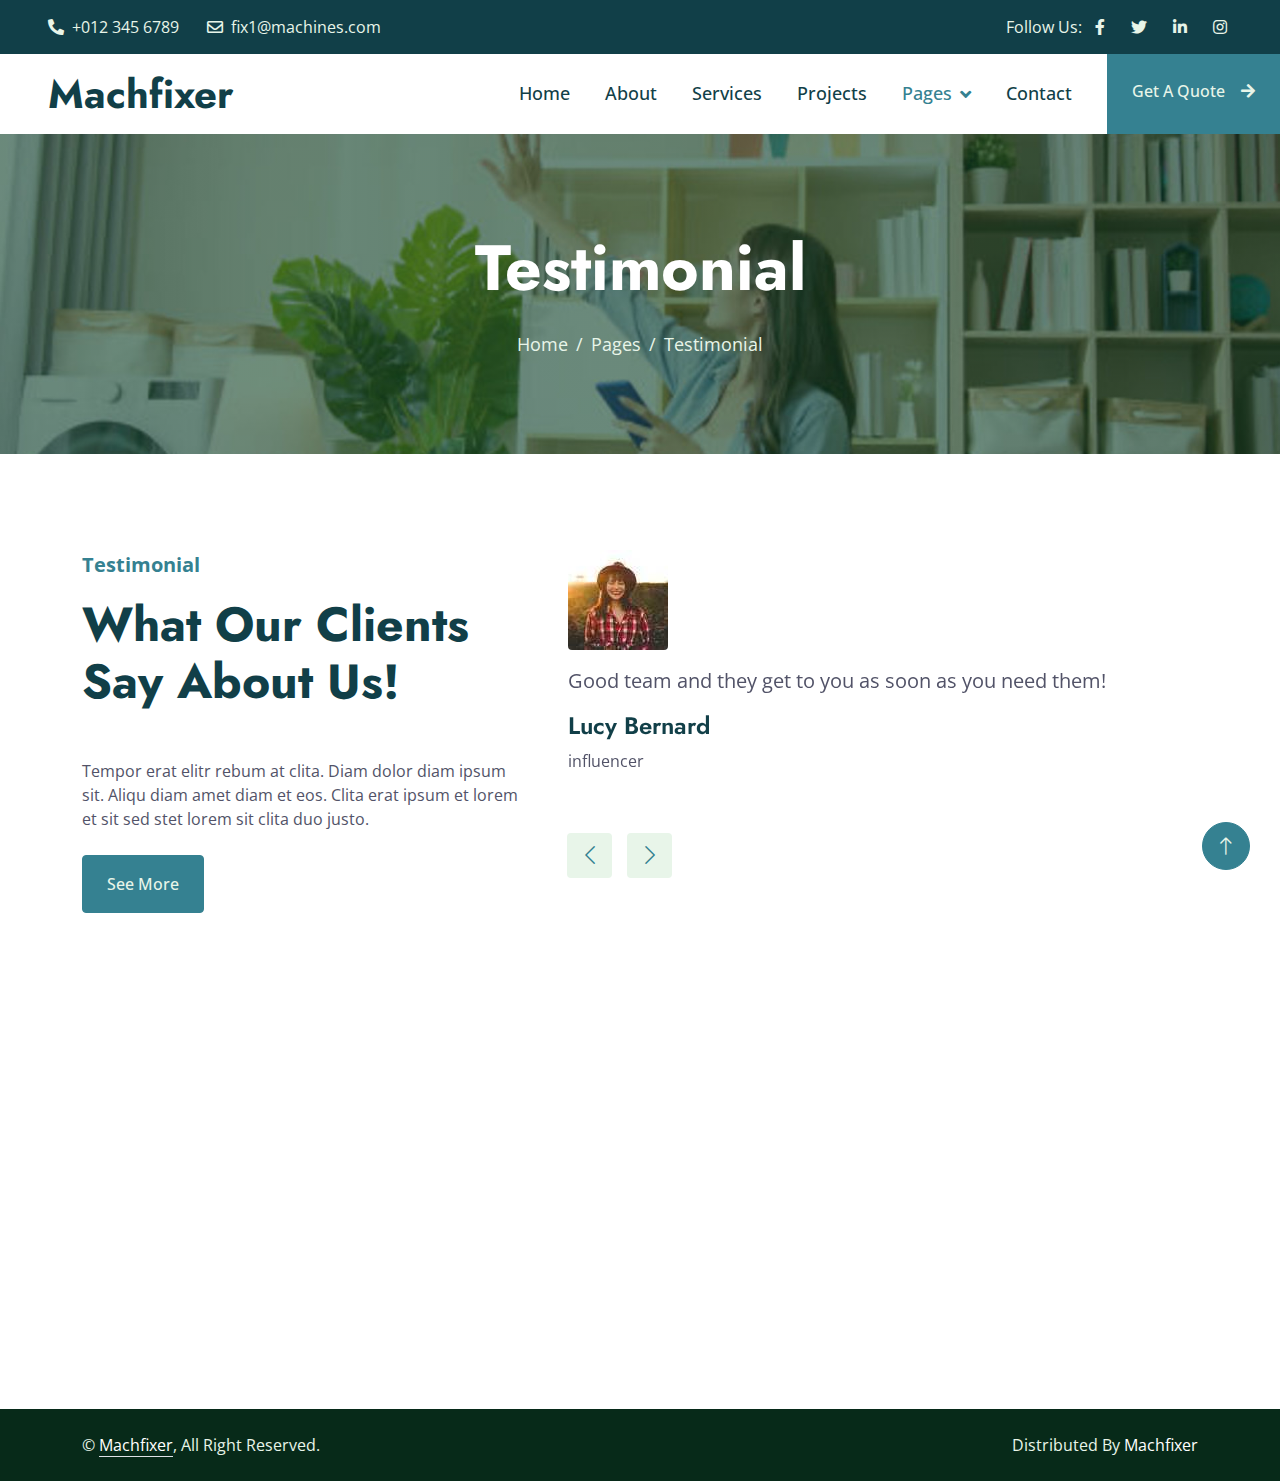
<file: testimonial.html>
<!DOCTYPE html>
<html lang="en">

<head>
    <meta charset="utf-8">
    <title>Machfixer - Gardening Website Template</title>
    <meta content="width=device-width, initial-scale=1.0" name="viewport">
    <meta content="" name="keywords">
    <meta content="" name="description">

    <!-- Favicon -->
    <link href="img/favicon.ico" rel="icon">

    <!-- Google Web Fonts -->
    <link rel="preconnect" href="https://fonts.googleapis.com">
    <link rel="preconnect" href="https://fonts.gstatic.com" crossorigin>
    <link href="https://fonts.googleapis.com/css2?family=Jost:wght@500;600;700&family=Open+Sans:wght@400;500&display=swap" rel="stylesheet">  

    <!-- Icon Font Stylesheet -->
    <link href="https://cdnjs.cloudflare.com/ajax/libs/font-awesome/5.10.0/css/all.min.css" rel="stylesheet">
    <link href="https://cdn.jsdelivr.net/npm/bootstrap-icons@1.4.1/font/bootstrap-icons.css" rel="stylesheet">

    <!-- Libraries Stylesheet -->
    <link href="lib/animate/animate.min.css" rel="stylesheet">
    <link href="lib/owlcarousel/assets/owl.carousel.min.css" rel="stylesheet">
    <link href="lib/lightbox/css/lightbox.min.css" rel="stylesheet">

    <!-- Customized Bootstrap Stylesheet -->
    <link href="css/bootstrap.min.css" rel="stylesheet">

    <!-- Template Stylesheet -->
    <link href="css/style.css" rel="stylesheet">
</head>

<body>
    <!-- Spinner Start -->
    <div id="spinner" class="show bg-white position-fixed translate-middle w-100 vh-100 top-50 start-50 d-flex align-items-center justify-content-center">
        <div class="spinner-border text-primary" role="status" style="width: 3rem; height: 3rem;"></div>
    </div>
    <!-- Spinner End -->


    <!-- Topbar Start -->
    <div class="container-fluid bg-dark text-light px-0 py-2">
        <div class="row gx-0 d-none d-lg-flex">
            <div class="col-lg-7 px-5 text-start">
                <div class="h-100 d-inline-flex align-items-center me-4">
                    <span class="fa fa-phone-alt me-2"></span>
                    <span>+012 345 6789</span>
                </div>
                <div class="h-100 d-inline-flex align-items-center">
                    <span class="far fa-envelope me-2"></span>
                    <span>fix1@machines.com</span>
                </div>
            </div>
            <div class="col-lg-5 px-5 text-end">
                <div class="h-100 d-inline-flex align-items-center mx-n2">
                    <span>Follow Us:</span>
                    <a class="btn btn-link text-light" href=""><i class="fab fa-facebook-f"></i></a>
                    <a class="btn btn-link text-light" href=""><i class="fab fa-twitter"></i></a>
                    <a class="btn btn-link text-light" href=""><i class="fab fa-linkedin-in"></i></a>
                    <a class="btn btn-link text-light" href=""><i class="fab fa-instagram"></i></a>
                </div>
            </div>
        </div>
    </div>
    <!-- Topbar End -->


    <!-- Navbar Start -->
    <nav class="navbar navbar-expand-lg bg-white navbar-light sticky-top p-0">
        <a href="index.html" class="navbar-brand d-flex align-items-center px-4 px-lg-5">
            <h1 class="m-0">Machfixer</h1>
        </a>
        <button type="button" class="navbar-toggler me-4" data-bs-toggle="collapse" data-bs-target="#navbarCollapse">
            <span class="navbar-toggler-icon"></span>
        </button>
        <div class="collapse navbar-collapse" id="navbarCollapse">
            <div class="navbar-nav ms-auto p-4 p-lg-0">
                <a href="index.html" class="nav-item nav-link">Home</a>
                <a href="about.html" class="nav-item nav-link">About</a>
                <a href="service.html" class="nav-item nav-link">Services</a>
                <a href="project.html" class="nav-item nav-link">Projects</a>
                <div class="nav-item dropdown">
                    <a href="#" class="nav-link dropdown-toggle active" data-bs-toggle="dropdown">Pages</a>
                    <div class="dropdown-menu bg-light m-0">
                        <a href="feature.html" class="dropdown-item">Features</a>
                        <a href="quote.html" class="dropdown-item">Free Quote</a>
                        <a href="team.html" class="dropdown-item">Our Team</a>
                        <a href="testimonial.html" class="dropdown-item active">Testimonial</a>
                        <a href="404.html" class="dropdown-item">404 Page</a>
                    </div>
                </div>
                <a href="contact.html" class="nav-item nav-link">Contact</a>
            </div>
            <a href="" class="btn btn-primary py-4 px-lg-4 rounded-0 d-none d-lg-block">Get A Quote<i class="fa fa-arrow-right ms-3"></i></a>
        </div>
    </nav>
    <!-- Navbar End -->


    <!-- Page Header Start -->
    <div class="container-fluid page-header py-5 mb-5 wow fadeIn" data-wow-delay="0.1s">
        <div class="container text-center py-5">
            <h1 class="display-3 text-white mb-4 animated slideInDown">Testimonial</h1>
            <nav aria-label="breadcrumb animated slideInDown">
                <ol class="breadcrumb justify-content-center mb-0">
                    <li class="breadcrumb-item"><a href="#">Home</a></li>
                    <li class="breadcrumb-item"><a href="#">Pages</a></li>
                    <li class="breadcrumb-item active" aria-current="page">Testimonial</li>
                </ol>
            </nav>
        </div>
    </div>
    <!-- Page Header End -->


    <!-- Testimonial Start -->
    <div class="container-xxl py-5">
        <div class="container">
            <div class="row g-5">
                <div class="col-lg-5 wow fadeInUp" data-wow-delay="0.1s">
                    <p class="fs-5 fw-bold text-primary">Testimonial</p>
                    <h1 class="display-5 mb-5">What Our Clients Say About Us!</h1>
                    <p class="mb-4">Tempor erat elitr rebum at clita. Diam dolor diam ipsum sit. Aliqu diam amet diam et eos. Clita erat ipsum et lorem et sit sed stet lorem sit clita duo justo.</p>
                    <a class="btn btn-primary py-3 px-4" href="">See More</a>
                </div>
                <div class="col-lg-7 wow fadeInUp" data-wow-delay="0.5s">
                    <div class="owl-carousel testimonial-carousel">
                        <div class="testimonial-item">
                            <img class="img-fluid rounded mb-3" src="img/testimonial-1.jpg" alt="">
                            <p class="fs-5">Good team and they get to you as soon as you need them!</p>
                            <h4>Lucy Bernard</h4>
                            <span>influencer</span>
                        </div>
                        <div class="testimonial-item">
                            <img class="img-fluid rounded mb-3" src="img/testimonial-2.jpg" alt="">
                            <p class="fs-5">Wonderful, humble people they are offer help and advice to anyone who needs it. Thank you..</p>
                            <h4>Stephen Cullen</h4>
                            <span>Editor&designer</span>
                        </div>
                    </div>
                </div>
            </div>
        </div>
    </div>
    <!-- Testimonial End -->


    <!-- Footer Start -->
    <div class="container-fluid bg-dark text-light footer mt-5 py-5 wow fadeIn" data-wow-delay="0.1s">
        <div class="container py-5">
            <div class="row g-5">
                <div class="col-lg-3 col-md-6">
                    <h4 class="text-white mb-4">Our Office</h4>
                    <p class="mb-2"><i class="fa fa-map-marker-alt me-3"></i>Hussien Street, Cairo, Egypt</p>
                    <p class="mb-2"><i class="fa fa-phone-alt me-3"></i>+012 345 67890</p>
                    <p class="mb-2"><i class="fa fa-envelope me-3"></i>fix1@machines.com</p>
                    <div class="d-flex pt-2">
                        <a class="btn btn-square btn-outline-light rounded-circle me-2" href=""><i class="fab fa-twitter"></i></a>
                        <a class="btn btn-square btn-outline-light rounded-circle me-2" href=""><i class="fab fa-facebook-f"></i></a>
                        <a class="btn btn-square btn-outline-light rounded-circle me-2" href=""><i class="fab fa-youtube"></i></a>
                        <a class="btn btn-square btn-outline-light rounded-circle me-2" href=""><i class="fab fa-linkedin-in"></i></a>
                    </div>
                </div>
                <div class="col-lg-3 col-md-6">
                    <h4 class="text-white mb-4">Services</h4>
                    <a class="btn btn-link" href="">Air Fixing</a>
                    <a class="btn btn-link" href="">Replacing</a>
                    <a class="btn btn-link" href="">Modern Vehicles</a>
                    <a class="btn btn-link" href="">Cleaning & Restoration</a>
                    <a class="btn btn-link" href="">Rotating Safety</a>
                </div>
                <div class="col-lg-3 col-md-6">
                    <h4 class="text-white mb-4">Quick Links</h4>
                    <a class="btn btn-link" href="">About Us</a>
                    <a class="btn btn-link" href="">Contact Us</a>
                    <a class="btn btn-link" href="">Our Services</a>
                    <a class="btn btn-link" href="">Terms & Condition</a>
                    <a class="btn btn-link" href="">Support</a>
                </div>
                <div class="col-lg-3 col-md-6">
                    <h4 class="text-white mb-4">Newsletter</h4>
                    <p>Dolor amet sit justo amet elitr clita ipsum elitr est.</p>
                    <div class="position-relative w-100">
                        <input class="form-control bg-light border-light w-100 py-3 ps-4 pe-5" type="text" placeholder="Your email">
                        <button type="button" class="btn btn-primary py-2 position-absolute top-0 end-0 mt-2 me-2">SignUp</button>
                    </div>
                </div>
            </div>
        </div>
    </div>
    <!-- Footer End -->


    <!-- Copyright Start -->
    <div class="container-fluid copyright py-4">
        <div class="container">
            <div class="row">
                <div class="col-md-6 text-center text-md-start mb-3 mb-md-0">
                    &copy; <a class="border-bottom" href="index.html">Machfixer</a>, All Right Reserved.
                </div>
                <div class="col-md-6 text-center text-md-end">
                    <!--/*** This template is free as long as you keep the footer author’s credit link/attribution link/backlink. If you'd like to use the template without the footer author’s credit link/attribution link/backlink, you can purchase the Credit Removal License from "https://htmlcodex.com/credit-removal". Thank you for your support. ***/-->
                    Distributed By <a href="index.html">Machfixer</a>
                </div>
            </div>
        </div>
    </div>
    <!-- Copyright End -->


    <!-- Back to Top -->
    <a href="#" class="btn btn-lg btn-primary btn-lg-square rounded-circle back-to-top"><i class="bi bi-arrow-up"></i></a>


    <!-- JavaScript Libraries -->
    <script src="https://code.jquery.com/jquery-3.4.1.min.js"></script>
    <script src="https://cdn.jsdelivr.net/npm/bootstrap@5.0.0/dist/js/bootstrap.bundle.min.js"></script>
    <script src="lib/wow/wow.min.js"></script>
    <script src="lib/easing/easing.min.js"></script>
    <script src="lib/waypoints/waypoints.min.js"></script>
    <script src="lib/owlcarousel/owl.carousel.min.js"></script>
    <script src="lib/counterup/counterup.min.js"></script>
    <script src="lib/parallax/parallax.min.js"></script>
    <script src="lib/isotope/isotope.pkgd.min.js"></script>
    <script src="lib/lightbox/js/lightbox.min.js"></script>

    <!-- Template Javascript -->
    <script src="js/main.js"></script>
</body>

</html>
</file>
<file: css/style.css>
/********** Template CSS **********/
:root {
    --primary: #358191;
    --secondary: #525368;
    --light: #E8F5E9;
    --dark: #113f48;
}

.back-to-top {
    position: fixed;
    display: none;
    right: 30px;
    bottom: 30px;
    z-index: 99;
}

h1,
.h1,
h2,
.h2,
.fw-bold {
    font-weight: 700 !important;
}

h3,
.h3,
h4,
.h4,
.fw-medium {
    font-weight: 600 !important;
}

h5,
.h5,
h6,
.h6,
.fw-semi-bold {
    font-weight: 500 !important;
}


/*** Spinner ***/
#spinner {
    opacity: 0;
    visibility: hidden;
    transition: opacity .5s ease-out, visibility 0s linear .5s;
    z-index: 99999;
}

#spinner.show {
    transition: opacity .5s ease-out, visibility 0s linear 0s;
    visibility: visible;
    opacity: 1;
}


/*** Button ***/
.btn {
    transition: .5s;
    font-weight: 500;
}

.btn-primary,
.btn-outline-primary:hover {
    color: var(--light);
}

.btn-square {
    width: 38px;
    height: 38px;
}

.btn-sm-square {
    width: 32px;
    height: 32px;
}

.btn-lg-square {
    width: 48px;
    height: 48px;
}

.btn-square,
.btn-sm-square,
.btn-lg-square {
    padding: 0;
    display: flex;
    align-items: center;
    justify-content: center;
    font-weight: normal;
}


/*** Navbar ***/
.navbar.sticky-top {
    top: -100px;
    transition: .5s;
}

.navbar .navbar-brand,
.navbar a.btn {
    height: 80px
}

.navbar .navbar-nav .nav-link {
    margin-right: 35px;
    padding: 25px 0;
    color: var(--dark);
    font-size: 18px;
    font-weight: 500;
    outline: none;
}

.navbar .navbar-nav .nav-link:hover,
.navbar .navbar-nav .nav-link.active {
    color: var(--primary);
}

.navbar .dropdown-toggle::after {
    border: none;
    content: "\f107";
    font-family: "Font Awesome 5 Free";
    font-weight: 900;
    vertical-align: middle;
    margin-left: 8px;
}

@media (max-width: 991.98px) {
    .navbar .navbar-nav .nav-link  {
        margin-right: 0;
        padding: 10px 0;
    }

    .navbar .navbar-nav {
        border-top: 1px solid #EEEEEE;
    }
}

@media (min-width: 992px) {
    .navbar .nav-item .dropdown-menu {
        display: block;
        border: none;
        margin-top: 0;
        top: 150%;
        opacity: 0;
        visibility: hidden;
        transition: .5s;
    }

    .navbar .nav-item:hover .dropdown-menu {
        top: 100%;
        visibility: visible;
        transition: .5s;
        opacity: 1;
    }
}


/*** Header ***/
.carousel-caption {
    top: 0;
    left: 0;
    right: 0;
    bottom: 0;
    display: flex;
    align-items: center;
    justify-content: center;
    text-align: center;
    background: rgba(15, 66, 41, .6);
    z-index: 1;
}

.carousel-control-prev,
.carousel-control-next {
    width: 15%;
}

.carousel-control-prev-icon,
.carousel-control-next-icon {
    width: 3rem;
    height: 3rem;
    border-radius: 3rem;
    background-color: var(--primary);
    border: 10px solid var(--primary);
}

@media (max-width: 768px) {
    #header-carousel .carousel-item {
        position: relative;
        min-height: 450px;
    }
    
    #header-carousel .carousel-item img {
        position: absolute;
        width: 100%;
        height: 100%;
        object-fit: cover;
    }
}

.page-header {
    background: linear-gradient(rgba(15, 66, 41, .6), rgba(15, 66, 41, .6)), url(../img/carousel-1.jpg) center center no-repeat;
    background-size: cover;
}

.page-header .breadcrumb-item+.breadcrumb-item::before {
    color: var(--light);
}

.page-header .breadcrumb-item,
.page-header .breadcrumb-item a {
    font-size: 18px;
    color: var(--light);
}


/*** Top Feature ***/
@media (min-width: 991.98px) {
    .top-feature {
        position: relative;
        margin-top: -80px;
        z-index: 1;
    }
}


/*** Facts & Quote ***/
.facts,
.quote {
    background: rgba(15, 66, 41, .6);
}


/*** Service ***/
.service-item {
    position: relative;
    text-align: center;
}

.service-item .service-img {
    position: absolute;
    width: 100%;
    height: 100%;
    top: 0;
    left: 0;
    overflow: hidden;
    z-index: -1;
}

.service-item .service-img img {
    position: absolute;
    width: 100%;
    height: 100%;
    left: 0;
    object-fit: cover;
    transform: scale(1.2);
    transition: .3s;
    z-index: -1;
}

.service-item:hover .service-img img {
    transform: scale(1);
}

.service-item .service-text {
    background: #FFFFFF;
    box-shadow: 0 0 45px rgba(0, 0, 0, .08);
    transition: .3s;
}

.service-item:hover .service-text {
    background: rgba(15, 66, 41, .6);
}

.service-item .service-text h4,
.service-item .service-text p {
    transition: .3;
}

.service-item:hover .service-text h4 {
    color: #FFFFFF;
}

.service-item:hover .service-text p {
    color: var(--light);
}

.service-item .service-text .btn-square {
    width: 100px;
    height: 100px;
    background: transparent;
    transition: .5s;
}

.service-item:hover .service-text .btn-square {
    background: var(--light);
}

.service-item .service-text .btn {
    width: 31px;
    height: 31px;
    display: inline-flex;
    align-items: center;
    color: var(--dark);
    background: var(--light);
    white-space: nowrap;
    overflow: hidden;
    transition: .3s;
}

.service-item:hover .service-text .btn {
    width: 112px;
}


/*** Project Portfolio ***/
#portfolio-flters {
    display: inline-block;
    background: var(--light);
    padding: 10px 15px;
}

#portfolio-flters li {
    display: inline-block;
    font-weight: 500;
    color: var(--primary);
    cursor: pointer;
    transition: .5s;
    border-bottom: 2px solid transparent;
}

#portfolio-flters li:hover,
#portfolio-flters li.active {
    color: var(--dark);
    border-color: var(--dark);
}

.portfolio-inner {
    position: relative;
    overflow: hidden;
}

.portfolio-inner::before,
.portfolio-inner::after {
    position: absolute;
    content: "";
    width: 0;
    height: 100%;
    top: 0;
    left: 0;
    background: rgba(15, 66, 41, .6);
    transition: .5s;
}

.portfolio-inner::after {
    left: auto;
    right: 0;
}

.portfolio-inner:hover::before,
.portfolio-inner:hover::after {
    width: 50%;
}

.portfolio-inner .portfolio-text {
    position: absolute;
    width: 100%;
    height: 100%;
    top: 0;
    left: 0;
    display: flex;
    flex-direction: column;
    align-items: center;
    justify-content: center;
    transition: .5s;
    z-index: 3;
    opacity: 0;
}

.portfolio-inner:hover .portfolio-text {
    transition-delay: .3s;
    opacity: 1;
}

.portfolio-inner .portfolio-text .btn {
    background: var(--light);
    color: var(--primary);
}

.portfolio-inner .portfolio-text .btn:hover {
    background: var(--primary);
    color: var(--light);
}


/*** Team ***/
.team-item {
    position: relative;
    overflow: hidden;
}

.team-item .team-text {
    position: absolute;
    width: calc(100% - 45px);
    left: -100%;
    bottom: 45px;
    padding: 1.5rem;
    background: #FFFFFF;
    border-radius: 0 4px 4px 0;
    opacity: 0;
    transition: .5s;
}

.team-item:hover .team-text {
    left: 0;
    opacity: 1;
}

.team-item .team-social .btn {
    background: var(--light);
    color: var(--primary);
}

.team-item .team-social .btn:hover {
    background: var(--primary);
    color: var(--light);
}

.team-item .team-img .team-social {
    position: absolute;
    width: 100%;
    height: 100%;
    top: 0;
    left: 0;
    display: flex;
    align-items: center;
    justify-content: center;
    transition: .5s;
    z-index: 3;
    opacity: 0;
}

.team-item:hover .team-img .team-social {
    transition-delay: .3s;
    opacity: 1;
}


/*** Testimonial ***/

.testimonial-carousel .owl-item img {
    width: 100px;
    height: 100px;
}

.testimonial-carousel .owl-nav {
    margin-top: 30px;
    display: flex;
}

.testimonial-carousel .owl-nav .owl-prev,
.testimonial-carousel .owl-nav .owl-next {
    margin-right: 15px;
    width: 45px;
    height: 45px;
    display: flex;
    align-items: center;
    justify-content: center;
    color: var(--primary);
    background: var(--light);
    border-radius: 4px;
    font-size: 22px;
    transition: .5s;
}

.testimonial-carousel .owl-nav .owl-prev:hover,
.testimonial-carousel .owl-nav .owl-next:hover {
    background: var(--primary);
    color: var(--light);
}


/*** Footer ***/
.footer .btn.btn-link {
    display: block;
    margin-bottom: 5px;
    padding: 0;
    text-align: left;
    color: var(--light);
    font-weight: normal;
    text-transform: capitalize;
    transition: .3s;
}

.footer .btn.btn-link::before {
    position: relative;
    content: "\f105";
    font-family: "Font Awesome 5 Free";
    font-weight: 900;
    margin-right: 10px;
}

.footer .btn.btn-link:hover {
    color: var(--primary);
    letter-spacing: 1px;
    box-shadow: none;
}

.copyright {
    color: var(--light);
    background: #072A19;
}

.copyright a {
    color: #FFFFFF;
}

.copyright a:hover {
    color: var(--primary);
}
</file>
